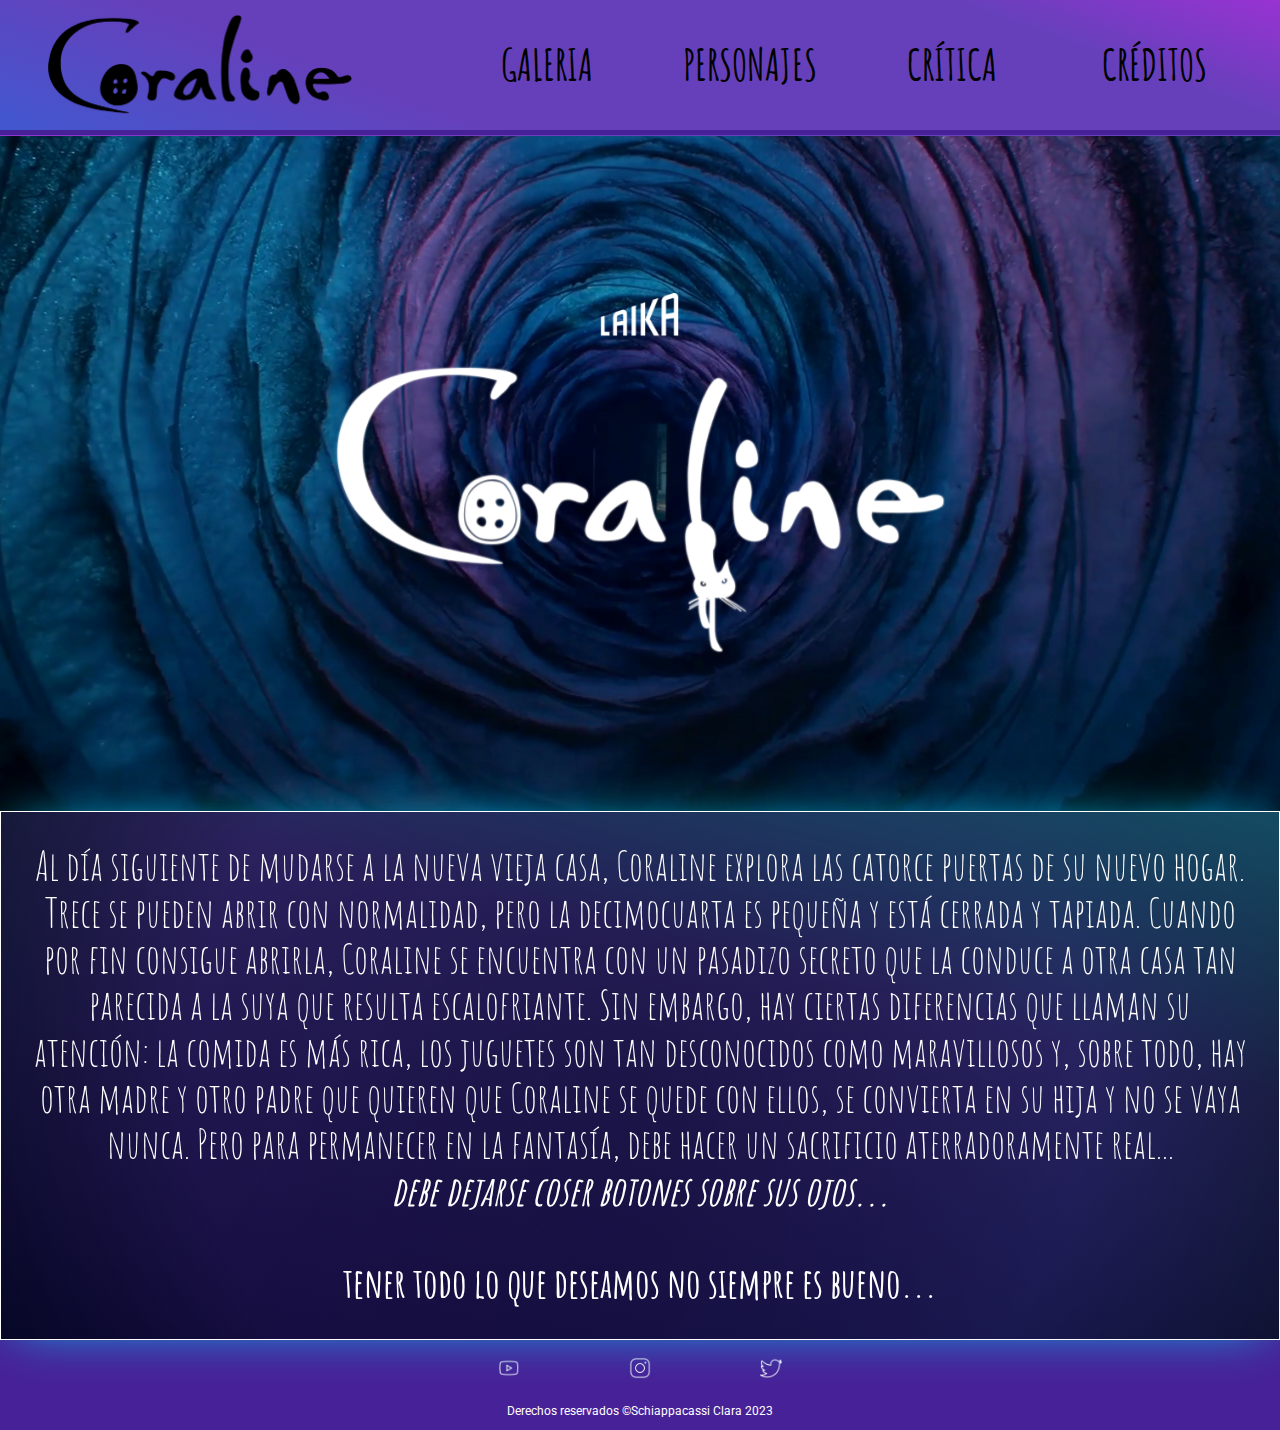
<file: index.html>
<!DOCTYPE html>
<html lang="es">
<head>
    <meta charset="UTF-8">
    <meta name="viewport" content="width=device-width, initial-scale=1.0">
    <title>Coraline y la Puerta Secreta - Pagina Tributo</title>
    <!-- reseteador --><link rel="stylesheet" href="css/normalize.css">
    <!-- estilos propios --><link rel="stylesheet" href="css/estilos.css">
    <!-- links google fonts -->
    <link rel="preconnect" href="https://fonts.googleapis.com">
    <link rel="preconnect" href="https://fonts.gstatic.com" crossorigin>
    <link href="https://fonts.googleapis.com/css2?family=Amatic+SC:wght@400;700&family=Roboto+Condensed:wght@300&family=Roboto:ital,wght@0,100;0,900;1,100;1,700&display=swap" rel="stylesheet">
 </head>
<body>
    <header>
        <nav>
            <a id="logo" href="index.html">
                <img id="imagen_logo" src="img/asset/titulo.png" alt="Coraline">
            </a>
            <ul class="lista_mayor"  data-id="1">
                <li class="lista_mayor-item" data-id="1">
                    <!-- <img class="llave_acento" src="img/asset/llave.png" alt="Llave"> -->
                    <img class="llave_pies" src="img/asset/llave.pies.min.png" alt="parte de llave">
                    <p class="no-link">Galeria</p>
                    <img  class="llave_cabeza" src="img/asset/llave.cabeza.min.png" alt="parte de llave">
                    <ul class="lista_menor">
                        <li class="lista_menor-item">
                            <img class="boton_acento" src="img/asset/boton.chico.png" alt="Botón negro">
                            <a  href="galeria_pelicula.html">Pelicula</a>
                            <div class="loader"></div>
                        </li>
                        <li class="lista_menor-item ultimo">
                            <img class="boton_acento" src="img/asset/boton.chico.png" alt="Botón negro">
                            <a  href="galeria_produccion.html">Produccción</a>
                            <div class="loader"></div>
                        </li>
                    </ul>
                </li>
                <li class="lista_mayor-item"  data-id="2">
                    <!-- <img class="llave_acento" src="img/asset/llave.png" alt="Llave"> -->
                    <img class="llave_pies" src="img/asset/llave.pies.min.png" alt="parte de llave">
                    <p class="no-link">Personajes</p>
                    <img  class="llave_cabeza" src="img/asset/llave.cabeza.min.png" alt="parte de llave">
                    <ul class="lista_menor" data-id="2">
                        <li class="lista_menor-item">
                            <img class="boton_acento" src="img/asset/boton.chico.png" alt="Botón negro">
                            <a href="personajes_reales.html">Los Reales</a>
                            <div class="loader"></div>
                        </li>
                        <li class="lista_menor-item ultimo">
                            <img class="boton_acento" src="img/asset/boton.chico.png" alt="Botón negro">
                            <a href="personajes_otros.html">Los Otros</a>
                            <div class="loader"></div>
                        </li>
                    </ul>
                </li>
                <li class="lista_mayor-item">
                    <!-- <img class="llave_acento" src="img/asset/llave.png" alt="Llave"> -->
                    <img class="llave_pies" src="img/asset/llave.pies.min.png" alt="parte de llave">
                    <a id="link_header" href="critica.html">Crítica</a>
                    <img  class="llave_cabeza" src="img/asset/llave.cabeza.min.png" alt="parte de llave">
                    <div id="loader_mayor"></div>
                </li>

                <li class="lista_mayor-item"  data-id="3">
                    <!-- <img class="llave_acento" src="img/asset/llave.png" alt="Llave"> -->
                    <img class="llave_pies" src="img/asset/llave.pies.min.png" alt="parte de llave">
                    <p class="no-link">Créditos</p> 
                    <img  class="llave_cabeza" src="img/asset/llave.cabeza.min.png" alt="parte de llave">
                    <ul class="lista_menor" data-id="3">
                        <li class="lista_menor-item">
                            <img class="boton_acento" src="img/asset/boton.chico.png" alt="Botón negro">
                            <a href="creditos.html">Pelicula</a>
                            <div class="loader"></div>
                        </li>
                        <li class="lista_menor-item">
                            <img class="boton_acento" src="img/asset/boton.chico.png" alt="Botón negro">
                            <a href="creditos_laika.html">Laika Studio</a>
                            <div class="loader"></div>
                        </li>
                    </ul>
                </li>
            </ul> 
            <ul class="lista_mayor-1" id="_items" data-id="1">
                    <li class="lista_mayor-item" id="mayor_gale" data-id="1">
                        <!-- <img class="llave_acento" src="img/asset/llave.png" alt="Llave"> -->
                        <p class="no-link">Galeria</p>
                        <div class="desplecable_menor" id="desple_gale">
                            <span></span>
                            <span></span>
                            <span></span>
                        </div>
                        <ul class="lista_menor-1" id="menor_gale">
                            <li class="lista_menor-item">
                                <img class="boton_acento" src="img/asset/boton.chico.png" alt="Botón negro">
                                <a  href="galeria_pelicula.html">Pelicula</a>
                            </li>
                            <li class="lista_menor-item ultimo">
                                <img class="boton_acento" src="img/asset/boton.chico.png" alt="Botón negro">
                                <a  href="galeria_produccion.html">Produccción</a>
                            </li>
                        </ul>
                    </li>
                    <li class="lista_mayor-item" id="mayor_perso" data-id="2">
                        <!-- <img class="llave_acento" src="img/asset/llave.png" alt="Llave"> -->
                        <p class="no-link">Personajes</p>
                        <div class="desplecable_menor" id="desple_perso">
                            <span></span>
                            <span></span>
                            <span></span>
                        </div>
                        <ul class="lista_menor-1" id="menor_perso" data-id="2">
                            <li class="lista_menor-item">
                                <img class="boton_acento" src="img/asset/boton.chico.png" alt="Botón negro">
                                <a href="personajes_reales.html">Los Reales</a>
                            </li>
                            <li class="lista_menor-item ultimo">
                                <img class="boton_acento" src="img/asset/boton.chico.png" alt="Botón negro">
                                <a href="personajes_otros.html">Los Otros</a>
                            </li>
                        </ul>
                    </li>
                    <li class="lista_mayor-item" id="item_critica">
                        <!-- <img class="llave_acento" src="img/asset/llave.png" alt="Llave"> -->
                        <a id="link_header" href="critica.html">Crítica</a>
                    </li>
    
                    <li class="lista_mayor-item" id="mayor_cred" data-id="3">
                        <!-- <img class="llave_acento" src="img/asset/llave.png" alt="Llave"> -->
                        <p class="no-link">Créditos</p> 
                        <div class="desplecable_menor" id="desple_cred">
                            <span></span>
                            <span></span>
                            <span></span>
                        </div>
                        <ul class="lista_menor-1" id="menor_cred" data-id="3">
                            <li class="lista_menor-item">
                                <img class="boton_acento" src="img/asset/boton.chico.png" alt="Botón negro">
                                <a href="creditos.html">Pelicula</a>
                            </li>
                            <li class="lista_menor-item">
                                <img class="boton_acento" src="img/asset/boton.chico.png" alt="Botón negro">
                                <a href="creditos_laika.html">Laika Studio</a>
                            </li>
                        </ul>
                    </li>
            </ul> 
            <div class="nav_toggle" id="_toggle">
                <span></span>
                <span></span>
                <span></span>
            </div>
        </nav> 
        
    </header>
    <main id="main_index">
        <div id="cont_vid">
            <img id="titulo_blanco" src="img/asset/titulo_blanco.png" alt="">
            <video id="vid" loop muted autoplay preload="true">
                <source src="img/asset/portal.mp4" type="video/mp4">
            </video>
        </div>

        <div id="introduccion">
            <p>Al día siguiente de mudarse a la nueva vieja casa, Coraline explora las catorce puertas de su nuevo hogar. Trece se pueden abrir con normalidad, pero la decimocuarta es pequeña y está cerrada y tapiada. Cuando por fin consigue abrirla, Coraline se encuentra con un pasadizo secreto que la conduce a otra casa tan parecida a la suya que resulta escalofriante. Sin embargo, hay ciertas diferencias que llaman su atención: la comida es más rica, los juguetes son tan desconocidos como maravillosos y, sobre todo, hay otra madre y otro padre que quieren que Coraline se quede con ellos, se convierta en su hija y no se vaya nunca. Pero para permanecer en la fantasía, debe hacer un sacrificio aterradoramente real...<br> <strong><i>debe dejarse coser botones sobre sus ojos...</i> </strong><br> <br> <strong>tener todo lo que deseamos no siempre es bueno...</strong> </p>
        </div>
    </main>
    <footer>        
    <div id="cont_social">
        <a class="link_social" target="_blank" href="https://www.youtube.com/"> <img class="img_social" src="img/asset/icons8-youtube-50 (1).png" alt=""></a>
        <a class="link_social" target="_blank" href="https://www.instagram.com/"> <img class="img_social" src="img/asset/icons8-insta-50 (1).png" alt=""></a>
        <a class="link_social" target="_blank" href="https://twitter.com/?lang=es"> <img class="img_social" src="img/asset/icons8-twitter-50.png" alt=""></a>
    </div>
    <div id="copy_footer">
        <small>Derechos reservados &copy;Schiappacassi Clara 2023</small>
    </div>
        
    </footer>
    <script src="javascript/script_nav.js"></script>
</body>
</html>
</file>
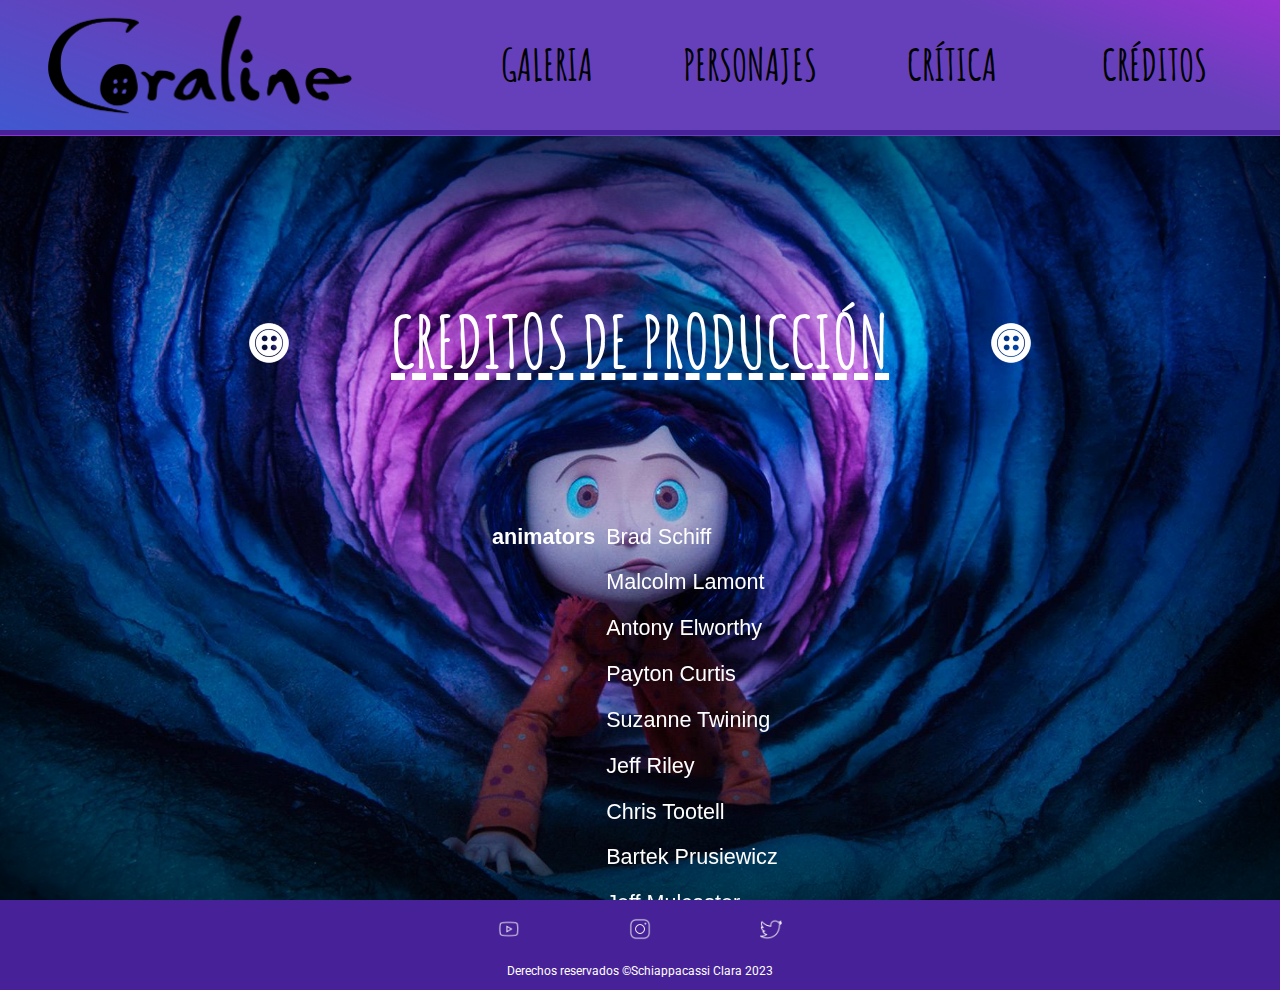
<file: creditos.html>
<!DOCTYPE html>
<html lang="es">
<head>
    <meta charset="UTF-8">
    <meta name="viewport" content="width=device-width, initial-scale=1.0">
    <title>Coraline y la Puerta Secreta - Pagina Tributo</title>
    <!-- reseteador --><link rel="stylesheet" href="css/normalize.css">
    <!-- estilos propios --><link rel="stylesheet" href="css/estilos.css">
    <!-- links google fonts -->
    <link rel="preconnect" href="https://fonts.googleapis.com">
    <link rel="preconnect" href="https://fonts.gstatic.com" crossorigin>
    <link href="https://fonts.googleapis.com/css2?family=Amatic+SC:wght@400;700&family=Roboto+Condensed:wght@300&family=Roboto:ital,wght@0,100;0,900;1,100;1,700&display=swap" rel="stylesheet">
    <link rel="stylesheet" href="https://fonts.googleapis.com/css2?family=Material+Symbols+Outlined:opsz,wght,FILL,GRAD@48,400,0,0" />
</head>
<header>
    <nav>
        <a id="logo" href="index.html">
            <img id="imagen_logo" src="img/asset/titulo.png" alt="Coraline">
        </a>
        <ul class="lista_mayor"  data-id="1">
            <li class="lista_mayor-item" data-id="1">
                <!-- <img class="llave_acento" src="img/asset/llave.png" alt="Llave"> -->
                <img class="llave_pies" src="img/asset/llave.pies.min.png" alt="parte de llave">
                <p class="no-link">Galeria</p>
                <img  class="llave_cabeza" src="img/asset/llave.cabeza.min.png" alt="parte de llave">
                <ul class="lista_menor">
                    <li class="lista_menor-item">
                        <img class="boton_acento" src="img/asset/boton.chico.png" alt="Botón negro">
                        <a  href="galeria_pelicula.html">Pelicula</a>
                        <div class="loader"></div>
                    </li>
                    <li class="lista_menor-item ultimo">
                        <img class="boton_acento" src="img/asset/boton.chico.png" alt="Botón negro">
                        <a  href="galeria_produccion.html">Produccción</a>
                        <div class="loader"></div>
                    </li>
                </ul>
            </li>
            <li class="lista_mayor-item"  data-id="2">
                <!-- <img class="llave_acento" src="img/asset/llave.png" alt="Llave"> -->
                <img class="llave_pies" src="img/asset/llave.pies.min.png" alt="parte de llave">
                <p class="no-link">Personajes</p>
                <img  class="llave_cabeza" src="img/asset/llave.cabeza.min.png" alt="parte de llave">
                <ul class="lista_menor" data-id="2">
                    <li class="lista_menor-item">
                        <img class="boton_acento" src="img/asset/boton.chico.png" alt="Botón negro">
                        <a href="personajes_reales.html">Los Reales</a>
                        <div class="loader"></div>
                    </li>
                    <li class="lista_menor-item ultimo">
                        <img class="boton_acento" src="img/asset/boton.chico.png" alt="Botón negro">
                        <a href="personajes_otros.html">Los Otros</a>
                        <div class="loader"></div>
                    </li>
                </ul>
            </li>
            <li class="lista_mayor-item">
                <!-- <img class="llave_acento" src="img/asset/llave.png" alt="Llave"> -->
                <img class="llave_pies" src="img/asset/llave.pies.min.png" alt="parte de llave">
                <a id="link_header" href="critica.html">Crítica</a>
                <img  class="llave_cabeza" src="img/asset/llave.cabeza.min.png" alt="parte de llave">
                <div id="loader_mayor"></div>
            </li>

            <li class="lista_mayor-item"  data-id="3">
                <!-- <img class="llave_acento" src="img/asset/llave.png" alt="Llave"> -->
                <img class="llave_pies" src="img/asset/llave.pies.min.png" alt="parte de llave">
                <p class="no-link">Créditos</p> 
                <img  class="llave_cabeza" src="img/asset/llave.cabeza.min.png" alt="parte de llave">
                <ul class="lista_menor" data-id="3">
                    <li class="lista_menor-item">
                        <img class="boton_acento" src="img/asset/boton.chico.png" alt="Botón negro">
                        <a href="creditos.html">Pelicula</a>
                        <div class="loader"></div>
                    </li>
                    <li class="lista_menor-item">
                        <img class="boton_acento" src="img/asset/boton.chico.png" alt="Botón negro">
                        <a href="creditos_laika.html">Laika Studio</a>
                        <div class="loader"></div>
                    </li>
                </ul>
            </li>
        </ul> 
        <ul class="lista_mayor-1" id="_items" data-id="1">
                <li class="lista_mayor-item" id="mayor_gale" data-id="1">
                    <!-- <img class="llave_acento" src="img/asset/llave.png" alt="Llave"> -->
                    <p class="no-link">Galeria</p>
                    <div class="desplecable_menor" id="desple_gale">
                        <span></span>
                        <span></span>
                        <span></span>
                    </div>
                    <ul class="lista_menor-1" id="menor_gale">
                        <li class="lista_menor-item">
                            <img class="boton_acento" src="img/asset/boton.chico.png" alt="Botón negro">
                            <a  href="galeria_pelicula.html">Pelicula</a>
                        </li>
                        <li class="lista_menor-item ultimo">
                            <img class="boton_acento" src="img/asset/boton.chico.png" alt="Botón negro">
                            <a  href="galeria_produccion.html">Produccción</a>
                        </li>
                    </ul>
                </li>
                <li class="lista_mayor-item" id="mayor_perso" data-id="2">
                    <!-- <img class="llave_acento" src="img/asset/llave.png" alt="Llave"> -->
                    <p class="no-link">Personajes</p>
                    <div class="desplecable_menor" id="desple_perso">
                        <span></span>
                        <span></span>
                        <span></span>
                    </div>
                    <ul class="lista_menor-1" id="menor_perso" data-id="2">
                        <li class="lista_menor-item">
                            <img class="boton_acento" src="img/asset/boton.chico.png" alt="Botón negro">
                            <a href="personajes_reales.html">Los Reales</a>
                        </li>
                        <li class="lista_menor-item ultimo">
                            <img class="boton_acento" src="img/asset/boton.chico.png" alt="Botón negro">
                            <a href="personajes_otros.html">Los Otros</a>
                        </li>
                    </ul>
                </li>
                <li class="lista_mayor-item" id="item_critica">
                    <!-- <img class="llave_acento" src="img/asset/llave.png" alt="Llave"> -->
                    <a id="link_header" href="critica.html">Crítica</a>
                </li>

                <li class="lista_mayor-item" id="mayor_cred" data-id="3">
                    <!-- <img class="llave_acento" src="img/asset/llave.png" alt="Llave"> -->
                    <p class="no-link">Créditos</p> 
                    <div class="desplecable_menor" id="desple_cred">
                        <span></span>
                        <span></span>
                        <span></span>
                    </div>
                    <ul class="lista_menor-1" id="menor_cred" data-id="3">
                        <li class="lista_menor-item">
                            <img class="boton_acento" src="img/asset/boton.chico.png" alt="Botón negro">
                            <a href="creditos.html">Pelicula</a>
                        </li>
                        <li class="lista_menor-item">
                            <img class="boton_acento" src="img/asset/boton.chico.png" alt="Botón negro">
                            <a href="creditos_laika.html">Laika Studio</a>
                        </li>
                    </ul>
                </li>
        </ul> 
        <div class="nav_toggle" id="_toggle">
            <span></span>
            <span></span>
            <span></span>
        </div>
    </nav> 
    
</header>
    <main> 
        <div id="creditos_div">
            <div class="espacio_cred"></div>
            <div class="titulo_critica" id="titulo_cred_div">
                <img class="boton_titulo" id="left" src="img/asset/boton.chico.blanco.png"/>
                <h1 id="titulo_cred">CREDITOS DE PRODUCCIÓN</h1>
                <img class="boton_titulo" id="right" src="img/asset/boton.chico.blanco.png"/>
            </div>
            <table class="tg">
                    <thead>
                    <tr>
                        <th class="tg-eelb"><span style="font-style:normal">animators</span></th>
                        <th class="tg-ktyi">Brad Schiff</th>
                    </tr>
                    </thead>
                    <tbody>
                        <tr>
                            <td class="tg-eelb"><span style="font-style:normal"> </span></td>
                            <td class="tg-ktyi">Malcolm Lamont</td>
                        </tr>
                        <tr>
                            <td class="tg-eelb"><span style="font-style:normal"> </span></td>
                            <td class="tg-ktyi">Antony Elworthy</td>
                        </tr>
                        <tr>
                            <td class="tg-eelb"><span style="font-style:normal"> </span></td>
                            <td class="tg-ktyi">Payton Curtis</td>
                        </tr>
                        <tr>
                            <td class="tg-eelb"><span style="font-style:normal"> </span></td>
                            <td class="tg-ktyi">Suzanne Twining</td>
                        </tr>
                        <tr>
                            <td class="tg-eelb"><span style="font-style:normal"> </span></td>
                            <td class="tg-ktyi">Jeff Riley</td>
                        </tr>
                        <tr>
                            <td class="tg-eelb"><span style="font-style:normal"> </span></td>
                            <td class="tg-ktyi">Chris Tootell</td>
                        </tr>
                        <tr>
                            <td class="tg-eelb"><span style="font-style:normal"> </span></td>
                            <td class="tg-ktyi">Bartek Prusiewicz</td>
                        </tr>
                        <tr>
                            <td class="tg-eelb"><span style="font-style:normal"> </span></td>
                            <td class="tg-ktyi">Jeff Mulcaster</td>
                        </tr>
                        <tr>
                            <td class="tg-eelb"><span style="font-style:normal"> </span></td>
                            <td class="tg-ktyi">Julianna Cox</td>
                        </tr>
                        <tr>
                            <td class="tg-eelb"><span style="font-style:normal"> </span></td>
                            <td class="tg-ktyi">Amy Adamy</td>
                        </tr>
                        <tr>
                            <td class="tg-eelb"><span style="font-style:normal"> </span></td>
                            <td class="tg-ktyi">Teresa Drilling</td>
                        </tr>
                        <tr>
                            <td class="tg-eelb"><span style="font-style:normal"> </span></td>
                            <td class="tg-ktyi">Ian Whitlock</td>
                        </tr>
                        <tr>
                            <td class="tg-eelb"><span style="font-style:normal"> </span></td>
                            <td class="tg-ktyi">Sarah De Gaudemar</td>
                        </tr>
                        <tr>
                            <td class="tg-eelb"><span style="font-style:normal"> </span></td>
                            <td class="tg-ktyi">Jan-Erik Maas</td>
                        </tr>
                        <tr>
                            <td class="tg-eelb"><span style="font-style:normal"> </span></td>
                            <td class="tg-ktyi">Justin Kohn</td>
                        </tr>
                        <tr>
                            <td class="tg-eelb"><span style="font-style:normal"> </span></td>
                            <td class="tg-ktyi">Misha Peesha Klein</td>
                        </tr>
                        <tr>
                            <td class="tg-eelb"><span style="font-style:normal"> </span></td>
                            <td class="tg-ktyi">Kim Blanchette</td>
                        </tr>
                        <tr>
                            <td class="tg-eelb"><span style="font-style:normal"> </span></td>
                            <td class="tg-ktyi">Philip Beglan</td>
                        </tr>
                        <tr>
                            <td class="tg-eelb"><span style="font-style:normal"> </span></td>
                            <td class="tg-ktyi">Richard C. Zimmerman</td>
                        </tr>
                        <tr>
                            <td class="tg-eelb"><span style="font-style:normal"> </span></td>
                            <td class="tg-ktyi">Chris Tichborne</td>
                        </tr>
                        <tr>
                            <td class="tg-eelb"><span style="font-style:normal">production designer</span></td>
                            <td class="tg-ktyi">Henry Selick</td>
                        </tr>
                        <tr>
                            <td class="tg-eelb"><span style="font-style:normal">co-storyboard supervisor</span></td>
                            <td class="tg-ktyi">Mike Cachuela</td>
                        </tr>
                        <tr>
                            <td class="tg-eelb"><span style="font-style:normal">executive producer</span></td>
                            <td class="tg-ktyi">Michael Zoumas</td>
                        </tr>
                        <tr>
                            <td class="tg-eelb"><span style="font-style:normal">line producer</span></td>
                            <td class="tg-ktyi">Harry Linden</td>
                        </tr>
                        <tr>
                            <td class="tg-eelb"><span style="font-style:normal">production manager</span></td>
                            <td class="tg-ktyi">Ezra J. Sumner</td>
                        </tr>
                        <tr>
                            <td class="tg-eelb"><span style="font-style:normal">lighting cameramen</span></td>
                            <td class="tg-ktyi">John Ashlee Prat</td>
                        </tr>
                        <tr>
                            <td class="tg-eelb"><span style="font-style:normal"> </span></td>
                            <td class="tg-ktyi">Paul Gentry</td>
                        </tr>
                        <tr>
                            <td class="tg-eelb"><span style="font-style:normal"> </span></td>
                            <td class="tg-ktyi">Peter Sorg</td>
                        </tr>
                        <tr>
                            <td class="tg-eelb"><span style="font-style:normal"> </span></td>
                            <td class="tg-ktyi">Chris Peterson</td>
                        </tr>
                        <tr>
                            <td class="tg-eelb"><span style="font-style:normal"> </span></td>
                            <td class="tg-ktyi">Peter Williams</td>
                        </tr>
                        <tr>
                            <td class="tg-eelb"><span style="font-style:normal"> </span></td>
                            <td class="tg-ktyi">Frank Passingham</td>
                        </tr>
                        <tr>
                            <td class="tg-eelb"><span style="font-style:normal"> </span></td>
                            <td class="tg-ktyi">Mark Stewart</td>
                        </tr>
                        <tr>
                            <td class="tg-eelb"><span style="font-style:normal">character fabrication supervisor</span></td>
                            <td class="tg-ktyi">Georgina Hayns</td>
                        </tr>
                        <tr>
                            <td class="tg-eelb"><span style="font-style:normal">facial animation design</span></td>
                            <td class="tg-ktyi">Martin Meunier</td>
                        </tr>
                        <tr>
                            <td class="tg-eelb"><span style="font-style:normal">facial structure supervisor</span></td>
                            <td class="tg-ktyi">Brian Mclean</td>
                        </tr>
                        <tr>
                            <td class="tg-eelb"><span style="font-style:normal">mechinations armature supervisor</span></td>
                            <td class="tg-ktyi">Merrick Cheney</td>
                        </tr>
                        <tr>
                            <td class="tg-eelb"><span style="font-style:normal">storyboard artists</span></td>
                            <td class="tg-ktyi">Graham Annable</td>
                        </tr>
                        <tr>
                            <td class="tg-eelb"><span style="font-style:normal"> </span></td>
                            <td class="tg-ktyi">Vera Brosgol</td>
                        </tr>
                        <tr>
                            <td class="tg-eelb"><span style="font-style:normal"> </span></td>
                            <td class="tg-ktyi">Ean Mcnamara</td>
                        </tr>
                        <tr>
                            <td class="tg-eelb"><span style="font-style:normal"> </span></td>
                            <td class="tg-ktyi">Julian Narino</td>
                        </tr>
                        <tr>
                            <td class="tg-eelb"><span style="font-style:normal">animation rigging supervisor</span></td>
                            <td class="tg-ktyi">David Lawson</td>
                        </tr>
                        <tr>
                            <td class="tg-eelb"><span style="font-style:normal">vfx producer</span></td>
                            <td class="tg-ktyi">Laura Schultz</td>
                        </tr>
                        <tr>
                            <td class="tg-eelb"><span style="font-style:normal">cg supervisor</span></td>
                            <td class="tg-ktyi">John Ra Benson</td>
                        </tr>
                        <tr>
                            <td class="tg-eelb"><span style="font-style:normal">digital systems supervisor</span></td>
                            <td class="tg-ktyi">Martin Pelham</td>
                        </tr>
                        <tr>
                            <td class="tg-eelb"><span style="font-style:normal">stage manager</span></td>
                            <td class="tg-ktyi">Kirk Scott</td>
                        </tr>
                        <tr>
                            <td class="tg-eelb"><span style="font-style:normal">model shop supervisor</span></td>
                            <td class="tg-ktyi">Mitchell Romanauski</td>
                        </tr>
                        <tr>
                            <td class="tg-eelb"> </td>
                            <td class="tg-ktyi"> </td>
                        </tr>
                        <tr>
                            <td class="tg-7yig" colspan="2"><span style="font-weight:normal">ADDITIONAL ANIMATION</span></td>
                        </tr>
                        <tr>
                            <td class="tg-f4yw" colspan="2">Gabe Sprenger</td>
                        </tr>
                        <tr>
                            <td class="tg-f4yw" colspan="2">Brian Demoskoff</td>
                        </tr>
                        <tr>
                            <td class="tg-f4yw" colspan="2">Ken Lidster</td>
                        </tr>
                        <tr>
                            <td class="tg-f4yw" colspan="2">Tom Gasek</td>
                        </tr>
                        <tr>
                            <td class="tg-f4yw" colspan="2">Guionne Leroy</td>
                        </tr>
                        <tr>
                            <td class="tg-eelb"><span style="font-style:normal">stop motion effects animator</span></td>
                            <td class="tg-ktyi">Richard Kent Burton</td>
                        </tr>
                        <tr>
                            <td class="tg-eelb"><span style="font-style:normal">assistant animators</span></td>
                            <td class="tg-ktyi">Kevin Glick</td>
                        </tr>
                        <tr>
                            <td class="tg-eelb"><span style="font-style:normal"> </span></td>
                            <td class="tg-ktyi">Peg Serena</td>
                        </tr>
                        <tr>
                            <td class="tg-eelb"><span style="font-style:normal">face animation specialist</span></td>
                            <td class="tg-ktyi">Kim Slate</td>
                        </tr>
                        <tr>
                            <td class="tg-eelb"><span style="font-style:normal">asst face animation specialist</span></td>
                            <td class="tg-ktyi">Adam Fisher</td>
                        </tr>
                        <tr>
                            <td class="tg-eelb"><span style="font-style:normal">junior assistant animator</span></td>
                            <td class="tg-ktyi">Billy Cabey</td>
                        </tr>
                        <tr>
                            <td class="tg-eelb"><span style="font-style:normal">2nd assistant director/animation</span></td>
                            <td class="tg-ktyi">Dielle Yvonne Alexandre</td>
                        </tr>
                        <tr>
                            <td class="tg-eelb"><span style="font-style:normal">trainee animator</span></td>
                            <td class="tg-zr06">rachel larsen</td>
                        </tr>
                        <tr>
                            <td class="tg-eelb"> </td>
                            <td class="tg-ktyi"> </td>
                        </tr>
                        <tr>
                            <td class="tg-7yig" colspan="2"><span style="font-weight:normal">CAMERA &amp; LIGHTING</span></td>
                        </tr>
                        <tr>
                            <td class="tg-eelb"><span style="font-style:normal">assistant cameramen</span></td>
                            <td class="tg-ktyi">Brian Fuller</td>
                        </tr>
                        <tr>
                            <td class="tg-eelb"><span style="font-style:normal"> </span></td>
                            <td class="tg-ktyi">Joshua Livingston</td>
                        </tr>
                        <tr>
                            <td class="tg-eelb"><span style="font-style:normal"> </span></td>
                            <td class="tg-ktyi">Adam Jones</td>
                        </tr>
                        <tr>
                            <td class="tg-eelb"><span style="font-style:normal"> </span></td>
                            <td class="tg-ktyi">Clay Connally</td>
                        </tr>
                        <tr>
                            <td class="tg-eelb"><span style="font-style:normal"> </span></td>
                            <td class="tg-ktyi">Michael Gerzevitz</td>
                        </tr>
                        <tr>
                            <td class="tg-eelb"><span style="font-style:normal"> </span></td>
                            <td class="tg-ktyi">Timothy Taylor</td>
                        </tr>
                        <tr>
                            <td class="tg-eelb"><span style="font-style:normal"> </span></td>
                            <td class="tg-ktyi">Ian Barrett</td>
                        </tr>
                        <tr>
                            <td class="tg-eelb"><span style="font-style:normal"> </span></td>
                            <td class="tg-ktyi">David Trappe</td>
                        </tr>
                        <tr>
                            <td class="tg-eelb"><span style="font-style:normal"> </span></td>
                            <td class="tg-ktyi">Dean Holmes</td>
                        </tr>
                        <tr>
                            <td class="tg-eelb"><span style="font-style:normal">supervising gaffer</span></td>
                            <td class="tg-ktyi">Bryan Garver</td>
                        </tr>
                        <tr>
                            <td class="tg-eelb"><span style="font-style:normal">gaffers</span></td>
                            <td class="tg-ktyi">Christopher Steele</td>
                        </tr>
                        <tr>
                            <td class="tg-eelb"><span style="font-style:normal"> </span></td>
                            <td class="tg-ktyi">James Wilderhancock</td>
                        </tr>
                        <tr>
                            <td class="tg-eelb"><span style="font-style:normal"> </span></td>
                            <td class="tg-ktyi">Matthew Hazelrig</td>
                        </tr>
                        <tr>
                            <td class="tg-eelb"><span style="font-style:normal"> </span></td>
                            <td class="tg-ktyi">Nils Benson</td>
                        </tr>
                        <tr>
                            <td class="tg-eelb"><span style="font-style:normal"> </span></td>
                            <td class="tg-ktyi">Ted Jackson</td>
                        </tr>
                        <tr>
                            <td class="tg-eelb"><span style="font-style:normal"> </span></td>
                            <td class="tg-ktyi">Michael Gall</td>
                        </tr>
                        <tr>
                            <td class="tg-eelb"><span style="font-style:normal"> </span></td>
                            <td class="tg-ktyi">Daniel Ackerman</td>
                        </tr>
                        <tr>
                            <td class="tg-eelb"><span style="font-style:normal">practical lighting engineer</span></td>
                            <td class="tg-ktyi">Richard Malinowski</td>
                        </tr>
                        <tr>
                            <td class="tg-eelb"><span style="font-style:normal">camera &amp; motion control tech</span></td>
                            <td class="tg-ktyi">Christian Andrews</td>
                        </tr>
                        <tr>
                            <td class="tg-eelb"><span style="font-style:normal">motion control tech</span></td>
                            <td class="tg-ktyi">John Higbie</td>
                        </tr>
                        <tr>
                            <td class="tg-eelb"><span style="font-style:normal">general motion control tech</span></td>
                            <td class="tg-ktyi">Christopher Weinberg</td>
                        </tr>
                        <tr>
                            <td class="tg-eelb"><span style="font-style:normal">motion control tech/operator</span></td>
                            <td class="tg-ktyi">Steve Switaj</td>
                        </tr>
                        <tr>
                            <td class="tg-eelb"><span style="font-style:normal">swing assistant cameraman</span></td>
                            <td class="tg-ktyi">Christopher Covel</td>
                        </tr>
                        <tr>
                            <td class="tg-eelb"><span style="font-style:normal">junior gaffer</span></td>
                            <td class="tg-ktyi">Gordon Gaude</td>
                        </tr>
                        <tr>
                            <td class="tg-eelb"><span style="font-style:normal">miniature lighting tech</span></td>
                            <td class="tg-ktyi">Matthew Deleu</td>
                        </tr>
                        <tr>
                            <td class="tg-eelb"><span style="font-style:normal">electrical consultant</span></td>
                            <td class="tg-ktyi">Mark Musumeci</td>
                        </tr>
                        <tr>
                            <td class="tg-eelb"><span style="font-style:normal">camera department coordinator</span></td>
                            <td class="tg-ktyi">Rita Romine-Black</td>
                        </tr>
                        <tr>
                            <td class="tg-eelb"><span style="font-style:normal">stage runners</span></td>
                            <td class="tg-ktyi">Hamilton Barrett</td>
                        </tr>
                        <tr>
                            <td class="tg-eelb"><span style="font-style:normal"> </span></td>
                            <td class="tg-ktyi">Maile Coad</td>
                        </tr>
                        <tr>
                            <td class="tg-eelb"><span style="font-style:normal"> </span></td>
                            <td class="tg-ktyi">Ryan Hughes</td>
                        </tr>
                        <tr>
                            <td class="tg-eelb"><span style="font-style:normal">pa to stage manager</span></td>
                            <td class="tg-ktyi">Jake Carlson</td>
                        </tr>
                        <tr>
                            <td class="tg-eelb"><span style="font-style:normal">stage pa</span></td>
                            <td class="tg-zr06">chelsea clark-james</td>
                        </tr>
                        <tr>
                            <td class="tg-eelb"> </td>
                            <td class="tg-ktyi"> </td>
                        </tr>
                        <tr>
                            <td class="tg-7yig" colspan="2"><span style="font-weight:normal">PUPPET FABRICATION</span></td>
                        </tr>
                        <tr>
                            <td class="tg-eelb"><span style="font-style:normal">character fabrication lead</span></td>
                            <td class="tg-ktyi">Scott Tom</td>
                        </tr>
                        <tr>
                            <td class="tg-eelb"><span style="font-style:normal">character design/2d facial animation</span></td>
                            <td class="tg-ktyi">Shane Prigmore</td>
                        </tr>
                        <tr>
                            <td class="tg-eelb"><span style="font-style:normal">character design</span></td>
                            <td class="tg-ktyi">Dan Krall</td>
                        </tr>
                        <tr>
                            <td class="tg-eelb"><span style="font-style:normal"> </span></td>
                            <td class="tg-ktyi">Shannon Tindle</td>
                        </tr>
                        <tr>
                            <td class="tg-eelb"><span style="font-style:normal">character fabrication production mgr</span></td>
                            <td class="tg-ktyi">Jill Ahlstrand</td>
                        </tr>
                        <tr>
                            <td class="tg-eelb"><span style="font-style:normal">sculptors</span></td>
                            <td class="tg-ktyi">Kent Melton</td>
                        </tr>
                        <tr>
                            <td class="tg-eelb"><span style="font-style:normal"> </span></td>
                            <td class="tg-ktyi">Leo Rijn</td>
                        </tr>
                        <tr>
                            <td class="tg-eelb"><span style="font-style:normal"> </span></td>
                            <td class="tg-ktyi">Damon Bard</td>
                        </tr>
                        <tr>
                            <td class="tg-eelb"><span style="font-style:normal"> </span></td>
                            <td class="tg-ktyi">Tony Merrithew</td>
                        </tr>
                        <tr>
                            <td class="tg-eelb"><span style="font-style:normal"> </span></td>
                            <td class="tg-ktyi">Scott Foster</td>
                        </tr>
                        <tr>
                            <td class="tg-eelb"><span style="font-style:normal">lead costume design</span></td>
                            <td class="tg-ktyi">Deborah Cook</td>
                        </tr>
                        <tr>
                            <td class="tg-eelb"><span style="font-style:normal">lead hair &amp; fur fabricator</span></td>
                            <td class="tg-ktyi">Suzanne Moulton</td>
                        </tr>
                        <tr>
                            <td class="tg-eelb"><span style="font-style:normal">fabricator costume fabricator/designer</span></td>
                            <td class="tg-ktyi">Margaret Meyer</td>
                        </tr>
                        <tr>
                            <td class="tg-eelb"><span style="font-style:normal">caster/hair fabricator</span></td>
                            <td class="tg-ktyi">Faon Lewis</td>
                        </tr>
                        <tr>
                            <td class="tg-eelb"><span style="font-style:normal">costume fabricators</span></td>
                            <td class="tg-ktyi">Fiona Barty</td>
                        </tr>
                        <tr>
                            <td class="tg-eelb"><span style="font-style:normal"> </span></td>
                            <td class="tg-ktyi">Marie Massa Allen</td>
                        </tr>
                        <tr>
                            <td class="tg-eelb"><span style="font-style:normal"> </span></td>
                            <td class="tg-ktyi">Paloma Soledad</td>
                        </tr>
                        <tr>
                            <td class="tg-eelb"><span style="font-style:normal">hair fabricator asst</span></td>
                            <td class="tg-ktyi">Jessica Lynn</td>
                        </tr>
                        <tr>
                            <td class="tg-eelb"><span style="font-style:normal">asst costume fabricators</span></td>
                            <td class="tg-ktyi">Anne Charlotte Macdonald</td>
                        </tr>
                        <tr>
                            <td class="tg-eelb"><span style="font-style:normal"> </span></td>
                            <td class="tg-ktyi">Heidi Sowa</td>
                        </tr>
                        <tr>
                            <td class="tg-eelb"><span style="font-style:normal">graphic designer</span></td>
                            <td class="tg-ktyi">Stephen Bodin</td>
                        </tr>
                        <tr>
                            <td class="tg-eelb"><span style="font-style:normal">costume consultant</span></td>
                            <td class="tg-ktyi">Shere Coleman</td>
                        </tr>
                        <tr>
                            <td class="tg-eelb"><span style="font-style:normal">machinist for puppet fabrication</span></td>
                            <td class="tg-ktyi">Thomas Burnett</td>
                        </tr>
                        <tr>
                            <td class="tg-eelb"><span style="font-style:normal">knitwear creator</span></td>
                            <td class="tg-ktyi">Althea Crome</td>
                        </tr>
                        <tr>
                            <td class="tg-eelb"><span style="font-style:normal">puppet dept buyer/ purchaser</span></td>
                            <td class="tg-ktyi">Christopher Herman</td>
                        </tr>
                        <tr>
                            <td class="tg-eelb"><span style="font-style:normal">junior coordinator</span></td>
                            <td class="tg-ktyi">Aaron Beam</td>
                        </tr>
                        <tr>
                            <td class="tg-eelb"><span style="font-style:normal">lead armaturist</span></td>
                            <td class="tg-ktyi">Jeanne Mcivor</td>
                        </tr>
                        <tr>
                            <td class="tg-eelb"><span style="font-style:normal">lead painter</span></td>
                            <td class="tg-ktyi">Cynthia Star</td>
                        </tr>
                        <tr>
                            <td class="tg-eelb"><span style="font-style:normal">armaturists</span></td>
                            <td class="tg-ktyi">Jeremy Spake</td>
                        </tr>
                        <tr>
                            <td class="tg-eelb"><span style="font-style:normal"> </span></td>
                            <td class="tg-ktyi">David Candelaria</td>
                        </tr>
                        <tr>
                            <td class="tg-eelb"><span style="font-style:normal"> </span></td>
                            <td class="tg-ktyi">Mark Gaiero</td>
                        </tr>
                        <tr>
                            <td class="tg-eelb"><span style="font-style:normal"> </span></td>
                            <td class="tg-ktyi">Richard Pickersgill</td>
                        </tr>
                        <tr>
                            <td class="tg-eelb"><span style="font-style:normal">painters</span></td>
                            <td class="tg-ktyi">Amy Wulfing</td>
                        </tr>
                        <tr>
                            <td class="tg-eelb"><span style="font-style:normal"> </span></td>
                            <td class="tg-ktyi">Angela Kiely</td>
                        </tr>
                        <tr>
                            <td class="tg-eelb"><span style="font-style:normal"> </span></td>
                            <td class="tg-ktyi">Christopher Rabilwongse</td>
                        </tr>
                        <tr>
                            <td class="tg-eelb"><span style="font-style:normal"> </span></td>
                            <td class="tg-ktyi">Jason Thibodeaux</td>
                        </tr>
                        <tr>
                            <td class="tg-eelb"><span style="font-style:normal"> </span></td>
                            <td class="tg-ktyi">Johnny Leblanc</td>
                        </tr>
                        <tr>
                            <td class="tg-eelb"><span style="font-style:normal"> </span></td>
                            <td class="tg-ktyi">Joshua Storey</td>
                        </tr>
                        <tr>
                            <td class="tg-eelb"><span style="font-style:normal"> </span></td>
                            <td class="tg-ktyi">Pei Yi Chou</td>
                        </tr>
                        <tr>
                            <td class="tg-eelb"><span style="font-style:normal"> </span></td>
                            <td class="tg-ktyi">Samnang Yong</td>
                        </tr>
                        <tr>
                            <td class="tg-eelb"><span style="font-style:normal"> </span></td>
                            <td class="tg-ktyi">Tory Bryant</td>
                        </tr>
                        <tr>
                            <td class="tg-eelb"><span style="font-style:normal"> </span></td>
                            <td class="tg-ktyi">Dexter Caseres</td>
                        </tr>
                        <tr>
                            <td class="tg-eelb"><span style="font-style:normal">asst armaturists</span></td>
                            <td class="tg-ktyi">Colleen Flanigan</td>
                        </tr>
                        <tr>
                            <td class="tg-eelb"><span style="font-style:normal"> </span></td>
                            <td class="tg-ktyi">Sid Tucker</td>
                        </tr>
                        <tr>
                            <td class="tg-eelb"><span style="font-style:normal"> </span></td>
                            <td class="tg-ktyi">Anthony Defilipps</td>
                        </tr>
                        <tr>
                            <td class="tg-eelb"><span style="font-style:normal"> </span></td>
                            <td class="tg-ktyi">Heidi Armour</td>
                        </tr>
                        <tr>
                            <td class="tg-eelb"><span style="font-style:normal">assistant painters</span></td>
                            <td class="tg-ktyi">Chad Gennuso</td>
                        </tr>
                        <tr>
                            <td class="tg-eelb"><span style="font-style:normal"> </span></td>
                            <td class="tg-ktyi">Cecilia Tonisson</td>
                        </tr>
                        <tr>
                            <td class="tg-eelb"><span style="font-style:normal"> </span></td>
                            <td class="tg-ktyi">Marina Budovsky</td>
                        </tr>
                        <tr>
                            <td class="tg-eelb"><span style="font-style:normal"> </span></td>
                            <td class="tg-ktyi">Justin Boly</td>
                        </tr>
                        <tr>
                            <td class="tg-eelb"><span style="font-style:normal">armatures provided by</span></td>
                            <td class="tg-ktyi">Mechinations</td>
                        </tr>
                        <tr>
                            <td class="tg-eelb"><span style="font-style:normal">puppet wrangler</span></td>
                            <td class="tg-ktyi">Jainee Dial</td>
                        </tr>
                        <tr>
                            <td class="tg-eelb"><span style="font-style:normal">mechinations project manager</span></td>
                            <td class="tg-ktyi">Kat Alioshin</td>
                        </tr>
                        <tr>
                            <td class="tg-eelb"><span style="font-style:normal">asst puppet wrangler</span></td>
                            <td class="tg-ktyi">Matthew Shaw</td>
                        </tr>
                        <tr>
                            <td class="tg-eelb"><span style="font-style:normal">mechinations machinist</span></td>
                            <td class="tg-ktyi">Eben Stromquist</td>
                        </tr>
                        <tr>
                            <td class="tg-eelb"><span style="font-style:normal">puppet fabrication assts</span></td>
                            <td class="tg-ktyi">Kathleen Oʹbrien</td>
                        </tr>
                        <tr>
                            <td class="tg-eelb"><span style="font-style:normal"> </span></td>
                            <td class="tg-ktyi">Phoebe Owens</td>
                        </tr>
                        <tr>
                            <td class="tg-eelb"><span style="font-style:normal">puppet fabrication runners</span></td>
                            <td class="tg-ktyi">Matthew Kin</td>
                        </tr>
                        <tr>
                            <td class="tg-eelb"><span style="font-style:normal"> </span></td>
                            <td class="tg-ktyi">Anna Troupe</td>
                        </tr>
                        <tr>
                            <td class="tg-eelb"><span style="font-style:normal">lead mold maker</span></td>
                            <td class="tg-ktyi">Matthew Isakson</td>
                        </tr>
                        <tr>
                            <td class="tg-eelb"><span style="font-style:normal">lead hard caster</span></td>
                            <td class="tg-ktyi">Ralph Cordero</td>
                        </tr>
                        <tr>
                            <td class="tg-eelb"><span style="font-style:normal">costume consultant</span></td>
                            <td class="tg-ktyi">Michelle Scattergood</td>
                        </tr>
                        <tr>
                            <td class="tg-eelb"><span style="font-style:normal">mold makers</span></td>
                            <td class="tg-ktyi">Lance Woolen</td>
                        </tr>
                        <tr>
                            <td class="tg-eelb"><span style="font-style:normal"> </span></td>
                            <td class="tg-ktyi">Rebecca Redhead</td>
                        </tr>
                        <tr>
                            <td class="tg-eelb"><span style="font-style:normal"> </span></td>
                            <td class="tg-ktyi">Matthew Mckenna</td>
                        </tr>
                        <tr>
                            <td class="tg-eelb"><span style="font-style:normal"> </span></td>
                            <td class="tg-ktyi">Mattzilla Duron</td>
                        </tr>
                        <tr>
                            <td class="tg-eelb"><span style="font-style:normal">silicone casters &amp; seamers</span></td>
                            <td class="tg-ktyi">Mark Thompson</td>
                        </tr>
                        <tr>
                            <td class="tg-eelb"><span style="font-style:normal"> </span></td>
                            <td class="tg-ktyi">Megumi Ogo</td>
                        </tr>
                        <tr>
                            <td class="tg-eelb"><span style="font-style:normal"> </span></td>
                            <td class="tg-ktyi">Shea Bordo</td>
                        </tr>
                        <tr>
                            <td class="tg-eelb"><span style="font-style:normal"> </span></td>
                            <td class="tg-ktyi">Victoria Zalewski</td>
                        </tr>
                        <tr>
                            <td class="tg-eelb"><span style="font-style:normal">fashion consultant</span></td>
                            <td class="tg-ktyi">Robert Best</td>
                        </tr>
                        <tr>
                            <td class="tg-eelb"><span style="font-style:normal">additional support</span></td>
                            <td class="tg-ktyi">Katie Mello</td>
                        </tr>
                        <tr>
                            <td class="tg-eelb"><span style="font-style:normal"> </span></td>
                            <td class="tg-ktyi">Sarah Neiman</td>
                        </tr>
                        <tr>
                            <td class="tg-7yig" colspan="2">with thanks to mackinnon &amp; saunders for armature &amp; mold help hydergraphics</td>
                        </tr>
                        <tr>
                            <td class="tg-eelb"> </td>
                            <td class="tg-ktyi"> </td>
                        </tr>
                        <tr>
                            <td class="tg-7yig" colspan="2"><span style="font-weight:normal">ART DEPARTMENT</span></td>
                        </tr>
                        <tr>
                            <td class="tg-eelb"><span style="font-style:normal">art director, fantastic garden</span></td>
                            <td class="tg-ktyi">Matt Sanders</td>
                        </tr>
                        <tr>
                            <td class="tg-eelb"><span style="font-style:normal">assistant art director</span></td>
                            <td class="tg-ktyi">Morgan Hay</td>
                        </tr>
                        <tr>
                            <td class="tg-eelb"><span style="font-style:normal">set construction coordinator</span></td>
                            <td class="tg-ktyi">Drew Pinniger</td>
                        </tr>
                        <tr>
                            <td class="tg-eelb"><span style="font-style:normal">illustrators</span></td>
                            <td class="tg-ktyi">Michel Breton</td>
                        </tr>
                        <tr>
                            <td class="tg-eelb"><span style="font-style:normal"> </span></td>
                            <td class="tg-ktyi">Jonathan Klassen</td>
                        </tr>
                        <tr>
                            <td class="tg-eelb"><span style="font-style:normal"> </span></td>
                            <td class="tg-ktyi">Chris Turnham</td>
                        </tr>
                        <tr>
                            <td class="tg-eelb"><span style="font-style:normal"> </span></td>
                            <td class="tg-ktyi">Christopher Appelhans</td>
                        </tr>
                        <tr>
                            <td class="tg-eelb"><span style="font-style:normal">art department coordinators</span></td>
                            <td class="tg-ktyi">Sarah Serata</td>
                        </tr>
                        <tr>
                            <td class="tg-eelb"><span style="font-style:normal"> </span></td>
                            <td class="tg-ktyi">Jenny Mickelson</td>
                        </tr>
                        <tr>
                            <td class="tg-eelb"><span style="font-style:normal">junior illustrator</span></td>
                            <td class="tg-ktyi">Katy Wu</td>
                        </tr>
                        <tr>
                            <td class="tg-eelb"><span style="font-style:normal">conceptual artist</span></td>
                            <td class="tg-ktyi">Lauren Bair</td>
                        </tr>
                        <tr>
                            <td class="tg-eelb"><span style="font-style:normal">set designers</span></td>
                            <td class="tg-ktyi">Jason Lajka</td>
                        </tr>
                        <tr>
                            <td class="tg-eelb"><span style="font-style:normal"> </span></td>
                            <td class="tg-ktyi">William Sturrock</td>
                        </tr>
                        <tr>
                            <td class="tg-eelb"><span style="font-style:normal">art department PA's</span></td>
                            <td class="tg-ktyi">Ami Goff</td>
                        </tr>
                        <tr>
                            <td class="tg-eelb"><span style="font-style:normal"> </span></td>
                            <td class="tg-ktyi">Anne Adams</td>
                        </tr>
                        <tr>
                            <td class="tg-eelb"><span style="font-style:normal">set illustrator/addl character Design</span></td>
                            <td class="tg-ktyi">Andy Schuhler</td>
                        </tr>
                        <tr>
                            <td class="tg-eelb"><span style="font-style:normal">art department intern</span></td>
                            <td class="tg-ktyi">Erin Van Dyke</td>
                        </tr>
                        <tr>
                            <td class="tg-eelb"><span style="font-style:normal">scenic artists</span></td>
                            <td class="tg-ktyi">Anthony Travis</td>
                        </tr>
                        <tr>
                            <td class="tg-eelb"><span style="font-style:normal"> </span></td>
                            <td class="tg-ktyi">Kathleen Chamberlin</td>
                        </tr>
                        <tr>
                            <td class="tg-eelb"><span style="font-style:normal"> </span></td>
                            <td class="tg-ktyi">Loren Hillman</td>
                        </tr>
                        <tr>
                            <td class="tg-eelb"><span style="font-style:normal"> </span></td>
                            <td class="tg-ktyi">Yvonne Kowsun</td>
                        </tr>
                        <tr>
                            <td class="tg-eelb"><span style="font-style:normal">dragonflies designed &amp; created by</span></td>
                            <td class="tg-ktyi">Robert J. Lang</td>
                        </tr>
                        <tr>
                            <td class="tg-eelb"> </td>
                            <td class="tg-ktyi"> </td>
                        </tr>
                        <tr>
                            <td class="tg-7yig" colspan="2"><span style="font-weight:normal">FACIAL ANIMATION DESIGN</span></td>
                        </tr>
                        <tr>
                            <td class="tg-eelb"><span style="font-style:normal">animation TD</span></td>
                            <td class="tg-ktyi">Robert Ducey</td>
                        </tr>
                        <tr>
                            <td class="tg-eelb"><span style="font-style:normal">animators</span></td>
                            <td class="tg-ktyi">Robert Bekuhrs</td>
                        </tr>
                        <tr>
                            <td class="tg-eelb"><span style="font-style:normal"> </span></td>
                            <td class="tg-ktyi">Michelle Gorski</td>
                        </tr>
                        <tr>
                            <td class="tg-eelb"><span style="font-style:normal"> </span></td>
                            <td class="tg-ktyi">Brian Menz</td>
                        </tr>
                        <tr>
                            <td class="tg-eelb"><span style="font-style:normal">character TD</span></td>
                            <td class="tg-ktyi">Michael Fortner</td>
                        </tr>
                        <tr>
                            <td class="tg-eelb"><span style="font-style:normal">lead CG modeler</span></td>
                            <td class="tg-ktyi">Chris Tran</td>
                        </tr>
                        <tr>
                            <td class="tg-eelb"><span style="font-style:normal">TD - character setup</span></td>
                            <td class="tg-ktyi">Christopher Boylan</td>
                        </tr>
                        <tr>
                            <td class="tg-eelb"><span style="font-style:normal">CG modelers</span></td>
                            <td class="tg-ktyi">Craig Dowsett</td>
                        </tr>
                        <tr>
                            <td class="tg-eelb"><span style="font-style:normal"> </span></td>
                            <td class="tg-ktyi">Eric Lyman</td>
                        </tr>
                        <tr>
                            <td class="tg-eelb"><span style="font-style:normal"> </span></td>
                            <td class="tg-ktyi">Christian Smith</td>
                        </tr>
                        <tr>
                            <td class="tg-eelb"><span style="font-style:normal">lead character TD/CG modeler</span></td>
                            <td class="tg-ktyi">Jennifer Downs</td>
                        </tr>
                        <tr>
                            <td class="tg-eelb"><span style="font-style:normal">draftsman/sander</span></td>
                            <td class="tg-ktyi">Miguel Sandoval</td>
                        </tr>
                        <tr>
                            <td class="tg-eelb"><span style="font-style:normal">replacement face wrangler</span></td>
                            <td class="tg-ktyi">Marc Leuschner</td>
                        </tr>
                        <tr>
                            <td class="tg-eelb"><span style="font-style:normal">facial animation pa</span></td>
                            <td class="tg-ktyi">Tim Yates</td>
                        </tr>
                        <tr>
                            <td class="tg-eelb"><span style="font-style:normal">face librarian</span></td>
                            <td class="tg-ktyi">Jerald Jacobs</td>
                        </tr>
                        <tr>
                            <td class="tg-eelb"><span style="font-style:normal">asst face librarian</span></td>
                            <td class="tg-ktyi">Hazel Malone</td>
                        </tr>
                        <tr>
                            <td class="tg-eelb"><span style="font-style:normal">3d printer technician</span></td>
                            <td class="tg-ktyi">Nicholas Vincent</td>
                        </tr>
                        <tr>
                            <td class="tg-eelb"><span style="font-style:normal">sanders</span></td>
                            <td class="tg-ktyi">Andrea Logue</td>
                        </tr>
                        <tr>
                            <td class="tg-eelb"><span style="font-style:normal"> </span></td>
                            <td class="tg-ktyi">Jess Jennings</td>
                        </tr>
                        <tr>
                            <td class="tg-eelb"><span style="font-style:normal"> </span></td>
                            <td class="tg-ktyi">Kyle Williams</td>
                        </tr>
                        <tr>
                            <td class="tg-eelb"><span style="font-style:normal"> </span></td>
                            <td class="tg-ktyi">Liz Allen</td>
                        </tr>
                        <tr>
                            <td class="tg-eelb"><span style="font-style:normal"> </span></td>
                            <td class="tg-ktyi">Rachel Cordero</td>
                        </tr>
                        <tr>
                            <td class="tg-eelb"><span style="font-style:normal"> </span></td>
                            <td class="tg-ktyi">Daniel Hayes</td>
                        </tr>
                        <tr>
                            <td class="tg-eelb"><span style="font-style:normal"> </span></td>
                            <td class="tg-ktyi">Amanda Burgess</td>
                        </tr>
                        <tr>
                            <td class="tg-eelb"><span style="font-style:normal"> </span></td>
                            <td class="tg-ktyi">Alexander Bekuhrs</td>
                        </tr>
                        <tr>
                            <td class="tg-eelb"><span style="font-style:normal"> </span></td>
                            <td class="tg-ktyi">Ryan Pecknold</td>
                        </tr>
                        <tr>
                            <td class="tg-f4yw" colspan="2">with thanks to objet geometries ltd.</td>
                        </tr>
                        <tr>
                            <td class="tg-eelb"> </td>
                            <td class="tg-ktyi"> </td>
                        </tr>
                        <tr>
                            <td class="tg-7yig" colspan="2"><span style="font-weight:normal">SET CONSTRUCTION</span></td>
                        </tr>
                        <tr>
                            <td class="tg-eelb"><span style="font-style:normal">Construction Foreman</span></td>
                            <td class="tg-ktyi">Larry King</td>
                        </tr>
                        <tr>
                            <td class="tg-eelb"><span style="font-style:normal">Set Builders</span></td>
                            <td class="tg-ktyi">Darcy Nelson</td>
                        </tr>
                        <tr>
                            <td class="tg-eelb"><span style="font-style:normal"> </span></td>
                            <td class="tg-ktyi">Javid Howell</td>
                        </tr>
                        <tr>
                            <td class="tg-eelb"><span style="font-style:normal"> </span></td>
                            <td class="tg-ktyi">Gary Logue</td>
                        </tr>
                        <tr>
                            <td class="tg-eelb"><span style="font-style:normal"> </span></td>
                            <td class="tg-ktyi">John Logue</td>
                        </tr>
                        <tr>
                            <td class="tg-eelb"><span style="font-style:normal"> </span></td>
                            <td class="tg-ktyi">Brian Smith</td>
                        </tr>
                        <tr>
                            <td class="tg-eelb"><span style="font-style:normal"> </span></td>
                            <td class="tg-ktyi">Christian Berry</td>
                        </tr>
                        <tr>
                            <td class="tg-eelb"><span style="font-style:normal"> </span></td>
                            <td class="tg-ktyi">John Rourke</td>
                        </tr>
                        <tr>
                            <td class="tg-eelb"><span style="font-style:normal"> </span></td>
                            <td class="tg-ktyi">Lars C. Larsen</td>
                        </tr>
                        <tr>
                            <td class="tg-eelb"><span style="font-style:normal"> </span></td>
                            <td class="tg-ktyi">Dan Sutherland</td>
                        </tr>
                        <tr>
                            <td class="tg-eelb"><span style="font-style:normal"> </span></td>
                            <td class="tg-ktyi">Philip Lafond</td>
                        </tr>
                        <tr>
                            <td class="tg-eelb"><span style="font-style:normal"> </span></td>
                            <td class="tg-ktyi">Jack Norton</td>
                        </tr>
                        <tr>
                            <td class="tg-eelb"><span style="font-style:normal"> </span></td>
                            <td class="tg-ktyi">Timothy Tanner</td>
                        </tr>
                        <tr>
                            <td class="tg-eelb"><span style="font-style:normal"> </span></td>
                            <td class="tg-ktyi">Dana Geraths</td>
                        </tr>
                        <tr>
                            <td class="tg-eelb"><span style="font-style:normal"> </span></td>
                            <td class="tg-ktyi">Zero Black</td>
                        </tr>
                        <tr>
                            <td class="tg-eelb"><span style="font-style:normal">set dressers</span></td>
                            <td class="tg-ktyi">Sarah Wells</td>
                        </tr>
                        <tr>
                            <td class="tg-eelb"><span style="font-style:normal"> </span></td>
                            <td class="tg-ktyi">Bridget Phelan</td>
                        </tr>
                        <tr>
                            <td class="tg-eelb"><span style="font-style:normal"> </span></td>
                            <td class="tg-ktyi">Robert Desue</td>
                        </tr>
                        <tr>
                            <td class="tg-eelb"><span style="font-style:normal"> </span></td>
                            <td class="tg-ktyi">Katy Clarke</td>
                        </tr>
                        <tr>
                            <td class="tg-eelb"><span style="font-style:normal"> </span></td>
                            <td class="tg-ktyi">Lorna Cashmore</td>
                        </tr>
                        <tr>
                            <td class="tg-eelb"><span style="font-style:normal"> </span></td>
                            <td class="tg-ktyi">Kieron Thomas</td>
                        </tr>
                        <tr>
                            <td class="tg-eelb"><span style="font-style:normal"> </span></td>
                            <td class="tg-ktyi">Don Lundell</td>
                        </tr>
                        <tr>
                            <td class="tg-eelb"><span style="font-style:normal">addl set dressing</span></td>
                            <td class="tg-ktyi">Georgie Everard</td>
                        </tr>
                        <tr>
                            <td class="tg-eelb"><span style="font-style:normal">asst set dresser/paint &amp; roto</span></td>
                            <td class="tg-ktyi">Katy Moore-Kozachik</td>
                        </tr>
                        <tr>
                            <td class="tg-eelb"><span style="font-style:normal">lead model builder</span></td>
                            <td class="tg-ktyi">Keith Mcqueen</td>
                        </tr>
                        <tr>
                            <td class="tg-eelb"><span style="font-style:normal">lead painter</span></td>
                            <td class="tg-ktyi">Linda Overbey</td>
                        </tr>
                        <tr>
                            <td class="tg-eelb"><span style="font-style:normal">model makers</span></td>
                            <td class="tg-ktyi">David Waddle</td>
                        </tr>
                        <tr>
                            <td class="tg-eelb"><span style="font-style:normal"> </span></td>
                            <td class="tg-ktyi">Ben Adams</td>
                        </tr>
                        <tr>
                            <td class="tg-eelb"><span style="font-style:normal"> </span></td>
                            <td class="tg-ktyi">Elecia Beebe</td>
                        </tr>
                        <tr>
                            <td class="tg-eelb"><span style="font-style:normal"> </span></td>
                            <td class="tg-ktyi">Damon Smith</td>
                        </tr>
                        <tr>
                            <td class="tg-eelb"><span style="font-style:normal"> </span></td>
                            <td class="tg-ktyi">Huy Vu</td>
                        </tr>
                        <tr>
                            <td class="tg-eelb"><span style="font-style:normal"> </span></td>
                            <td class="tg-ktyi">Johanna Ellis</td>
                        </tr>
                        <tr>
                            <td class="tg-eelb"><span style="font-style:normal"> </span></td>
                            <td class="tg-ktyi">Paul Mack</td>
                        </tr>
                        <tr>
                            <td class="tg-eelb"><span style="font-style:normal"> </span></td>
                            <td class="tg-ktyi">Rebecca Stillman</td>
                        </tr>
                        <tr>
                            <td class="tg-eelb"><span style="font-style:normal"> </span></td>
                            <td class="tg-ktyi">Tony Candelaria</td>
                        </tr>
                        <tr>
                            <td class="tg-eelb"><span style="font-style:normal">set painters</span></td>
                            <td class="tg-ktyi">Aaron Jarrett</td>
                        </tr>
                        <tr>
                            <td class="tg-eelb"><span style="font-style:normal"> </span></td>
                            <td class="tg-ktyi">Dwayne Erickson</td>
                        </tr>
                        <tr>
                            <td class="tg-eelb"><span style="font-style:normal"> </span></td>
                            <td class="tg-ktyi">Alicia Mcdaid</td>
                        </tr>
                        <tr>
                            <td class="tg-eelb"><span style="font-style:normal"> </span></td>
                            <td class="tg-ktyi">Jose Solis</td>
                        </tr>
                        <tr>
                            <td class="tg-eelb"><span style="font-style:normal"> </span></td>
                            <td class="tg-ktyi">Angela Decristofaro</td>
                        </tr>
                        <tr>
                            <td class="tg-eelb"><span style="font-style:normal"> </span></td>
                            <td class="tg-ktyi">Matvey Rezanov</td>
                        </tr>
                        <tr>
                            <td class="tg-eelb"><span style="font-style:normal">draper painter</span></td>
                            <td class="tg-ktyi">Lauren Vogt</td>
                        </tr>
                        <tr>
                            <td class="tg-eelb"><span style="font-style:normal">jr. model makers</span></td>
                            <td class="tg-ktyi">Emily Franz</td>
                        </tr>
                        <tr>
                            <td class="tg-eelb"><span style="font-style:normal"> </span></td>
                            <td class="tg-ktyi">Danielle Bedick</td>
                        </tr>
                        <tr>
                            <td class="tg-eelb"><span style="font-style:normal"> </span></td>
                            <td class="tg-ktyi">Joseph Kincher</td>
                        </tr>
                        <tr>
                            <td class="tg-eelb"><span style="font-style:normal">asst set painter</span></td>
                            <td class="tg-ktyi">Christian Lloyd</td>
                        </tr>
                        <tr>
                            <td class="tg-eelb"><span style="font-style:normal">set design/lead sculptor</span></td>
                            <td class="tg-ktyi">Robb Kramer</td>
                        </tr>
                        <tr>
                            <td class="tg-eelb"><span style="font-style:normal">lead mold builders</span></td>
                            <td class="tg-ktyi">Mark Brokaw</td>
                        </tr>
                        <tr>
                            <td class="tg-eelb"><span style="font-style:normal">model makers visual development</span></td>
                            <td class="tg-ktyi">Kingman Gallagher</td>
                        </tr>
                        <tr>
                            <td class="tg-eelb"><span style="font-style:normal"> </span></td>
                            <td class="tg-ktyi">Michael Murnane</td>
                        </tr>
                        <tr>
                            <td class="tg-eelb"><span style="font-style:normal"> </span></td>
                            <td class="tg-ktyi">Joseph Schmidt</td>
                        </tr>
                        <tr>
                            <td class="tg-eelb"><span style="font-style:normal"> </span></td>
                            <td class="tg-ktyi">Charles Daniels</td>
                        </tr>
                        <tr>
                            <td class="tg-eelb"><span style="font-style:normal"> </span></td>
                            <td class="tg-ktyi">Ben Vu</td>
                        </tr>
                        <tr>
                            <td class="tg-eelb"><span style="font-style:normal"> </span></td>
                            <td class="tg-ktyi">Courtney Booker</td>
                        </tr>
                        <tr>
                            <td class="tg-eelb"><span style="font-style:normal">mechanical props builder</span></td>
                            <td class="tg-ktyi">Marc Ribaud</td>
                        </tr>
                        <tr>
                            <td class="tg-eelb"><span style="font-style:normal">construction buyer</span></td>
                            <td class="tg-ktyi">Paul Messina</td>
                        </tr>
                        <tr>
                            <td class="tg-eelb"><span style="font-style:normal">foam carver</span></td>
                            <td class="tg-ktyi">Douglas Mitchell</td>
                        </tr>
                        <tr>
                            <td class="tg-eelb"><span style="font-style:normal">construction PAs</span></td>
                            <td class="tg-ktyi">Christopher Fortner</td>
                        </tr>
                        <tr>
                            <td class="tg-eelb"><span style="font-style:normal"> </span></td>
                            <td class="tg-ktyi">Emily Peterson</td>
                        </tr>
                        <tr>
                            <td class="tg-eelb"><span style="font-style:normal">model shop coordinator</span></td>
                            <td class="tg-ktyi">Cody Bartol</td>
                        </tr>
                        <tr>
                            <td class="tg-eelb"> </td>
                            <td class="tg-ktyi"> </td>
                        </tr>
                        <tr>
                            <td class="tg-7yig" colspan="2"><span style="font-weight:normal">MODEL RIG TECHNICIANS</span></td>
                        </tr>
                        <tr>
                            <td class="tg-eelb"><span style="font-style:normal">animation riggers</span></td>
                            <td class="tg-ktyi">Craig Atkinson</td>
                        </tr>
                        <tr>
                            <td class="tg-eelb"><span style="font-style:normal"> </span></td>
                            <td class="tg-ktyi">Brian Elliot</td>
                        </tr>
                        <tr>
                            <td class="tg-eelb"><span style="font-style:normal"> </span></td>
                            <td class="tg-ktyi">Sarah Hall</td>
                        </tr>
                        <tr>
                            <td class="tg-eelb"><span style="font-style:normal"> </span></td>
                            <td class="tg-ktyi">Oliver Jones</td>
                        </tr>
                        <tr>
                            <td class="tg-eelb"><span style="font-style:normal"> </span></td>
                            <td class="tg-ktyi">David Pugh</td>
                        </tr>
                        <tr>
                            <td class="tg-eelb"><span style="font-style:normal"> </span></td>
                            <td class="tg-ktyi">Gerald Svoboda</td>
                        </tr>
                        <tr>
                            <td class="tg-eelb"><span style="font-style:normal"> </span></td>
                            <td class="tg-ktyi">Patrick Weinberg</td>
                        </tr>
                        <tr>
                            <td class="tg-eelb"><span style="font-style:normal">trainee animation riggers</span></td>
                            <td class="tg-ktyi">Jeremy Ryder</td>
                        </tr>
                        <tr>
                            <td class="tg-eelb"><span style="font-style:normal"> </span></td>
                            <td class="tg-ktyi">Rachel Cherry</td>
                        </tr>
                        <tr>
                            <td class="tg-eelb"> </td>
                            <td class="tg-ktyi"> </td>
                        </tr>
                        <tr>
                            <td class="tg-7yig" colspan="2"><span style="font-weight:normal">PRODUCTION</span></td>
                        </tr>
                        <tr>
                            <td class="tg-eelb"><span style="font-style:normal">1st assistant director</span></td>
                            <td class="tg-ktyi">Melissa St. Onge</td>
                        </tr>
                        <tr>
                            <td class="tg-eelb"><span style="font-style:normal">continuity</span></td>
                            <td class="tg-ktyi">Yona Prost</td>
                        </tr>
                        <tr>
                            <td class="tg-eelb"><span style="font-style:normal">2nd assistant directors</span></td>
                            <td class="tg-ktyi">Daniel Pascall</td>
                        </tr>
                        <tr>
                            <td class="tg-eelb"><span style="font-style:normal"> </span></td>
                            <td class="tg-ktyi">Matthew Fried</td>
                        </tr>
                        <tr>
                            <td class="tg-eelb"><span style="font-style:normal">addl scheduler</span></td>
                            <td class="tg-ktyi">Robert Debradney</td>
                        </tr>
                        <tr>
                            <td class="tg-eelb"><span style="font-style:normal">3rd assistant directors</span></td>
                            <td class="tg-ktyi">Jocelyn Stott</td>
                        </tr>
                        <tr>
                            <td class="tg-eelb"><span style="font-style:normal">production coordinator</span></td>
                            <td class="tg-ktyi">Theresa Braunstein</td>
                        </tr>
                        <tr>
                            <td class="tg-eelb"><span style="font-style:normal"> </span></td>
                            <td class="tg-ktyi">Jodi Rosenlof</td>
                        </tr>
                        <tr>
                            <td class="tg-eelb"><span style="font-style:normal">addl 3rd asst director</span></td>
                            <td class="tg-ktyi">Ann Shimabukuro</td>
                        </tr>
                        <tr>
                            <td class="tg-eelb"><span style="font-style:normal">production assistant</span></td>
                            <td class="tg-ktyi">Kevin Smith</td>
                        </tr>
                        <tr>
                            <td class="tg-eelb"><span style="font-style:normal">executive assistant to henry selick</span></td>
                            <td class="tg-ktyi">Shelley Midthun</td>
                        </tr>
                        <tr>
                            <td class="tg-eelb"><span style="font-style:normal">executive assistant to claire jennings</span></td>
                            <td class="tg-ktyi">Caroline Hague</td>
                        </tr>
                        <tr>
                            <td class="tg-eelb"><span style="font-style:normal">executive assistants to mary sandell</span></td>
                            <td class="tg-ktyi">Lashá Winn</td>
                        </tr>
                        <tr>
                            <td class="tg-eelb"><span style="font-style:normal"> </span></td>
                            <td class="tg-ktyi">Trever Stewart</td>
                        </tr>
                        <tr>
                            <td class="tg-eelb"><span style="font-style:normal">production runners</span></td>
                            <td class="tg-ktyi">Jay Jaacks</td>
                        </tr>
                        <tr>
                            <td class="tg-eelb"><span style="font-style:normal"> </span></td>
                            <td class="tg-ktyi">Matthew Jumago</td>
                        </tr>
                        <tr>
                            <td class="tg-eelb"><span style="font-style:normal"> </span></td>
                            <td class="tg-ktyi">Samuel Wilson</td>
                        </tr>
                        <tr>
                            <td class="tg-eelb"><span style="font-style:normal"> </span></td>
                            <td class="tg-ktyi">Sean Byram</td>
                        </tr>
                        <tr>
                            <td class="tg-eelb"> </td>
                            <td class="tg-ktyi"> </td>
                        </tr>
                        <tr>
                            <td class="tg-7yig" colspan="2"><span style="font-weight:normal">EDITING</span></td>
                        </tr>
                        <tr>
                            <td class="tg-eelb"><span style="font-style:normal">associate editor</span></td>
                            <td class="tg-ktyi">Cam Williams</td>
                        </tr>
                        <tr>
                            <td class="tg-eelb"><span style="font-style:normal">2nd assistant editors</span></td>
                            <td class="tg-ktyi">Holly Klein</td>
                        </tr>
                        <tr>
                            <td class="tg-eelb"><span style="font-style:normal"> </span></td>
                            <td class="tg-ktyi">Richard Shirk</td>
                        </tr>
                        <tr>
                            <td class="tg-eelb"><span style="font-style:normal">1st assistant editors</span></td>
                            <td class="tg-ktyi">Anthony Pitone</td>
                        </tr>
                        <tr>
                            <td class="tg-eelb"><span style="font-style:normal"> </span></td>
                            <td class="tg-ktyi">Margaret Andres</td>
                        </tr>
                        <tr>
                            <td class="tg-eelb"><span style="font-style:normal">VFX editor</span></td>
                            <td class="tg-ktyi">Sheila Mcintosh</td>
                        </tr>
                        <tr>
                            <td class="tg-eelb"><span style="font-style:normal">additional storyboard artist</span></td>
                            <td class="tg-ktyi">Steve Moore</td>
                        </tr>
                        <tr>
                            <td class="tg-eelb"><span style="font-style:normal">storyboard dept PA</span></td>
                            <td class="tg-ktyi">Nicole Fitzhugh</td>
                        </tr>
                        <tr>
                            <td class="tg-eelb"><span style="font-style:normal">storyboard assistant</span></td>
                            <td class="tg-ktyi">John Strauch</td>
                        </tr>
                        <tr>
                            <td class="tg-eelb"> </td>
                            <td class="tg-ktyi"> </td>
                        </tr>
                        <tr>
                            <td class="tg-7yig" colspan="2"><span style="font-weight:normal">ADDITIONAL VOICES</span></td>
                        </tr>
                        <tr>
                            <td class="tg-eelb"><span style="font-style:normal">sweet ghost girl</span></td>
                            <td class="tg-ktyi">Aankha Neal</td>
                        </tr>
                        <tr>
                            <td class="tg-eelb"><span style="font-style:normal">magic dragonfly</span></td>
                            <td class="tg-ktyi">Emerson Hatcher</td>
                        </tr>
                        <tr>
                            <td class="tg-eelb"><span style="font-style:normal">ghost boy</span></td>
                            <td class="tg-ktyi">George Selick</td>
                        </tr>
                        <tr>
                            <td class="tg-eelb"><span style="font-style:normal">mover</span></td>
                            <td class="tg-ktyi">Jerome Ranft</td>
                        </tr>
                        <tr>
                            <td class="tg-eelb"><span style="font-style:normal">tall ghost girl</span></td>
                            <td class="tg-ktyi">Hannah Kaiser</td>
                        </tr>
                        <tr>
                            <td class="tg-eelb"><span style="font-style:normal">toy</span></td>
                            <td class="tg-ktyi">Christopher Murrie</td>
                        </tr>
                        <tr>
                            <td class="tg-eelb"><span style="font-style:normal">photo friends</span></td>
                            <td class="tg-ktyi">Harry Selick</td>
                        </tr>
                        <tr>
                            <td class="tg-eelb"><span style="font-style:normal"> </span></td>
                            <td class="tg-ktyi">Marina Budovsky</td>
                        </tr>
                        <tr>
                            <td class="tg-eelb"><span style="font-style:normal">toy</span></td>
                            <td class="tg-ktyi">Jeremy Ryder</td>
                        </tr>
                        <tr>
                            <td class="tg-eelb"><span style="font-style:normal">wybieʹs grandmother</span></td>
                            <td class="tg-ktyi">Carolyn Crawford</td>
                        </tr>
                        <tr>
                            <td class="tg-eelb"><span style="font-style:normal">shakespeare rascal</span></td>
                            <td class="tg-ktyi">Yona Prost</td>
                        </tr>
                        <tr>
                            <td class="tg-eelb"><span style="font-style:normal">additional casting by</span></td>
                            <td class="tg-ktyi">Linda Lamontagne</td>
                        </tr>
                        <tr>
                            <td class="tg-eelb"><span style="font-style:normal">voice casting</span></td>
                            <td class="tg-ktyi">Kalmenson &amp; Kalmenson, Burbank, Ca</td>
                        </tr>
                        <tr>
                            <td class="tg-eelb"><span style="font-style:normal">publicist</span></td>
                            <td class="tg-ktyi">Maggie Begley</td>
                        </tr>
                        <tr>
                            <td class="tg-eelb"> </td>
                            <td class="tg-ktyi"> </td>
                        </tr>
                        <tr>
                            <td class="tg-7yig" colspan="2"><span style="font-weight:normal">POST PRODUCTION</span></td>
                        </tr>
                        <tr>
                            <td class="tg-eelb"><span style="font-style:normal">post production supervisor</span></td>
                            <td class="tg-ktyi">Jeannine Berger</td>
                        </tr>
                        <tr>
                            <td class="tg-eelb"><span style="font-style:normal">post production services by</span></td>
                            <td class="tg-ktyi">Skywalker Sound, A Lucasfilm Ltd Company, Marin County, Ca</td>
                        </tr>
                        <tr>
                            <td class="tg-eelb"> </td>
                            <td class="tg-ktyi"> </td>
                        </tr>
                        <tr>
                            <td class="tg-7yig" colspan="2"><span style="font-weight:normal">VISUAL EFFECTS</span></td>
                        </tr>
                        <tr>
                            <td class="tg-eelb"><span style="font-style:normal">2d supervisor</span></td>
                            <td class="tg-ktyi">Steve Emerson</td>
                        </tr>
                        <tr>
                            <td class="tg-eelb"><span style="font-style:normal">digital production managers</span></td>
                            <td class="tg-ktyi">Annie Pomeranz</td>
                        </tr>
                        <tr>
                            <td class="tg-eelb"><span style="font-style:normal"> </span></td>
                            <td class="tg-ktyi">Jamie Silverman</td>
                        </tr>
                        <tr>
                            <td class="tg-eelb"><span style="font-style:normal">technical director/houdini artist</span></td>
                            <td class="tg-ktyi">Peter Stuart</td>
                        </tr>
                        <tr>
                            <td class="tg-eelb"><span style="font-style:normal">senior compositors</span></td>
                            <td class="tg-ktyi">Aidan Fraser</td>
                        </tr>
                        <tr>
                            <td class="tg-eelb"><span style="font-style:normal"> </span></td>
                            <td class="tg-ktyi">Thomas Burney</td>
                        </tr>
                        <tr>
                            <td class="tg-eelb"><span style="font-style:normal"> </span></td>
                            <td class="tg-ktyi">John-Michael Bills</td>
                        </tr>
                        <tr>
                            <td class="tg-eelb"><span style="font-style:normal"> </span></td>
                            <td class="tg-ktyi">Peter Vickery</td>
                        </tr>
                        <tr>
                            <td class="tg-eelb"><span style="font-style:normal"> </span></td>
                            <td class="tg-ktyi">Colin Campbell</td>
                        </tr>
                        <tr>
                            <td class="tg-eelb"><span style="font-style:normal"> </span></td>
                            <td class="tg-ktyi">Patrick Wass</td>
                        </tr>
                        <tr>
                            <td class="tg-eelb"><span style="font-style:normal"> </span></td>
                            <td class="tg-ktyi">Mimi Abers</td>
                        </tr>
                        <tr>
                            <td class="tg-eelb"><span style="font-style:normal"> </span></td>
                            <td class="tg-ktyi">Beverly Bernacki</td>
                        </tr>
                        <tr>
                            <td class="tg-eelb"><span style="font-style:normal"> </span></td>
                            <td class="tg-ktyi">David E. Franks</td>
                        </tr>
                        <tr>
                            <td class="tg-eelb"><span style="font-style:normal"> </span></td>
                            <td class="tg-ktyi">Kristen Millette</td>
                        </tr>
                        <tr>
                            <td class="tg-eelb"><span style="font-style:normal"> </span></td>
                            <td class="tg-ktyi">Virginie LaMotte</td>
                        </tr>
                        <tr>
                            <td class="tg-eelb"><span style="font-style:normal"> </span></td>
                            <td class="tg-ktyi">Grady Campbell</td>
                        </tr>
                        <tr>
                            <td class="tg-eelb"><span style="font-style:normal"> </span></td>
                            <td class="tg-ktyi">Shelly Morrow</td>
                        </tr>
                        <tr>
                            <td class="tg-eelb"><span style="font-style:normal">compositors</span></td>
                            <td class="tg-ktyi">Joe Reese</td>
                        </tr>
                        <tr>
                            <td class="tg-eelb"><span style="font-style:normal"> </span></td>
                            <td class="tg-ktyi">Trish Vanʹt Hul</td>
                        </tr>
                        <tr>
                            <td class="tg-eelb"><span style="font-style:normal"> </span></td>
                            <td class="tg-ktyi">Steve Molin</td>
                        </tr>
                        <tr>
                            <td class="tg-eelb"><span style="font-style:normal"> </span></td>
                            <td class="tg-ktyi">Nick Childs</td>
                        </tr>
                        <tr>
                            <td class="tg-eelb"><span style="font-style:normal"> </span></td>
                            <td class="tg-ktyi">Colin Miller</td>
                        </tr>
                        <tr>
                            <td class="tg-eelb"><span style="font-style:normal">cg modeler/compositor</span></td>
                            <td class="tg-ktyi">Michael Berger</td>
                        </tr>
                        <tr>
                            <td class="tg-eelb"><span style="font-style:normal">houdini artist</span></td>
                            <td class="tg-ktyi">Tom Nixon</td>
                        </tr>
                        <tr>
                            <td class="tg-eelb"><span style="font-style:normal">senior roto artist</span></td>
                            <td class="tg-ktyi">Loring Doyle</td>
                        </tr>
                        <tr>
                            <td class="tg-eelb"><span style="font-style:normal">senior paint artist</span></td>
                            <td class="tg-ktyi">Veronica Hernandez</td>
                        </tr>
                        <tr>
                            <td class="tg-eelb"><span style="font-style:normal">paint/roto artists</span></td>
                            <td class="tg-ktyi">Catherine Dingman</td>
                        </tr>
                        <tr>
                            <td class="tg-eelb"><span style="font-style:normal"> </span></td>
                            <td class="tg-ktyi">Loren Van Wiel</td>
                        </tr>
                        <tr>
                            <td class="tg-eelb"><span style="font-style:normal"> </span></td>
                            <td class="tg-ktyi">Howard Brotine</td>
                        </tr>
                        <tr>
                            <td class="tg-eelb"><span style="font-style:normal"> </span></td>
                            <td class="tg-ktyi">Adam Sager</td>
                        </tr>
                        <tr>
                            <td class="tg-eelb"><span style="font-style:normal"> </span></td>
                            <td class="tg-ktyi">Catherine "Cj" Beaman</td>
                        </tr>
                        <tr>
                            <td class="tg-eelb"><span style="font-style:normal"> </span></td>
                            <td class="tg-ktyi">Brandi Wiklund</td>
                        </tr>
                        <tr>
                            <td class="tg-eelb"><span style="font-style:normal"> </span></td>
                            <td class="tg-ktyi">Daniel Raffel</td>
                        </tr>
                        <tr>
                            <td class="tg-eelb"><span style="font-style:normal"> </span></td>
                            <td class="tg-ktyi">Christopher Myerchin</td>
                        </tr>
                        <tr>
                            <td class="tg-eelb"><span style="font-style:normal"> </span></td>
                            <td class="tg-ktyi">Kurt Nishimura</td>
                        </tr>
                        <tr>
                            <td class="tg-eelb"><span style="font-style:normal"> </span></td>
                            <td class="tg-ktyi">Zack Linkow</td>
                        </tr>
                        <tr>
                            <td class="tg-eelb"><span style="font-style:normal"> </span></td>
                            <td class="tg-ktyi">Yin-Fang Liao</td>
                        </tr>
                        <tr>
                            <td class="tg-eelb"><span style="font-style:normal"> </span></td>
                            <td class="tg-ktyi">Terell Seitz</td>
                        </tr>
                        <tr>
                            <td class="tg-eelb"><span style="font-style:normal"> </span></td>
                            <td class="tg-ktyi">Chris Sutherland</td>
                        </tr>
                        <tr>
                            <td class="tg-eelb"><span style="font-style:normal">VFX animator</span></td>
                            <td class="tg-ktyi">John Allan Armstrong</td>
                        </tr>
                        <tr>
                            <td class="tg-eelb"><span style="font-style:normal">VFX coordinators</span></td>
                            <td class="tg-ktyi">Michelle Vincig</td>
                        </tr>
                        <tr>
                            <td class="tg-eelb"><span style="font-style:normal"> </span></td>
                            <td class="tg-ktyi">Jason Brewer</td>
                        </tr>
                        <tr>
                            <td class="tg-eelb"><span style="font-style:normal">VFX PAs</span></td>
                            <td class="tg-ktyi">Holly Werner</td>
                        </tr>
                        <tr>
                            <td class="tg-eelb"><span style="font-style:normal"> </span></td>
                            <td class="tg-ktyi">Maryjane Dunne</td>
                        </tr>
                        <tr>
                            <td class="tg-eelb"><span style="font-style:normal">VFX moco op/matchmover</span></td>
                            <td class="tg-ktyi">Nic Marrison</td>
                        </tr>
                        <tr>
                            <td class="tg-eelb"><span style="font-style:normal">VFX assistant camera</span></td>
                            <td class="tg-ktyi">Justin Callaway</td>
                        </tr>
                        <tr>
                            <td class="tg-eelb"><span style="font-style:normal">render resource asst</span></td>
                            <td class="tg-ktyi">Stephen A. Goss</td>
                        </tr>
                        <tr>
                            <td class="tg-eelb"> </td>
                            <td class="tg-ktyi"> </td>
                        </tr>
                        <tr>
                            <td class="tg-7yig" colspan="2"><span style="font-weight:normal">DIGITAL SYSTEMS</span></td>
                        </tr>
                        <tr>
                            <td class="tg-eelb"><span style="font-style:normal">lead video engineer</span></td>
                            <td class="tg-ktyi">Trevor Cable</td>
                        </tr>
                        <tr>
                            <td class="tg-eelb"><span style="font-style:normal">data wranglers</span></td>
                            <td class="tg-ktyi">Jaqueline White</td>
                        </tr>
                        <tr>
                            <td class="tg-eelb"><span style="font-style:normal"> </span></td>
                            <td class="tg-ktyi">Jeffrey Allen</td>
                        </tr>
                        <tr>
                            <td class="tg-eelb"><span style="font-style:normal"> </span></td>
                            <td class="tg-ktyi">James Wiklund</td>
                        </tr>
                        <tr>
                            <td class="tg-eelb"><span style="font-style:normal"> </span></td>
                            <td class="tg-ktyi">Nicholas Jauregui</td>
                        </tr>
                        <tr>
                            <td class="tg-eelb"><span style="font-style:normal"> </span></td>
                            <td class="tg-ktyi">Jason Potter</td>
                        </tr>
                        <tr>
                            <td class="tg-eelb"><span style="font-style:normal">stage technicians</span></td>
                            <td class="tg-ktyi">Andrew Silvernail</td>
                        </tr>
                        <tr>
                            <td class="tg-eelb"><span style="font-style:normal"> </span></td>
                            <td class="tg-ktyi">Jim Harris</td>
                        </tr>
                        <tr>
                            <td class="tg-eelb"><span style="font-style:normal"> </span></td>
                            <td class="tg-ktyi">Kenneth Lowe</td>
                        </tr>
                        <tr>
                            <td class="tg-eelb"><span style="font-style:normal">software engineers</span></td>
                            <td class="tg-ktyi">David Schmitz</td>
                        </tr>
                        <tr>
                            <td class="tg-eelb"><span style="font-style:normal"> </span></td>
                            <td class="tg-ktyi">Richard Pickler</td>
                        </tr>
                        <tr>
                            <td class="tg-eelb"><span style="font-style:normal">stereographic consultants</span></td>
                            <td class="tg-ktyi">Brian Gardner</td>
                        </tr>
                        <tr>
                            <td class="tg-eelb"><span style="font-style:normal"> </span></td>
                            <td class="tg-ktyi">Nicholas Ilyin</td>
                        </tr>
                        <tr>
                            <td class="tg-eelb"><span style="font-style:normal">with special thanks to</span></td>
                            <td class="tg-ktyi">Lenny Lipton &amp; Real D</td>
                        </tr>
                        <tr>
                            <td class="tg-eelb"><span style="font-style:normal"> </span></td>
                            <td class="tg-ktyi">Redlake Cameras</td>
                        </tr>
                        <tr>
                            <td class="tg-eelb"><span style="font-style:normal"> </span></td>
                            <td class="tg-ktyi">EDT</td>
                        </tr>
                        <tr>
                            <td class="tg-eelb"><span style="font-style:normal">video engineer</span></td>
                            <td class="tg-ktyi">Anthony Cox</td>
                        </tr>
                        <tr>
                            <td class="tg-eelb"><span style="font-style:normal">systems support administrators</span></td>
                            <td class="tg-ktyi">Richard Hamell</td>
                        </tr>
                        <tr>
                            <td class="tg-eelb"><span style="font-style:normal"> </span></td>
                            <td class="tg-ktyi">David Gibbons</td>
                        </tr>
                        <tr>
                            <td class="tg-eelb"> </td>
                            <td class="tg-ktyi"> </td>
                        </tr>
                        <tr>
                            <td class="tg-7yig" colspan="2"><span style="font-weight:normal">FACILITIES</span></td>
                        </tr>
                        <tr>
                            <td class="tg-eelb"><span style="font-style:normal">Senior Facilities Coordinator</span></td>
                            <td class="tg-ktyi">Kate Evans</td>
                        </tr>
                        <tr>
                            <td class="tg-eelb"><span style="font-style:normal">reception coordinators</span></td>
                            <td class="tg-ktyi">Jennifer Dimartino</td>
                        </tr>
                        <tr>
                            <td class="tg-eelb"><span style="font-style:normal"> </span></td>
                            <td class="tg-ktyi">Gregory Nichols</td>
                        </tr>
                        <tr>
                            <td class="tg-eelb"><span style="font-style:normal">facilities assistant</span></td>
                            <td class="tg-ktyi">Lila Hamilton</td>
                        </tr>
                        <tr>
                            <td class="tg-eelb"><span style="font-style:normal">yoga instructors</span></td>
                            <td class="tg-ktyi">Amy Stone</td>
                        </tr>
                        <tr>
                            <td class="tg-eelb"><span style="font-style:normal"> </span></td>
                            <td class="tg-ktyi">Sarah Davidian</td>
                        </tr>
                        <tr>
                            <td class="tg-eelb"><span style="font-style:normal"> </span></td>
                            <td class="tg-ktyi">Courtney Mcelroy</td>
                        </tr>
                        <tr>
                            <td class="tg-eelb"><span style="font-style:normal">services coordinator</span></td>
                            <td class="tg-ktyi">Meredith Steele</td>
                        </tr>
                        <tr>
                            <td class="tg-eelb"><span style="font-style:normal">director, administrative services</span></td>
                            <td class="tg-ktyi">Toby Ethridge</td>
                        </tr>
                        <tr>
                            <td class="tg-eelb"><span style="font-style:normal">massage therapist</span></td>
                            <td class="tg-ktyi">Loly Leblanc</td>
                        </tr>
                        <tr>
                            <td class="tg-eelb"> </td>
                            <td class="tg-ktyi"> </td>
                        </tr>
                        <tr>
                            <td class="tg-7yig" colspan="2"><span style="font-weight:normal">HUMAN RESOURCES</span></td>
                        </tr>
                        <tr>
                            <td class="tg-eelb"><span style="font-style:normal">HR Manager</span></td>
                            <td class="tg-ktyi">Leeann Lewis</td>
                        </tr>
                        <tr>
                            <td class="tg-eelb"><span style="font-style:normal">senior recruiter</span></td>
                            <td class="tg-ktyi">Tom Knott</td>
                        </tr>
                        <tr>
                            <td class="tg-eelb"><span style="font-style:normal">HR generalist</span></td>
                            <td class="tg-ktyi">Amy Bailey</td>
                        </tr>
                        <tr>
                            <td class="tg-eelb"><span style="font-style:normal">recruiter</span></td>
                            <td class="tg-ktyi">Patty Willert</td>
                        </tr>
                        <tr>
                            <td class="tg-eelb"> </td>
                            <td class="tg-ktyi"> </td>
                        </tr>
                        <tr>
                            <td class="tg-7yig" colspan="2"><span style="font-weight:normal">ACCOUNTING</span></td>
                        </tr>
                        <tr>
                            <td class="tg-eelb"><span style="font-style:normal">director, production accounting</span></td>
                            <td class="tg-ktyi">Brad Day</td>
                        </tr>
                        <tr>
                            <td class="tg-eelb"><span style="font-style:normal">production accountant</span></td>
                            <td class="tg-ktyi">Joan Turgeon</td>
                        </tr>
                        <tr>
                            <td class="tg-eelb"><span style="font-style:normal">assistant production accountant</span></td>
                            <td class="tg-ktyi">Elizabeth Starks</td>
                        </tr>
                        <tr>
                            <td class="tg-eelb"><span style="font-style:normal">addl production accountant</span></td>
                            <td class="tg-ktyi">Jason Bryant</td>
                        </tr>
                        <tr>
                            <td class="tg-eelb"> </td>
                            <td class="tg-ktyi"> </td>
                        </tr>
                        <tr>
                            <td class="tg-7yig" colspan="2"><span style="font-weight:normal">MUSIC</span></td>
                        </tr>
                        <tr>
                            <td class="tg-eelb"><span style="font-style:normal">orchestrations by</span></td>
                            <td class="tg-ktyi">Bruno Coulais</td>
                        </tr>
                        <tr>
                            <td class="tg-eelb"><span style="font-style:normal">budapest: orchestra &amp; choir</span></td>
                            <td class="tg-ktyi">Nice: Childrenʹs Choir</td>
                        </tr>
                        <tr>
                            <td class="tg-eelb"><span style="font-style:normal">orchestra conducted by</span></td>
                            <td class="tg-ktyi">Laurent Petitgirard</td>
                        </tr>
                        <tr>
                            <td class="tg-eelb"><span style="font-style:normal">children choir conductor</span></td>
                            <td class="tg-ktyi">Alain Joutard</td>
                        </tr>
                        <tr>
                            <td class="tg-eelb"><span style="font-style:normal">musical producer</span></td>
                            <td class="tg-ktyi">Bruno Letort</td>
                        </tr>
                        <tr>
                            <td class="tg-eelb"><span style="font-style:normal">soloist voice performed by</span></td>
                            <td class="tg-ktyi">Mathilde Pellegrini</td>
                        </tr>
                        <tr>
                            <td class="tg-eelb"><span style="font-style:normal">score performed by</span></td>
                            <td class="tg-ktyi">Hungarian Symphony Orchestra Budapest</td>
                        </tr>
                        <tr>
                            <td class="tg-eelb"><span style="font-style:normal">childrenʹs chorus</span></td>
                            <td class="tg-ktyi">Camille Joutard</td>
                        </tr>
                        <tr>
                            <td class="tg-eelb"><span style="font-style:normal"> </span></td>
                            <td class="tg-ktyi">Coraline Tassy</td>
                        </tr>
                        <tr>
                            <td class="tg-eelb"><span style="font-style:normal"> </span></td>
                            <td class="tg-ktyi">Lucie Thevenet</td>
                        </tr>
                        <tr>
                            <td class="tg-eelb"><span style="font-style:normal"> </span></td>
                            <td class="tg-ktyi">Marianne Di Benedetto</td>
                        </tr>
                        <tr>
                            <td class="tg-eelb"><span style="font-style:normal"> </span></td>
                            <td class="tg-ktyi">Marie-Laura Colomba</td>
                        </tr>
                        <tr>
                            <td class="tg-eelb"><span style="font-style:normal"> </span></td>
                            <td class="tg-ktyi">Maÿliss David</td>
                        </tr>
                        <tr>
                            <td class="tg-eelb"><span style="font-style:normal"> </span></td>
                            <td class="tg-ktyi">Mélissa Zerbib</td>
                        </tr>
                        <tr>
                            <td class="tg-eelb"><span style="font-style:normal">choir</span></td>
                            <td class="tg-ktyi">Choir Of The Hungarian National Radio</td>
                        </tr>
                        <tr>
                            <td class="tg-eelb"><span style="font-style:normal">recorded and mixed by</span></td>
                            <td class="tg-ktyi">Didier Lizé (Engineer)</td>
                        </tr>
                        <tr>
                            <td class="tg-eelb"><span style="font-style:normal"> </span></td>
                            <td class="tg-ktyi">Karine Lemaire (Asst Engineer)</td>
                        </tr>
                        <tr>
                            <td class="tg-eelb"><span style="font-style:normal">studio</span></td>
                            <td class="tg-ktyi">Studio Of The Hungarian Radio</td>
                        </tr>
                        <tr>
                            <td class="tg-eelb"><span style="font-style:normal"> </span></td>
                            <td class="tg-ktyi">"Digitalpro"</td>
                        </tr>
                        <tr>
                            <td class="tg-o3c1">children voices recorded at</td>
                            <td class="tg-ktyi">Solid Sound Studio</td>
                        </tr>
                        <tr>
                            <td class="tg-eelb"><span style="font-style:normal"> </span></td>
                            <td class="tg-ktyi">Nice</td>
                        </tr>
                        <tr>
                            <td class="tg-eelb"><span style="font-style:normal">music management for the production in budapest</span></td>
                            <td class="tg-ktyi">Melos Konzerte Wien</td>
                        </tr>
                        <tr>
                            <td class="tg-eelb"><span style="font-style:normal">recorded and mixed by</span></td>
                            <td class="tg-ktyi">Didier Lizé (Engineer)</td>
                        </tr>
                        <tr>
                            <td class="tg-eelb"><span style="font-style:normal">pro tools operator</span></td>
                            <td class="tg-ktyi">Aymeric Letoquart (Paris &amp; Budapest)</td>
                        </tr>
                        <tr>
                            <td class="tg-eelb"> </td>
                            <td class="tg-ktyi"> </td>
                        </tr>
                        <tr>
                            <td class="tg-7yig" colspan="2"><span style="font-weight:normal">PARIS: SOLO INSTRUMENTS</span></td>
                        </tr>
                        <tr>
                            <td class="tg-f4yw" colspan="2">Featured Musicians</td>
                        </tr>
                        <tr>
                            <td class="tg-eelb"><span style="font-style:normal">keyboards</span></td>
                            <td class="tg-ktyi">Bruno Coulais</td>
                        </tr>
                        <tr>
                            <td class="tg-eelb"><span style="font-style:normal">assistant engineers</span></td>
                            <td class="tg-ktyi">Sébastien Gohier</td>
                        </tr>
                        <tr>
                            <td class="tg-eelb"><span style="font-style:normal"> </span></td>
                            <td class="tg-ktyi">Sébastien Crispino</td>
                        </tr>
                        <tr>
                            <td class="tg-eelb"><span style="font-style:normal">oboe</span></td>
                            <td class="tg-ktyi">Christophe Grindel</td>
                        </tr>
                        <tr>
                            <td class="tg-eelb"><span style="font-style:normal">musicians recorded at</span></td>
                            <td class="tg-ktyi">Studios De La Seine - Paris</td>
                        </tr>
                        <tr>
                            <td class="tg-eelb"><span style="font-style:normal">harp</span></td>
                            <td class="tg-ktyi">Hélène Breschand</td>
                        </tr>
                        <tr>
                            <td class="tg-eelb"><span style="font-style:normal">bass guitar</span></td>
                            <td class="tg-ktyi">Bernard Paganotti</td>
                        </tr>
                        <tr>
                            <td class="tg-eelb"> </td>
                            <td class="tg-ktyi"> </td>
                        </tr>
                        <tr>
                            <td class="tg-7yig" colspan="2"><span style="font-weight:normal">MIXING</span></td>
                        </tr>
                        <tr>
                            <td class="tg-eelb"><span style="font-style:normal">engineer</span></td>
                            <td class="tg-ktyi">Didier Lizé</td>
                        </tr>
                        <tr>
                            <td class="tg-eelb"><span style="font-style:normal">assistant engineer</span></td>
                            <td class="tg-ktyi">Dann Thompson</td>
                        </tr>
                        <tr>
                            <td class="tg-eelb"><span style="font-style:normal">score production coordinator</span></td>
                            <td class="tg-ktyi">Anne Coulais</td>
                        </tr>
                        <tr>
                            <td class="tg-eelb"><span style="font-style:normal">pro tools operator</span></td>
                            <td class="tg-ktyi">Aymeric Letoquart</td>
                        </tr>
                        <tr>
                            <td class="tg-7yig" colspan="2">"sirens of the sea"</td>
                        </tr>
                        <tr>
                            <td class="tg-eelb"><span style="font-style:normal">performed by</span></td>
                            <td class="tg-ktyi">Michele Mariana</td>
                        </tr>
                        <tr>
                            <td class="tg-eelb"><span style="font-style:normal">written by</span></td>
                            <td class="tg-ktyi">Henry Selick</td>
                        </tr>
                        <tr>
                            <td class="tg-7yig" colspan="2">copyright © 2008 henry selick</td>
                        </tr>
                        <tr>
                            <td class="tg-eelb"> </td>
                            <td class="tg-ktyi"> </td>
                        </tr>
                        <tr>
                            <td class="tg-7yig" colspan="2">"other father song"</td>
                        </tr>
                        <tr>
                            <td class="tg-eelb"><span style="font-style:normal">written &amp; performed by</span></td>
                            <td class="tg-ktyi">They Might Be Giants</td>
                        </tr>
                        <tr>
                            <td class="tg-eelb"><span style="font-style:normal">published by</span></td>
                            <td class="tg-ktyi">TMBG Music</td>
                        </tr>
                        <tr>
                            <td class="tg-7yig" colspan="2">copyright © 2008</td>
                        </tr>
                        <tr>
                            <td class="tg-eelb"> </td>
                            <td class="tg-ktyi"> </td>
                        </tr>
                        <tr>
                            <td class="tg-7yig" colspan="2">"nellie jean"</td>
                        </tr>
                        <tr>
                            <td class="tg-eelb"><span style="font-style:normal">written by</span></td>
                            <td class="tg-ktyi">Kent Melton</td>
                        </tr>
                        <tr>
                            <td class="tg-eelb"><span style="font-style:normal">performed by</span></td>
                            <td class="tg-ktyi">Kent Melton</td>
                        </tr>
                        <tr>
                            <td class="tg-7yig" colspan="2">copyright © 2008 kent melton</td>
                        </tr>
                        <tr>
                            <td class="tg-eelb"> </td>
                            <td class="tg-ktyi"> </td>
                        </tr>
                        <tr>
                            <td class="tg-7yig" colspan="2">"nellie jean"</td>
                        </tr>
                        <tr>
                            <td class="tg-eelb"><span style="font-style:normal">performed by</span></td>
                            <td class="tg-ktyi">Bruno Coulais,</td>
                        </tr>
                        <tr>
                            <td class="tg-eelb"><span style="font-style:normal"> </span></td>
                            <td class="tg-ktyi">The Childrenʹs Choir Of Nice &amp;</td>
                        </tr>
                        <tr>
                            <td class="tg-eelb"><span style="font-style:normal"> </span></td>
                            <td class="tg-ktyi">Teri Hatcher</td>
                        </tr>
                        <tr>
                            <td class="tg-eelb"><span style="font-style:normal">written by</span></td>
                            <td class="tg-ktyi">Bruno Coulais</td>
                        </tr>
                        <tr>
                            <td class="tg-7yig" colspan="2">copyright © 2008 bruno coulais</td>
                        </tr>
                        <tr>
                            <td class="tg-eelb"> </td>
                            <td class="tg-ktyi"> </td>
                        </tr>
                        <tr>
                            <td class="tg-7yig" colspan="2"><span style="font-weight:normal">SOUND</span></td>
                        </tr>
                        <tr>
                            <td class="tg-eelb"><span style="font-style:normal">supervising sound editor - Design</span></td>
                            <td class="tg-ktyi">Ron Eng</td>
                        </tr>
                        <tr>
                            <td class="tg-eelb"><span style="font-style:normal">mix technician</span></td>
                            <td class="tg-ktyi">Tony Sereno</td>
                        </tr>
                        <tr>
                            <td class="tg-eelb"><span style="font-style:normal">design co-supervising sound editor - dialogue</span></td>
                            <td class="tg-ktyi">David A Cohen</td>
                        </tr>
                        <tr>
                            <td class="tg-eelb"><span style="font-style:normal">digital transfer</span></td>
                            <td class="tg-ktyi">John Countryman</td>
                        </tr>
                        <tr>
                            <td class="tg-eelb"><span style="font-style:normal"> </span></td>
                            <td class="tg-ktyi">Marco Alicia</td>
                        </tr>
                        <tr>
                            <td class="tg-eelb"><span style="font-style:normal"> </span></td>
                            <td class="tg-ktyi">Jonathan Greber</td>
                        </tr>
                        <tr>
                            <td class="tg-eelb"><span style="font-style:normal">re-recording mixer</span></td>
                            <td class="tg-ktyi">Tom Johnson</td>
                        </tr>
                        <tr>
                            <td class="tg-eelb"><span style="font-style:normal">recordist</span></td>
                            <td class="tg-ktyi">Ron Roumas</td>
                        </tr>
                        <tr>
                            <td class="tg-eelb"><span style="font-style:normal">sound designer/re-recording mixer</span></td>
                            <td class="tg-ktyi">Randy Thom</td>
                        </tr>
                        <tr>
                            <td class="tg-eelb"><span style="font-style:normal">dialogue &amp; ADR recording</span></td>
                            <td class="tg-ktyi">Carlos Sotelango</td>
                        </tr>
                        <tr>
                            <td class="tg-eelb"><span style="font-style:normal">addl re-recording mixer</span></td>
                            <td class="tg-ktyi">Colette Dahanne</td>
                        </tr>
                        <tr>
                            <td class="tg-eelb"><span style="font-style:normal">video services</span></td>
                            <td class="tg-ktyi">Ed Dunkley</td>
                        </tr>
                        <tr>
                            <td class="tg-eelb"><span style="font-style:normal"> </span></td>
                            <td class="tg-ktyi">John 'JT' Torrijos</td>
                        </tr>
                        <tr>
                            <td class="tg-eelb"><span style="font-style:normal">supervising foley editor</span></td>
                            <td class="tg-ktyi">Willard J Overstreet</td>
                        </tr>
                        <tr>
                            <td class="tg-eelb"><span style="font-style:normal">engineering services</span></td>
                            <td class="tg-ktyi">James Austin</td>
                        </tr>
                        <tr>
                            <td class="tg-eelb"><span style="font-style:normal"> </span></td>
                            <td class="tg-ktyi">Howie Hammermann</td>
                        </tr>
                        <tr>
                            <td class="tg-eelb"><span style="font-style:normal">fx editors</span></td>
                            <td class="tg-ktyi">Steve Tushar</td>
                        </tr>
                        <tr>
                            <td class="tg-eelb"><span style="font-style:normal"> </span></td>
                            <td class="tg-ktyi">Steve Boeddeker</td>
                        </tr>
                        <tr>
                            <td class="tg-eelb"><span style="font-style:normal">digital editorial services</span></td>
                            <td class="tg-ktyi">David Hunter</td>
                        </tr>
                        <tr>
                            <td class="tg-eelb"><span style="font-style:normal"> </span></td>
                            <td class="tg-ktyi">Ivan Fritz</td>
                        </tr>
                        <tr>
                            <td class="tg-eelb"><span style="font-style:normal">first assistant editor</span></td>
                            <td class="tg-ktyi">Dana Leblanc Frankley</td>
                        </tr>
                        <tr>
                            <td class="tg-eelb"><span style="font-style:normal">client services</span></td>
                            <td class="tg-ktyi">Mike Lane</td>
                        </tr>
                        <tr>
                            <td class="tg-eelb"><span style="font-style:normal"> </span></td>
                            <td class="tg-ktyi">Eva Porter</td>
                        </tr>
                        <tr>
                            <td class="tg-eelb"><span style="font-style:normal">foley artist</span></td>
                            <td class="tg-ktyi">Dan Oʹconnell</td>
                        </tr>
                        <tr>
                            <td class="tg-eelb"><span style="font-style:normal">post production sound accountant</span></td>
                            <td class="tg-ktyi">Jamison Empey</td>
                        </tr>
                        <tr>
                            <td class="tg-eelb"><span style="font-style:normal">foley mixer</span></td>
                            <td class="tg-ktyi">John T. Cucci</td>
                        </tr>
                        <tr>
                            <td class="tg-eelb"><span style="font-style:normal">asst sound designer</span></td>
                            <td class="tg-ktyi">Leff Lefferts</td>
                        </tr>
                        <tr>
                            <td class="tg-eelb"><span style="font-style:normal">additional dialogue recording provided by</span></td>
                            <td class="tg-ktyi">Digital One Portland, OR</td>
                        </tr>
                        <tr>
                            <td class="tg-eelb"><span style="font-style:normal"> </span></td>
                            <td class="tg-ktyi">Downstream Portland, OR</td>
                        </tr>
                        <tr>
                            <td class="tg-7yig" colspan="2">  </td>
                        </tr>
                        <tr>
                            <td class="tg-7yig" colspan="2"><span style="font-weight:normal">LAIKA DIGITAL DESIGN GROUP</span></td>
                        </tr>
                        <tr>
                            <td class="tg-eelb"><span style="font-style:normal">daniel casey</span></td>
                            <td class="tg-ktyi">Eric Kuehne</td>
                        </tr>
                        <tr>
                            <td class="tg-eelb"><span style="font-style:normal">fernando benitez</span></td>
                            <td class="tg-ktyi">Fernando Benitez</td>
                        </tr>
                        <tr>
                            <td class="tg-eelb"><span style="font-style:normal">don flores</span></td>
                            <td class="tg-ktyi">Richard Sevy</td>
                        </tr>
                        <tr>
                            <td class="tg-eelb"><span style="font-style:normal">christopher carignan</span></td>
                            <td class="tg-ktyi">Kathryn Nagy</td>
                        </tr>
                        <tr>
                            <td class="tg-eelb"><span style="font-style:normal">joelle spencer gilchrist</span></td>
                            <td class="tg-ktyi">Skylr Chamberlin</td>
                        </tr>
                        <tr>
                            <td class="tg-eelb"><span style="font-style:normal">james lloyd</span></td>
                            <td class="tg-ktyi">Aaron Conover</td>
                        </tr>
                        <tr>
                            <td class="tg-eelb"><span style="font-style:normal">jim cheek</span></td>
                            <td class="tg-ktyi">Jenny Macy</td>
                        </tr>
                        <tr>
                            <td class="tg-7yig" colspan="2">  </td>
                        </tr>
                        <tr>
                            <td class="tg-7yig" colspan="2"><span style="font-weight:normal">WITH THANKS TO</span></td>
                        </tr>
                        <tr>
                            <td class="tg-eelb"><span style="font-style:normal">alan keith</span></td>
                            <td class="tg-ktyi">Dale Wahl</td>
                        </tr>
                        <tr>
                            <td class="tg-eelb"><span style="font-style:normal">alvaro e. cubillas</span></td>
                            <td class="tg-ktyi">Lourri Hammack</td>
                        </tr>
                        <tr>
                            <td class="tg-7yig" colspan="2">  </td>
                        </tr>
                        <tr>
                            <td class="tg-7yig" colspan="2"><span style="font-weight:normal">ADMINISTRATION &amp; FINANCE</span></td>
                        </tr>
                        <tr>
                            <td class="tg-eelb"><span style="font-style:normal">business affairs/legal</span></td>
                            <td class="tg-ktyi">Brad Buchanan</td>
                        </tr>
                        <tr>
                            <td class="tg-eelb"><span style="font-style:normal">christopher bradach</span></td>
                            <td class="tg-ktyi">Patrick Bradach</td>
                        </tr>
                        <tr>
                            <td class="tg-eelb"><span style="font-style:normal">joseph ferguson</span></td>
                            <td class="tg-ktyi">Scarlet Chamberlin</td>
                        </tr>
                        <tr>
                            <td class="tg-eelb"><span style="font-style:normal">joseph ferguson</span></td>
                            <td class="tg-ktyi">Scarlet Chamberlin</td>
                        </tr>
                        <tr>
                            <td class="tg-eelb"><span style="font-style:normal">richard guinan</span></td>
                            <td class="tg-ktyi">Sleif Jenssen</td>
                        </tr>
                        <tr>
                            <td class="tg-eelb"><span style="font-style:normal">brandon lastomirsky</span></td>
                            <td class="tg-ktyi">Rececca Leiv</td>
                        </tr>
                        <tr>
                            <td class="tg-eelb"><span style="font-style:normal">rob partenheimer</span></td>
                            <td class="tg-ktyi">Kathy Radcliffe</td>
                        </tr>
                        <tr>
                            <td class="tg-eelb"><span style="font-style:normal">dinah sattley</span></td>
                            <td class="tg-ktyi">Jeff Stringer</td>
                        </tr>
                        <tr>
                            <td class="tg-eelb"><span style="font-style:normal"> </span></td>
                            <td class="tg-ktyi">Jenny Macy</td>
                        </tr>
                        <tr>
                            <td class="tg-7yig" colspan="2">  </td>
                        </tr>
                        <tr>
                            <td class="tg-7yig" colspan="2"><span style="font-weight:normal">FINANCE/ACCOUNTING</span></td>
                        </tr>
                        <tr>
                            <td class="tg-eelb"><span style="font-style:normal">erin baldwin</span></td>
                            <td class="tg-ktyi">Deborah Albright</td>
                        </tr>
                        <tr>
                            <td class="tg-eelb"><span style="font-style:normal">yin-yee "grace" chung</span></td>
                            <td class="tg-ktyi">Glen Gagnon</td>
                        </tr>
                        <tr>
                            <td class="tg-eelb"><span style="font-style:normal">paula garner</span></td>
                            <td class="tg-ktyi">Michaele Smith</td>
                        </tr>
                        <tr>
                            <td class="tg-eelb"><span style="font-style:normal">Donna Tarabella</span></td>
                            <td class="tg-ktyi">Madeline Wigen</td>
                        </tr>
                        <tr>
                            <td class="tg-eelb"><span style="font-style:normal"> </span></td>
                            <td class="tg-ktyi">Cinnamon Williams</td>
                        </tr>
                        <tr>
                            <td class="tg-7yig" colspan="2">  </td>
                        </tr>
                        <tr>
                            <td class="tg-7yig" colspan="2"><span style="font-weight:normal">CREATIVE RESOURCES &amp; MARKETING</span></td>
                        </tr>
                        <tr>
                            <td class="tg-eelb"><span style="font-style:normal">Holly Petersen</span></td>
                            <td class="tg-ktyi">Wieden + Kennedy</td>
                        </tr>
                        <tr>
                            <td class="tg-eelb"><span style="font-style:normal">Christopher Davis</span></td>
                            <td class="tg-ktyi">Galvin Collins</td>
                        </tr>
                        <tr>
                            <td class="tg-eelb"><span style="font-style:normal">Stacy Ivers</span></td>
                            <td class="tg-ktyi">Mark Shapiro</td>
                        </tr>
                        <tr>
                            <td class="tg-eelb"><span style="font-style:normal">Megan Matousek</span></td>
                            <td class="tg-ktyi">Alise Munson</td>
                        </tr>
                        <tr>
                            <td class="tg-7yig" colspan="2">  </td>
                        </tr>
                        <tr>
                            <td class="tg-7yig" colspan="2"><span style="font-weight:normal">HUMAN RESOURCES</span></td>
                        </tr>
                        <tr>
                            <td class="tg-eelb"><span style="font-style:normal">arun chidambaram</span></td>
                            <td class="tg-ktyi">Athena Gray</td>
                        </tr>
                        <tr>
                            <td class="tg-eelb"><span style="font-style:normal">hope love</span></td>
                            <td class="tg-ktyi">Kristin Dagg</td>
                        </tr>
                        <tr>
                            <td class="tg-eelb"><span style="font-style:normal">betse green</span></td>
                            <td class="tg-ktyi">Shelly Mix</td>
                        </tr>
                        <tr>
                            <td class="tg-eelb"><span style="font-style:normal">andrew dennis</span></td>
                            <td class="tg-ktyi">Rick Haynes</td>
                        </tr>
                        <tr>
                            <td class="tg-eelb"><span style="font-style:normal">anita peters</span></td>
                            <td class="tg-ktyi">John Frankenhauser</td>
                        </tr>
                        <tr>
                            <td class="tg-eelb"><span style="font-style:normal">shawna lewis</span></td>
                            <td class="tg-ktyi">Joshua Rasler</td>
                        </tr>
                        <tr>
                            <td class="tg-eelb"><span style="font-style:normal">wendy frankenhauser</span></td>
                            <td class="tg-ktyi">Kristen Lindquist</td>
                        </tr>
                        <tr>
                            <td class="tg-eelb"><span style="font-style:normal">lori svendgard</span></td>
                            <td class="tg-ktyi">Kayla Zielke</td>
                        </tr>
                        <tr>
                            <td class="tg-7yig" colspan="2">  </td>
                        </tr>
                        <tr>
                            <td class="tg-7yig" colspan="2"><span style="font-weight:normal">RESEARCH &amp; DEVELOPMENT</span></td>
                        </tr>
                        <tr>
                            <td class="tg-eelb"><span style="font-style:normal">anthony aiello</span></td>
                            <td class="tg-ktyi">Roger Edberg</td>
                        </tr>
                        <tr>
                            <td class="tg-eelb"><span style="font-style:normal">christopher immroth</span></td>
                            <td class="tg-ktyi">David Peacock</td>
                        </tr>
                        <tr>
                            <td class="tg-eelb"><span style="font-style:normal">robert blau</span></td>
                            <td class="tg-ktyi">Timothy Hattenberger</td>
                        </tr>
                        <tr>
                            <td class="tg-eelb"><span style="font-style:normal">david loomis</span></td>
                            <td class="tg-ktyi">Ammon Riley</td>
                        </tr>
                        <tr>
                            <td class="tg-eelb"><span style="font-style:normal">derek cheung</span></td>
                            <td class="tg-ktyi">Micah Henrie</td>
                        </tr>
                        <tr>
                            <td class="tg-eelb"><span style="font-style:normal">andrew lyons</span></td>
                            <td class="tg-ktyi">Gregory Smith</td>
                        </tr>
                        <tr>
                            <td class="tg-eelb"><span style="font-style:normal">jonathan dobson</span></td>
                            <td class="tg-ktyi">Benjamin Hugeback</td>
                        </tr>
                        <tr>
                            <td class="tg-eelb"><span style="font-style:normal">john pierson</span></td>
                            <td class="tg-ktyi">Nick Wolfe</td>
                        </tr>
                        <tr>
                            <td class="tg-7yig" colspan="2">  </td>
                        </tr>
                        <tr>
                            <td class="tg-7yig" colspan="2"><span style="font-weight:normal">INFORMATION TECHNOLOGY</span></td>
                        </tr>
                        <tr>
                            <td class="tg-eelb"><span style="font-style:normal">dan berman</span></td>
                            <td class="tg-ktyi">Steven Hall</td>
                        </tr>
                        <tr>
                            <td class="tg-eelb"><span style="font-style:normal">leeann mclennan</span></td>
                            <td class="tg-ktyi">Franklin Scheu</td>
                        </tr>
                        <tr>
                            <td class="tg-eelb"><span style="font-style:normal">benjamin bleything</span></td>
                            <td class="tg-ktyi">Jeremiah Jordan</td>
                        </tr>
                        <tr>
                            <td class="tg-eelb"><span style="font-style:normal">andrew prince</span></td>
                            <td class="tg-ktyi">Mahlon Smith</td>
                        </tr>
                        <tr>
                            <td class="tg-eelb"><span style="font-style:normal">max diener</span></td>
                            <td class="tg-ktyi">John Julian</td>
                        </tr>
                        <tr>
                            <td class="tg-eelb"><span style="font-style:normal">bob reid</span></td>
                            <td class="tg-ktyi">Jeff Vandehey</td>
                        </tr>
                        <tr>
                            <td class="tg-eelb"><span style="font-style:normal">david gipp</span></td>
                            <td class="tg-ktyi">Kristen Kingsbury</td>
                        </tr>
                        <tr>
                            <td class="tg-eelb"><span style="font-style:normal">jonathan rozes</span></td>
                            <td class="tg-ktyi">Andrew Wyse</td>
                        </tr>
                        <tr>
                            <td class="tg-eelb"><span style="font-style:normal">michael granger</span></td>
                            <td class="tg-ktyi">Myra Lavenue</td>
                        </tr>
                        <tr>
                            <td class="tg-eelb"><span style="font-style:normal">david rowe</span></td>
                            <td class="tg-ktyi">Wayne Yee</td>
                        </tr>
                        <tr>
                            <td class="tg-7yig" colspan="2">  </td>
                        </tr>
                        <tr>
                            <td class="tg-7yig" colspan="2"><span style="font-weight:normal">DIGITAL SYSTEMS/ADDITIONAL SUPPORT TECHNOLOGY PROJECT MANAGEMENT</span></td>
                        </tr>
                        <tr>
                            <td class="tg-eelb"><span style="font-style:normal">scott bigelow</span></td>
                            <td class="tg-ktyi">Christopher Marklund</td>
                        </tr>
                        <tr>
                            <td class="tg-eelb"><span style="font-style:normal">richard campo</span></td>
                            <td class="tg-ktyi">Gregory Kastigar</td>
                        </tr>
                        <tr>
                            <td class="tg-eelb"><span style="font-style:normal">christopher chen</span></td>
                            <td class="tg-ktyi">Shafer Stockton</td>
                        </tr>
                        <tr>
                            <td class="tg-eelb"><span style="font-style:normal">david gipp</span></td>
                            <td class="tg-ktyi">Kari St. Peters</td>
                        </tr>
                        <tr>
                            <td class="tg-eelb"><span style="font-style:normal">ryan sayre</span></td>
                            <td class="tg-ktyi">Dawn Yamada</td>
                        </tr>
                        <tr>
                            <td class="tg-7yig" colspan="2">  </td>
                        </tr>
                        <tr>
                            <td class="tg-7yig" colspan="2"><span style="font-weight:normal">VERY SPECIAL THANKS TO</span></td>
                        </tr>
                        <tr>
                            <td class="tg-7yig" colspan="2">Phil Knight</td>
                        </tr>
                        <tr>
                            <td class="tg-7yig" colspan="2">  </td>
                        </tr>
                        <tr>
                            <td class="tg-eelb"><span style="font-style:normal">talent payroll services provided by</span></td>
                            <td class="tg-ktyi">Payreel</td>
                        </tr>
                        <tr>
                            <td class="tg-eelb"><span style="font-style:normal">rights &amp; clearances by</span></td>
                            <td class="tg-ktyi">Entertainment Clearances Inc.</td>
                        </tr>
                        <tr>
                            <td class="tg-eelb"><span style="font-style:normal"> </span></td>
                            <td class="tg-ktyi">Laura Sevier, Cassandra Barbour</td>
                        </tr>
                        <tr>
                            <td class="tg-7yig" colspan="2">  </td>
                        </tr>
                        <tr>
                            <td class="tg-7yig" colspan="2">DIGITAL INTERMEDIATES BY</td>
                        </tr>
                        <tr>
                            <td class="tg-7yig" colspan="2"><span style="font-weight:normal">TECHNICOLOR DIGITAL INTERMEDIATES</span></td>
                        </tr>
                        <tr>
                            <td class="tg-7yig" colspan="2">A TECHNICOLOR COMPANY DIGITAL FILM</td>
                        </tr>
                        <tr>
                            <td class="tg-7yig" colspan="2">  </td>
                        </tr>
                        <tr>
                            <td class="tg-eelb"><span style="font-style:normal">VFX VP of color imaging r&amp;d</span></td>
                            <td class="tg-ktyi">Josh Pines</td>
                        </tr>
                        <tr>
                            <td class="tg-eelb"><span style="font-style:normal">digital film colorist</span></td>
                            <td class="tg-ktyi">Tim Peeler</td>
                        </tr>
                        <tr>
                            <td class="tg-eelb"><span style="font-style:normal">Data Techs</span></td>
                            <td class="tg-ktyi">Andy Chua</td>
                        </tr>
                        <tr>
                            <td class="tg-eelb"><span style="font-style:normal">ashley farber</span></td>
                            <td class="tg-ktyi">Ron Perez</td>
                        </tr>
                        <tr>
                            <td class="tg-eelb"><span style="font-style:normal">di producer</span></td>
                            <td class="tg-ktyi">Bruce Lomet</td>
                        </tr>
                        <tr>
                            <td class="tg-eelb"><span style="font-style:normal">di editor</span></td>
                            <td class="tg-ktyi">Everette Jbob Webber</td>
                        </tr>
                        <tr>
                            <td class="tg-eelb"><span style="font-style:normal">lab color timer</span></td>
                            <td class="tg-ktyi">Terry Claborn</td>
                        </tr>
                        <tr>
                            <td class="tg-7yig" colspan="2">  </td>
                        </tr>
                        <tr>
                            <td class="tg-7yig" colspan="2"><span style="font-weight:normal">COPYRIGHT © 2008 LAIKA, INC. ALL RIGHTS RESERVED</span></td>
                        </tr>
                    </tbody>
            </table>
            <div class="espacio_cred"></div>
        </div>
    </main>
    <footer id="footer_cred">
        <div id="cont_social">
            <a class="link_social" target="_blank" href="https://www.youtube.com/"> <img class="img_social" src="img/asset/icons8-youtube-50 (1).png" alt=""></a>
            <a class="link_social" target="_blank" href="https://www.instagram.com/"> <img class="img_social" src="img/asset/icons8-insta-50 (1).png" alt=""></a>
            <a class="link_social" target="_blank" href="https://twitter.com/?lang=es"> <img class="img_social" src="img/asset/icons8-twitter-50.png" alt=""></a>
        </div>
        <div id="copy_footer">
            <small>Derechos reservados &copy;Schiappacassi Clara 2023</small>
        </div>
    </footer>
    <script src="javascript/script_nav.js"></script>
</body>
</html>
</file>
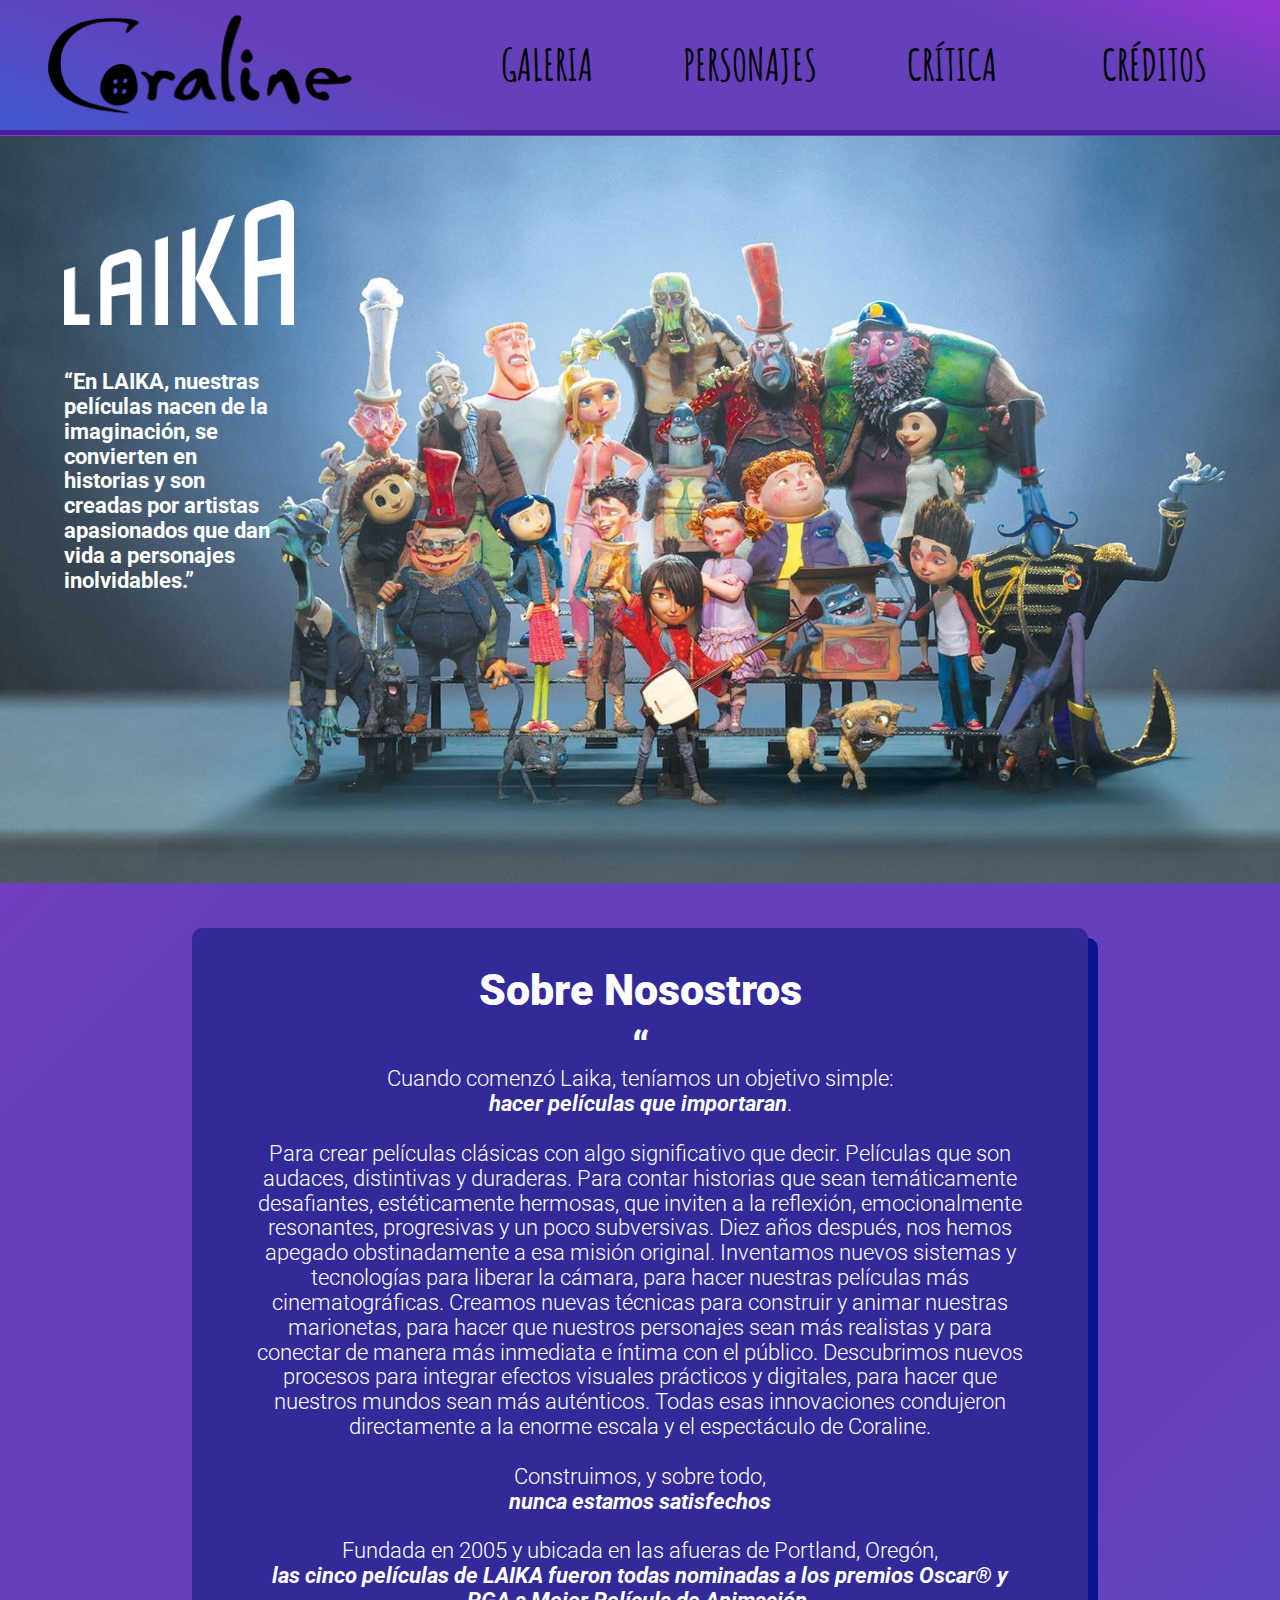
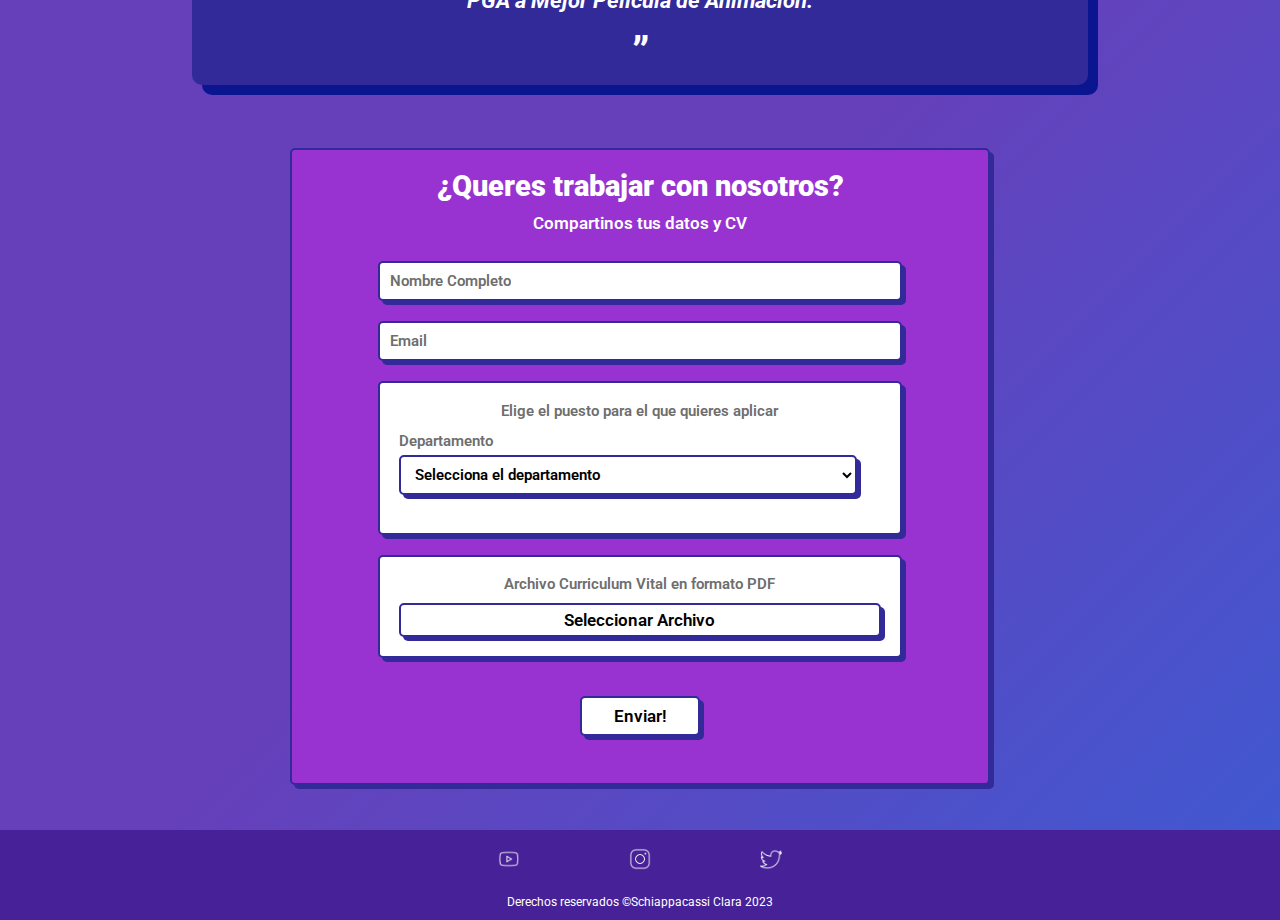
<file: creditos_laika.html>
<!DOCTYPE html>
<html lang="es">
<head>
    <meta charset="UTF-8">
    <meta name="viewport" content="width=device-width, initial-scale=1.0">
    <title>Coraline y la Puerta Secreta - Pagina Tributo</title>
    <!-- reseteador --><link rel="stylesheet" href="css/normalize.css">
    <!-- estilos propios --><link rel="stylesheet" href="css/estilos.css">
    <script src="https://ajax.googleapis.com/ajax/libs/jquery/1.11.3/jquery.min.js"></script>      
    <!-- links google fonts -->
    <link rel="preconnect" href="https://fonts.googleapis.com">
    <link rel="preconnect" href="https://fonts.gstatic.com" crossorigin>
    <link href="https://fonts.googleapis.com/css2?family=Amatic+SC:wght@400;700&family=Roboto+Condensed:wght@300&family=Roboto:ital,wght@0,100;0,900;1,100;1,700&display=swap" rel="stylesheet">
</head>
<body>
    <header>
        <nav>
            <a id="logo" href="index.html">
                <img id="imagen_logo" src="img/asset/titulo.png" alt="Coraline">
            </a>
            <ul class="lista_mayor"  data-id="1">
                <li class="lista_mayor-item" data-id="1">
                    <!-- <img class="llave_acento" src="img/asset/llave.png" alt="Llave"> -->
                    <img class="llave_pies" src="img/asset/llave.pies.min.png" alt="parte de llave">
                    <p class="no-link">Galeria</p>
                    <img  class="llave_cabeza" src="img/asset/llave.cabeza.min.png" alt="parte de llave">
                    <ul class="lista_menor">
                        <li class="lista_menor-item">
                            <img class="boton_acento" src="img/asset/boton.chico.png" alt="Botón negro">
                            <a  href="galeria_pelicula.html">Pelicula</a>
                            <div class="loader"></div>
                        </li>
                        <li class="lista_menor-item ultimo">
                            <img class="boton_acento" src="img/asset/boton.chico.png" alt="Botón negro">
                            <a  href="galeria_produccion.html">Produccción</a>
                            <div class="loader"></div>
                        </li>
                    </ul>
                </li>
                <li class="lista_mayor-item"  data-id="2">
                    <!-- <img class="llave_acento" src="img/asset/llave.png" alt="Llave"> -->
                    <img class="llave_pies" src="img/asset/llave.pies.min.png" alt="parte de llave">
                    <p class="no-link">Personajes</p>
                    <img  class="llave_cabeza" src="img/asset/llave.cabeza.min.png" alt="parte de llave">
                    <ul class="lista_menor" data-id="2">
                        <li class="lista_menor-item">
                            <img class="boton_acento" src="img/asset/boton.chico.png" alt="Botón negro">
                            <a href="personajes_reales.html">Los Reales</a>
                            <div class="loader"></div>
                        </li>
                        <li class="lista_menor-item ultimo">
                            <img class="boton_acento" src="img/asset/boton.chico.png" alt="Botón negro">
                            <a href="personajes_otros.html">Los Otros</a>
                            <div class="loader"></div>
                        </li>
                    </ul>
                </li>
                <li class="lista_mayor-item">
                    <!-- <img class="llave_acento" src="img/asset/llave.png" alt="Llave"> -->
                    <img class="llave_pies" src="img/asset/llave.pies.min.png" alt="parte de llave">
                    <a id="link_header" href="critica.html">Crítica</a>
                    <img  class="llave_cabeza" src="img/asset/llave.cabeza.min.png" alt="parte de llave">
                    <div id="loader_mayor"></div>
                </li>

                <li class="lista_mayor-item"  data-id="3">
                    <!-- <img class="llave_acento" src="img/asset/llave.png" alt="Llave"> -->
                    <img class="llave_pies" src="img/asset/llave.pies.min.png" alt="parte de llave">
                    <p class="no-link">Créditos</p> 
                    <img  class="llave_cabeza" src="img/asset/llave.cabeza.min.png" alt="parte de llave">
                    <ul class="lista_menor" data-id="3">
                        <li class="lista_menor-item">
                            <img class="boton_acento" src="img/asset/boton.chico.png" alt="Botón negro">
                            <a href="creditos.html">Pelicula</a>
                            <div class="loader"></div>
                        </li>
                        <li class="lista_menor-item">
                            <img class="boton_acento" src="img/asset/boton.chico.png" alt="Botón negro">
                            <a href="creditos_laika.html">Laika Studio</a>
                            <div class="loader"></div>
                        </li>
                    </ul>
                </li>
            </ul> 
            <ul class="lista_mayor-1" id="_items" data-id="1">
                    <li class="lista_mayor-item" id="mayor_gale" data-id="1">
                        <!-- <img class="llave_acento" src="img/asset/llave.png" alt="Llave"> -->
                        <p class="no-link">Galeria</p>
                        <div class="desplecable_menor" id="desple_gale">
                            <span></span>
                            <span></span>
                            <span></span>
                        </div>
                        <ul class="lista_menor-1" id="menor_gale">
                            <li class="lista_menor-item">
                                <img class="boton_acento" src="img/asset/boton.chico.png" alt="Botón negro">
                                <a  href="galeria_pelicula.html">Pelicula</a>
                            </li>
                            <li class="lista_menor-item ultimo">
                                <img class="boton_acento" src="img/asset/boton.chico.png" alt="Botón negro">
                                <a  href="galeria_produccion.html">Produccción</a>
                            </li>
                        </ul>
                    </li>
                    <li class="lista_mayor-item" id="mayor_perso" data-id="2">
                        <!-- <img class="llave_acento" src="img/asset/llave.png" alt="Llave"> -->
                        <p class="no-link">Personajes</p>
                        <div class="desplecable_menor" id="desple_perso">
                            <span></span>
                            <span></span>
                            <span></span>
                        </div>
                        <ul class="lista_menor-1" id="menor_perso" data-id="2">
                            <li class="lista_menor-item">
                                <img class="boton_acento" src="img/asset/boton.chico.png" alt="Botón negro">
                                <a href="personajes_reales.html">Los Reales</a>
                            </li>
                            <li class="lista_menor-item ultimo">
                                <img class="boton_acento" src="img/asset/boton.chico.png" alt="Botón negro">
                                <a href="personajes_otros.html">Los Otros</a>
                            </li>
                        </ul>
                    </li>
                    <li class="lista_mayor-item" id="item_critica">
                        <!-- <img class="llave_acento" src="img/asset/llave.png" alt="Llave"> -->
                        <a id="link_header" href="critica.html">Crítica</a>
                    </li>
    
                    <li class="lista_mayor-item" id="mayor_cred" data-id="3">
                        <!-- <img class="llave_acento" src="img/asset/llave.png" alt="Llave"> -->
                        <p class="no-link">Créditos</p> 
                        <div class="desplecable_menor" id="desple_cred">
                            <span></span>
                            <span></span>
                            <span></span>
                        </div>
                        <ul class="lista_menor-1" id="menor_cred" data-id="3">
                            <li class="lista_menor-item">
                                <img class="boton_acento" src="img/asset/boton.chico.png" alt="Botón negro">
                                <a href="creditos.html">Pelicula</a>
                            </li>
                            <li class="lista_menor-item">
                                <img class="boton_acento" src="img/asset/boton.chico.png" alt="Botón negro">
                                <a href="creditos_laika.html">Laika Studio</a>
                            </li>
                        </ul>
                    </li>
            </ul> 
            <div class="nav_toggle" id="_toggle">
                <span></span>
                <span></span>
                <span></span>
            </div>
        </nav> 
        
    </header>
    <main>
        <div id="banner">
            <img id="logo_laika" src="img/asset/logo_laika.png" alt="Logo de Laika Studios"/>
            <div id="banner_texto">
                <strong>“En LAIKA, nuestras películas nacen de la imaginación, se convierten en historias y son creadas por artistas apasionados que dan vida a personajes inolvidables.”</strong>
            </div>
        </div>

        <section id="sobre_laika">
            <h1 class="title">Sobre Nosostros</h1>
            <p><span class="comillas">“</span> <br> Cuando comenzó Laika, teníamos un objetivo simple: <br> <i>hacer películas que importaran</i>.<br> <br> Para crear películas clásicas con algo significativo que decir. Películas que son audaces, distintivas y duraderas. Para contar historias que sean temáticamente desafiantes, estéticamente hermosas, que inviten a la reflexión, emocionalmente resonantes, progresivas y un poco subversivas. Diez años después, nos hemos apegado obstinadamente a esa misión original. Inventamos nuevos sistemas y tecnologías para liberar la cámara, para hacer nuestras películas más cinematográficas. Creamos nuevas técnicas para construir y animar nuestras marionetas, para hacer que nuestros personajes sean más realistas y para conectar de manera más inmediata e íntima con el público. Descubrimos nuevos procesos para integrar efectos visuales prácticos y digitales, para hacer que nuestros mundos sean más auténticos. Todas esas innovaciones condujeron directamente a la enorme escala y el espectáculo de Coraline.<br><br> Construimos, y sobre todo, <br><i>nunca estamos satisfechos</i> <br><br> Fundada en 2005 y ubicada en las afueras de Portland, Oregón, <br><i>las cinco películas de LAIKA fueron todas nominadas a los premios Oscar® y PGA a Mejor Película de Animación.</i>   <br><br><span class="comillas">”</span> </p>
        </section>

        <form class="form">
            <div class="title">¿Queres trabajar con nosotros?<br><span>Compartinos tus datos y CV</span></div>
            <input type="text" placeholder="Nombre Completo" name="nombre" class="input">
            <input type="email" placeholder="Email" name="email" class="input">

            <label for="puesto" class="label_seleccion"> 
                <span>Elige el puesto para el que quieres aplicar <br></span>
                <div id="side_derecho">
                    <span >Departamento</span>
                    <select class="departamento">
                        <option class="options">Selecciona el departamento</option>
                        <option class="options" value="0">SERVICIOS DE ADMINISTRACION E INFRAESTRUCTURA</option>
                        <option class="options" value="1">MANEJO DE PRODUCCIÓN</option>
                        <option class="options" value="2">TECNOLOGÍA</option>
                        <option class="options" value="3">EFECTOS VISUALES</option>
                    </select>
                    
                    <div class="op" id="puesto_0">
                        <p class="pues">Puesto</p>
                        <select id='puesto'>
                                <option class="options">Selecciona el puesto</option>
                                <option class="options" value="0">DIRECTOR OF ADMINISTRATIVE SERVICES</option>
                                <option class="options" value="1">FACILITIES ASSISTANT - MAINTENANCE SERVICES</option>
                                <option class="options" value="2">FACILITIES ASSISTANT - SHIPPING & RECEIVING</option>
                                <option class="options" value="3">INDUSTRIAL HYGIENE PROGRAM MANAGER</option>
                        </select>
                    </div>

                    <div class="op"  id="puesto_1">
                        <p class="pues">Puesto</p>
                        <select id='puesto'>
                                <option class="options">Selecciona el puesto</option>
                                <option class="options" value="0">1ST ASSISTANT DIRECTOR</option>
                                <option class="options ultimo_op" value="1">DEVELOPMENT PRODUCER</option>
                        </select>
                    </div>

                    <div  class="op"  id="puesto_2">
                        <p class="pues">Puesto</p>
                        <select id='puesto'>
                                <option class="options">Selecciona el puesto</option>
                                <option class="options" value="0">CAD PROGRAM MANAGER</option>
                                <option class="options" value="1">IMAGINE PIPELINE TD</option>
                                <option class="options" value="2">LIGHTING PIPELINE TD</option>
                                <option class="options" value="3">SR CORE DIGITAL PIPELINE TD</option>
                                <option class="options" value="4">SR DEVOPS DATABASE SOFTWARE ENGINEER</option>
                                <option class="options ultimo_op" value="5">SYSTEMS ADMINISTRATOR</option>
                        </select>
                    </div>

                    <div class="op"  id="puesto_3">
                        <p class="pues">Puesto</p>
                        <select id='puesto'>
                                <option class="options">Selecciona el puesto</option>
                                <option class="options" value="0">CG ASSET ARTIST</option>
                                <option class="options" value="1">CG ASSET SUPERVISOR</option>
                                <option class="options" value="2">CG RIGGER</option>
                                <option class="options" value="3">COMPOSITOR</option>
                                <option class="options" value="4">ROTOSCOPE/PAINT ARTIST</option>
                                <option class="options" value="5">SR CG RIGGER</option>
                                <option class="options ultimo_op" value="6">VFX ANIMATION TD</option>
                        </select>
                    </div> 
                </div>        
            </label>

            <label for="inputTag" class="custom-file-upload"> 
                <span>Archivo Curriculum Vital en formato PDF</span> <br>
                    <div id="label_file" for="inputTag" >
                        <p>Seleccionar Archivo</p>
                        <input type="file" name="file" id="inputTag" />
                        <span id="fileName"></span>
                    </div>
            </label>

            <button class="button-confirm">Enviar!</button>
        </form>

    </main>
    <footer>
        <div id="cont_social">
            <a class="link_social" target="_blank" href="https://www.youtube.com/"> <img class="img_social" src="img/asset/icons8-youtube-50 (1).png" alt=""></a>
            <a class="link_social" target="_blank" href="https://www.instagram.com/"> <img class="img_social" src="img/asset/icons8-insta-50 (1).png" alt=""></a>
            <a class="link_social" target="_blank" href="https://twitter.com/?lang=es"> <img class="img_social" src="img/asset/icons8-twitter-50.png" alt=""></a>
        </div>
        <div id="copy_footer">
            <small>Derechos reservados &copy;Schiappacassi Clara 2023</small>
        </div>
    </footer>
    <script>
        $(document).ready(function(){
            $('.departamento').on('change', function(){
            var demovalue = $(this).val(); 
            $("div.op").hide();
            $("#puesto_"+demovalue).show();
            });
        });
    </script>
    <script>
        let input = document.getElementById("inputTag");
        let fileName = document.getElementById("fileName")

        input.addEventListener("change", ()=>{
            let inputFile = document.querySelector("input[type=file]").files[0];

            fileName.innerText = inputFile.name;
        })
    </script>
    <script src="javascript/script_nav.js"></script>
</body>
</html>
</file>
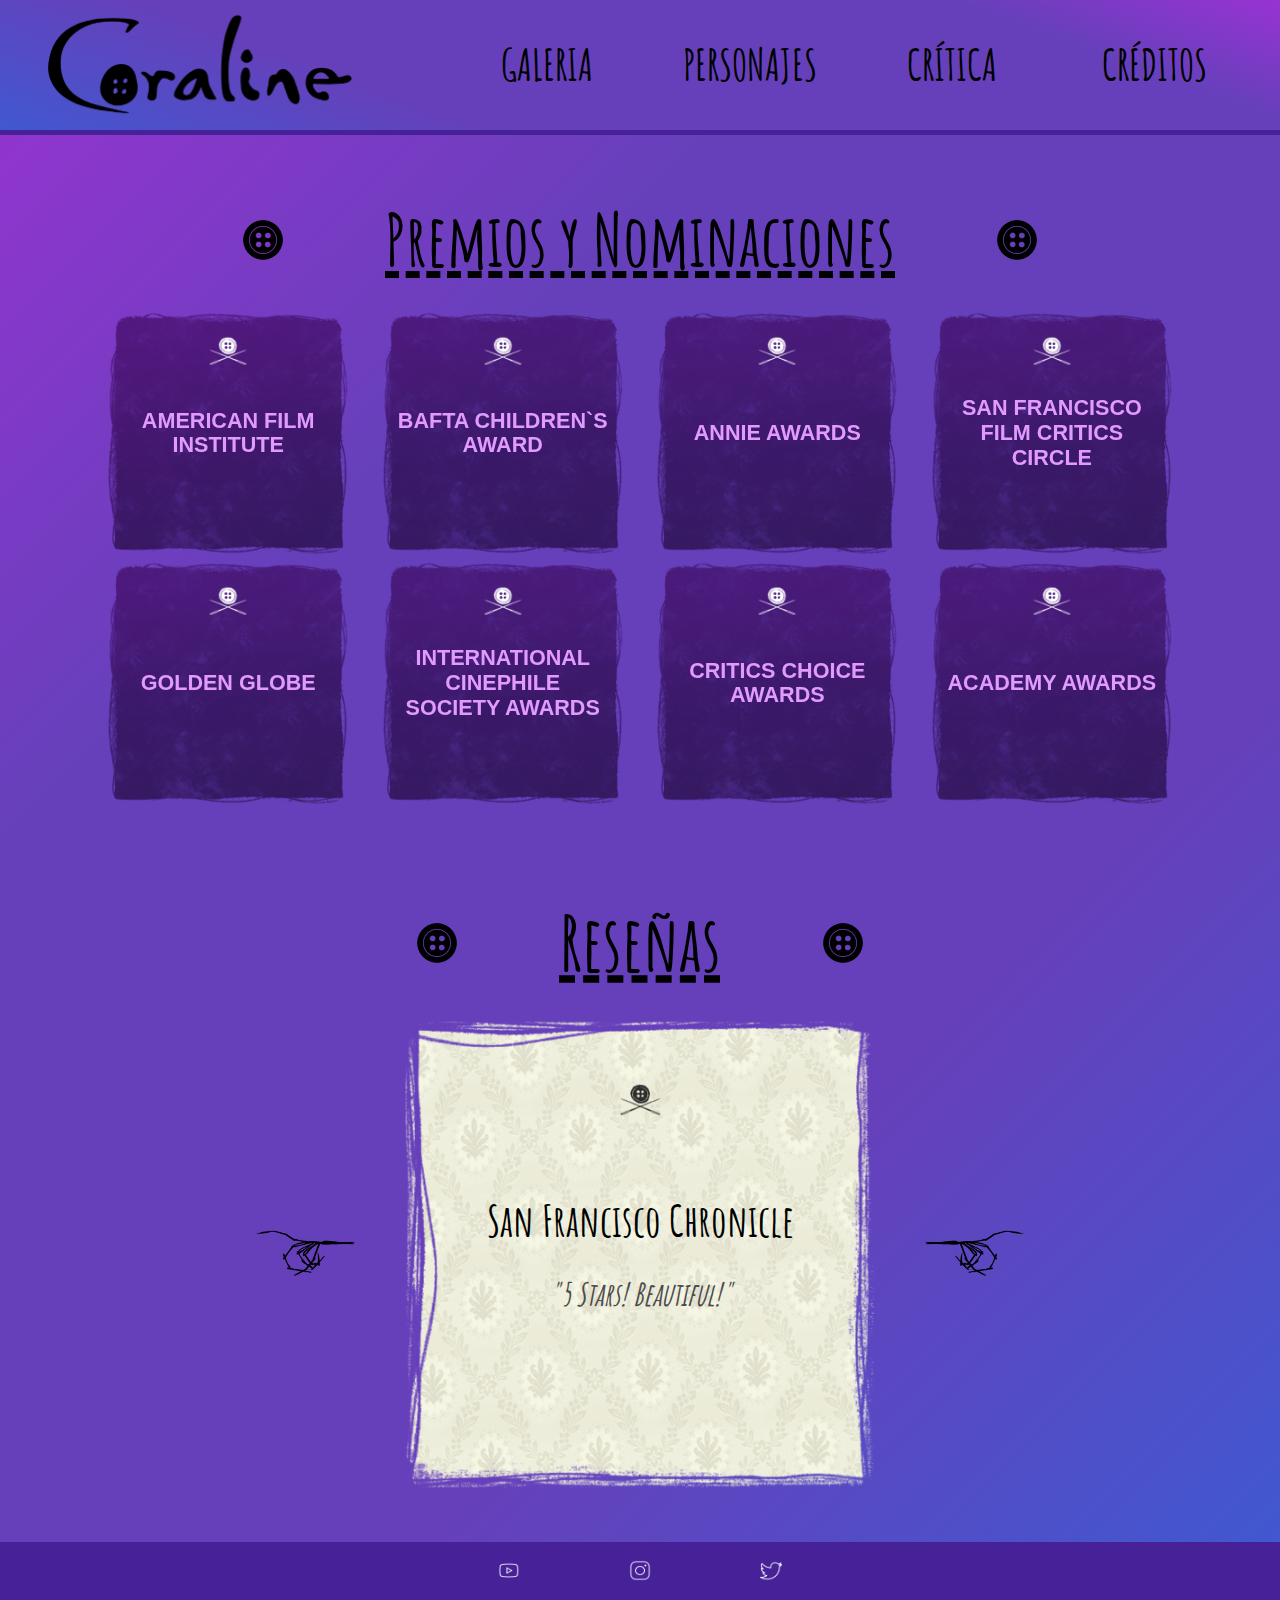
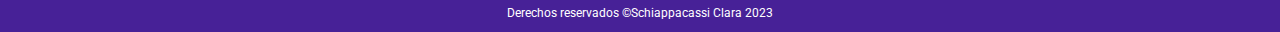
<file: critica.html>
<!DOCTYPE html>
<html lang="es">
<head>
    <meta charset="UTF-8">
    <meta name="viewport" content="width=device-width, initial-scale=1.0">
    <title>Coraline y la Puerta Secreta - Pagina Tributo</title>
    <!-- reseteador --><link rel="stylesheet" href="css/normalize.css">
    <!-- estilos propios --><link rel="stylesheet" href="css/estilos.css">
    <!-- links google fonts -->
    <link rel="preconnect" href="https://fonts.googleapis.com">
    <link rel="preconnect" href="https://fonts.gstatic.com" crossorigin>
    <link href="https://fonts.googleapis.com/css2?family=Amatic+SC:wght@400;700&family=Roboto+Condensed:wght@300&family=Roboto:ital,wght@0,100;0,900;1,100;1,700&display=swap" rel="stylesheet">
 </head>
<body>
    <header>
        <nav>
            <a id="logo" href="index.html">
                <img id="imagen_logo" src="img/asset/titulo.png" alt="Coraline">
            </a>
            <ul class="lista_mayor"  data-id="1">
                <li class="lista_mayor-item" data-id="1">
                    <!-- <img class="llave_acento" src="img/asset/llave.png" alt="Llave"> -->
                    <img class="llave_pies" src="img/asset/llave.pies.min.png" alt="parte de llave">
                    <p class="no-link">Galeria</p>
                    <img  class="llave_cabeza" src="img/asset/llave.cabeza.min.png" alt="parte de llave">
                    <ul class="lista_menor">
                        <li class="lista_menor-item">
                            <img class="boton_acento" src="img/asset/boton.chico.png" alt="Botón negro">
                            <a  href="galeria_pelicula.html">Pelicula</a>
                            <div class="loader"></div>
                        </li>
                        <li class="lista_menor-item ultimo">
                            <img class="boton_acento" src="img/asset/boton.chico.png" alt="Botón negro">
                            <a  href="galeria_produccion.html">Produccción</a>
                            <div class="loader"></div>
                        </li>
                    </ul>
                </li>
                <li class="lista_mayor-item"  data-id="2">
                    <!-- <img class="llave_acento" src="img/asset/llave.png" alt="Llave"> -->
                    <img class="llave_pies" src="img/asset/llave.pies.min.png" alt="parte de llave">
                    <p class="no-link">Personajes</p>
                    <img  class="llave_cabeza" src="img/asset/llave.cabeza.min.png" alt="parte de llave">
                    <ul class="lista_menor" data-id="2">
                        <li class="lista_menor-item">
                            <img class="boton_acento" src="img/asset/boton.chico.png" alt="Botón negro">
                            <a href="personajes_reales.html">Los Reales</a>
                            <div class="loader"></div>
                        </li>
                        <li class="lista_menor-item ultimo">
                            <img class="boton_acento" src="img/asset/boton.chico.png" alt="Botón negro">
                            <a href="personajes_otros.html">Los Otros</a>
                            <div class="loader"></div>
                        </li>
                    </ul>
                </li>
                <li class="lista_mayor-item">
                    <!-- <img class="llave_acento" src="img/asset/llave.png" alt="Llave"> -->
                    <img class="llave_pies" src="img/asset/llave.pies.min.png" alt="parte de llave">
                    <a id="link_header" href="critica.html">Crítica</a>
                    <img  class="llave_cabeza" src="img/asset/llave.cabeza.min.png" alt="parte de llave">
                    <div id="loader_mayor"></div>
                </li>

                <li class="lista_mayor-item"  data-id="3">
                    <!-- <img class="llave_acento" src="img/asset/llave.png" alt="Llave"> -->
                    <img class="llave_pies" src="img/asset/llave.pies.min.png" alt="parte de llave">
                    <p class="no-link">Créditos</p> 
                    <img  class="llave_cabeza" src="img/asset/llave.cabeza.min.png" alt="parte de llave">
                    <ul class="lista_menor" data-id="3">
                        <li class="lista_menor-item">
                            <img class="boton_acento" src="img/asset/boton.chico.png" alt="Botón negro">
                            <a href="creditos.html">Pelicula</a>
                            <div class="loader"></div>
                        </li>
                        <li class="lista_menor-item">
                            <img class="boton_acento" src="img/asset/boton.chico.png" alt="Botón negro">
                            <a href="creditos_laika.html">Laika Studio</a>
                            <div class="loader"></div>
                        </li>
                    </ul>
                </li>
            </ul> 
            <ul class="lista_mayor-1" id="_items" data-id="1">
                    <li class="lista_mayor-item" id="mayor_gale" data-id="1">
                        <!-- <img class="llave_acento" src="img/asset/llave.png" alt="Llave"> -->
                        <p class="no-link">Galeria</p>
                        <div class="desplecable_menor" id="desple_gale">
                            <span></span>
                            <span></span>
                            <span></span>
                        </div>
                        <ul class="lista_menor-1" id="menor_gale">
                            <li class="lista_menor-item">
                                <img class="boton_acento" src="img/asset/boton.chico.png" alt="Botón negro">
                                <a  href="galeria_pelicula.html">Pelicula</a>
                            </li>
                            <li class="lista_menor-item ultimo">
                                <img class="boton_acento" src="img/asset/boton.chico.png" alt="Botón negro">
                                <a  href="galeria_produccion.html">Produccción</a>
                            </li>
                        </ul>
                    </li>
                    <li class="lista_mayor-item" id="mayor_perso" data-id="2">
                        <!-- <img class="llave_acento" src="img/asset/llave.png" alt="Llave"> -->
                        <p class="no-link">Personajes</p>
                        <div class="desplecable_menor" id="desple_perso">
                            <span></span>
                            <span></span>
                            <span></span>
                        </div>
                        <ul class="lista_menor-1" id="menor_perso" data-id="2">
                            <li class="lista_menor-item">
                                <img class="boton_acento" src="img/asset/boton.chico.png" alt="Botón negro">
                                <a href="personajes_reales.html">Los Reales</a>
                            </li>
                            <li class="lista_menor-item ultimo">
                                <img class="boton_acento" src="img/asset/boton.chico.png" alt="Botón negro">
                                <a href="personajes_otros.html">Los Otros</a>
                            </li>
                        </ul>
                    </li>
                    <li class="lista_mayor-item" id="item_critica">
                        <!-- <img class="llave_acento" src="img/asset/llave.png" alt="Llave"> -->
                        <a id="link_header" href="critica.html">Crítica</a>
                    </li>
    
                    <li class="lista_mayor-item" id="mayor_cred" data-id="3">
                        <!-- <img class="llave_acento" src="img/asset/llave.png" alt="Llave"> -->
                        <p class="no-link">Créditos</p> 
                        <div class="desplecable_menor" id="desple_cred">
                            <span></span>
                            <span></span>
                            <span></span>
                        </div>
                        <ul class="lista_menor-1" id="menor_cred" data-id="3">
                            <li class="lista_menor-item">
                                <img class="boton_acento" src="img/asset/boton.chico.png" alt="Botón negro">
                                <a href="creditos.html">Pelicula</a>
                            </li>
                            <li class="lista_menor-item">
                                <img class="boton_acento" src="img/asset/boton.chico.png" alt="Botón negro">
                                <a href="creditos_laika.html">Laika Studio</a>
                            </li>
                        </ul>
                    </li>
            </ul> 
            <div class="nav_toggle" id="_toggle">
                <span></span>
                <span></span>
                <span></span>
            </div>
        </nav> 
        
    </header>
    <main>

        <div class="titulo_critica">
            <img class="boton_titulo" id="left" src="img/asset/boton.chico.png"/>
            <h1>Premios y Nominaciones</h1>
            <img class="boton_titulo" id="right"src="img/asset/boton.chico.png"/>
        </div>
        <section class="cartas_premios">
            <div class="flip-card">
                <div class="flip-card-inner">
                    <div class="flip-card-front">
                        <p class="title">AMERICAN FILM INSTITUTE</p>
                        <img src="img/asset/assets3.png"  alt="fondo carta"/>     
                    </div>
                    <div class="flip-card-back">
                        <img src="img/asset/assets4.png" alt="fondo carta"/>
                        <p><span class="title">One of the best feature films of the year</span><br>GANADOR</p>
                    </div>
                </div>
            </div>     
            <div class="flip-card">
                <div class="flip-card-inner">
                    <div class="flip-card-front">
                        <p class="title">BAFTA CHILDREN`S AWARD</p>
                        <img src="img/asset/assets3.png"  alt="fondo carta"/>     
                    </div>
                    <div class="flip-card-back">
                        <img src="img/asset/assets4.png" alt="fondo carta"/>
                        <p><span class="title">Best Feature Film</span><br>GANADOR</p>
                    </div>
                </div>
            </div>   
            <div class="flip-card">
                <div class="flip-card-inner">
                    <div class="flip-card-front">
                        <p class="title">ANNIE AWARDS</p>
                        <img src="img/asset/assets3.png"  alt="fondo carta"/>     
                    </div>
                    <div class="flip-card-back">
                        <img src="img/asset/assets4.png" alt="fondo carta"/>
                        <p><span class="title letra_chiqui">Best Character Design Award<br> <span id="separador">Best Music Award </span> <br> Best Production Design Award </span><br>GANADOS</p>
                    </div>
                </div>
            </div>  
            <div class="flip-card">
                <div class="flip-card-inner">
                    <div class="flip-card-front">
                        <p class="title">SAN FRANCISCO FILM CRITICS CIRCLE</p>
                        <img src="img/asset/assets3.png"  alt="fondo carta"/>     
                    </div>
                    <div class="flip-card-back">
                        <img src="img/asset/assets4.png" alt="fondo carta"/>
                        <p><span class="title">Best Animated Feature</span><br>GANADOR</p>
                    </div>
                </div>
            </div>   
            <div class="flip-card">
                <div class="flip-card-inner">
                    <div class="flip-card-front">
                        <p class="title">GOLDEN GLOBE</p>
                        <img src="img/asset/assets3.png"  alt="fondo carta"/>     
                    </div>
                    <div class="flip-card-back">
                        <img src="img/asset/assets4.png" alt="fondo carta"/>
                        <p><span class="title">Best Animated Feature Film</span><br>GANADOR</p>
                    </div>
                </div>
            </div>  
            <div class="flip-card">
                <div class="flip-card-inner">
                    <div class="flip-card-front">
                        <p class="title">INTERNATIONAL CINEPHILE SOCIETY AWARDS</p>
                        <img src="img/asset/assets3.png"  alt="fondo carta"/>     
                    </div>
                    <div class="flip-card-back">
                        <img src="img/asset/assets4.png" alt="fondo carta"/>
                        <p><span class="title">Best Animated Film</span><br>NOMINADO</p>
                    </div>
                </div>
            </div>  
            <div class="flip-card">
                <div class="flip-card-inner">
                    <div class="flip-card-front">
                        <p class="title">CRITICS CHOICE AWARDS</p>
                        <img src="img/asset/assets3.png"  alt="fondo carta"/>     
                    </div>
                    <div class="flip-card-back">
                        <img src="img/asset/assets4.png" alt="fondo carta"/>
                        <p><span class="title">Best Animated Feature</span><br>NOMINADO</p>
                    </div>
                </div>
            </div>  
            <div class="flip-card">
                <div class="flip-card-inner">
                    <div class="flip-card-front">
                        <p class="title">ACADEMY AWARDS</p>
                        <img src="img/asset/assets3.png"  alt="fondo carta"/>     
                    </div>
                    <div class="flip-card-back">
                        <img src="img/asset/assets4.png" alt="fondo carta"/>
                        <p><span class="title">The Oscar to Best Animated Feature Film of the Year</span><br>NOMINADO</p>
                    </div>
                </div>
            </div>  
        </section>
        

        <div class="titulo_critica" id="rese">
            <img class="boton_titulo" id="left" src="img/asset/boton.chico.png"/>
            <h2>Reseñas</h2>
            <img class="boton_titulo" id="right"src="img/asset/boton.chico.png"/>
        </div>
        <section class="slider">
            <div class="slider_container container" >
                <img src="img/asset/manos_apunta_iz.png" alt="flecha izquierda" class="slider_arrow" id="before" />

                <section class="slider_body slider_body--show" data-id="1">
                    <div class="slider_texts">
                        <a class="slider_link" href="https://www.sfchronicle.com/movies/article/Movie-review-Coraline-is-eerie-evocative-3173549.php" target="_blank">
                            <h2 class="subtitle">San Francisco Chronicle</h2>
                            <p class="slider_review"><i>"5 Stars! Beautiful!"</i></p>
                        </a>
                    </div>
                </section>

                <section class="slider_body " data-id="2">
                    <div class="slider_texts">
                        <a class="slider_link" href="https://content.time.com/time/arts/article/0,8599,1877435,00.html" target="_blank">
                            <h2 class="subtitle">Time Magazine</h2>
                            <p class="slider_review"> <i>"Coraline is a remarkable feat of imagination, a magical tale with a genuinely sinister edge."</i></p>
                        </a>
                    </div>
                </section>

                <section class="slider_body" data-id="3">
                    <div class="slider_texts">
                        <a class="slider_link" href="https://nymag.com/movies/reviews/53785/" target="_blank">
                            <h2 class="subtitle">New York Magazine</h2>
                            <p class="slider_review"><i>“Exquisite. A bona fide fairy tale.”</i></p>
                        </a>
                    </div>
                </section>

                <section class="slider_body" data-id="4">
                    <div class="slider_texts">
                        <a class="slider_link" href="https://ew.com/article/2009/02/04/coraline-2/" target="_blank">
                            <h2 class="subtitle">Entertainment Weekly</h2>
                            <p class="slider_review"><i>"A thrilling stop-motion animated adventure.”</i></p>
                        </a>
                    </div>
                </section>

                <section class="slider_body" data-id="5">
                    <div class="slider_texts">
                        <a class="slider_link" href="https://www.latimes.com/entertainment/la-et-coraline6-2009feb06-story.html" target="_blank">
                            <h2 class="subtitle">Los Angeles Times</h2>
                            <p class="slider_review"><i>“A magical tale. A remarkable feat of imagination."</i></p>
                        </a>
                    </div>
                </section>
                
                <img src="img/asset/manos_apunta_de.png" class="slider_arrow" id="next_crit"/>
                <img id="fondo_slider" src="img/asset/assets2.png" />
            </div>
        </section> 
               
    </main>
    <footer>
        <div id="cont_social">
            <a class="link_social" target="_blank" href="https://www.youtube.com/"> <img class="img_social" src="img/asset/icons8-youtube-50 (1).png" alt=""></a>
            <a class="link_social" target="_blank" href="https://www.instagram.com/"> <img class="img_social" src="img/asset/icons8-insta-50 (1).png" alt=""></a>
            <a class="link_social" target="_blank" href="https://twitter.com/?lang=es"> <img class="img_social" src="img/asset/icons8-twitter-50.png" alt=""></a>
        </div>
        <div id="copy_footer">
            <small>Derechos reservados &copy;Schiappacassi Clara 2023</small>
        </div>
    </footer>
    <script src="javascript/script_slider.js"></script>
    <script src="javascript/script_nav.js"></script>
</body>
</html>
</file>
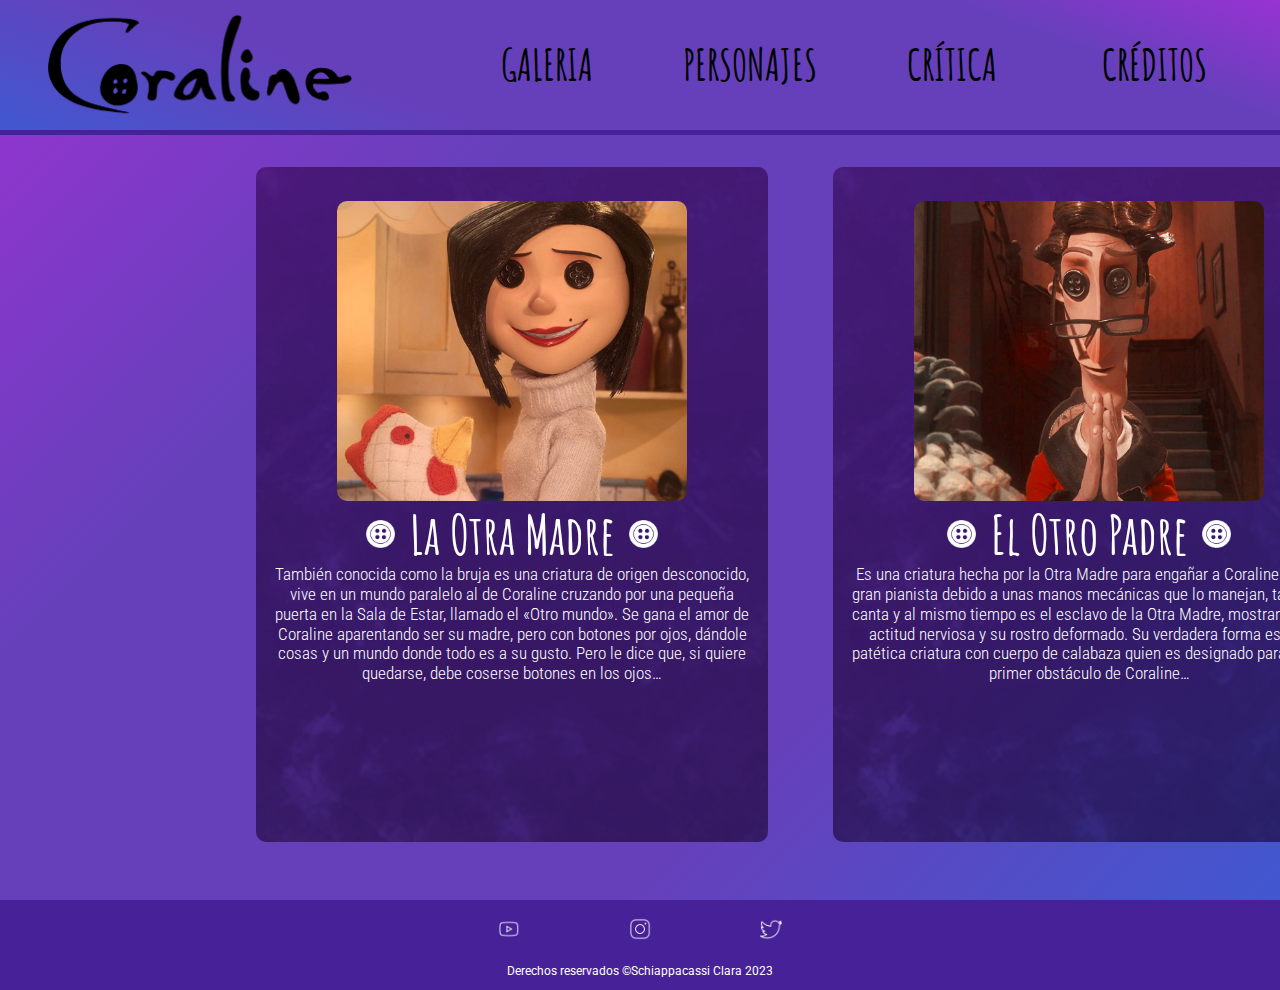
<file: personajes_otros.html>
<!DOCTYPE html>
<html lang="es">
<head>
    <meta charset="UTF-8">
    <meta name="viewport" content="width=device-width, initial-scale=1.0">
    <title>Coraline y la Puerta Secreta - Pagina Tributo</title>
    <!-- reseteador --><link rel="stylesheet" href="css/normalize.css">
    <!-- estilos propios --><link rel="stylesheet" href="css/estilos.css">
    <!-- links google fonts -->
    <link rel="preconnect" href="https://fonts.googleapis.com">
    <link rel="preconnect" href="https://fonts.gstatic.com" crossorigin>
    <link href="https://fonts.googleapis.com/css2?family=Amatic+SC:wght@400;700&family=Roboto+Condensed:wght@300&family=Roboto:ital,wght@0,100;0,900;1,100;1,700&display=swap" rel="stylesheet">
 </head>
<body>
    <header>
        <nav>
            <a id="logo" href="index.html">
                <img id="imagen_logo" src="img/asset/titulo.png" alt="Coraline">
            </a>
            <ul class="lista_mayor"  data-id="1">
                <li class="lista_mayor-item" data-id="1">
                    <!-- <img class="llave_acento" src="img/asset/llave.png" alt="Llave"> -->
                    <img class="llave_pies" src="img/asset/llave.pies.min.png" alt="parte de llave">
                    <p class="no-link">Galeria</p>
                    <img  class="llave_cabeza" src="img/asset/llave.cabeza.min.png" alt="parte de llave">
                    <ul class="lista_menor">
                        <li class="lista_menor-item">
                            <img class="boton_acento" src="img/asset/boton.chico.png" alt="Botón negro">
                            <a  href="galeria_pelicula.html">Pelicula</a>
                            <div class="loader"></div>
                        </li>
                        <li class="lista_menor-item ultimo">
                            <img class="boton_acento" src="img/asset/boton.chico.png" alt="Botón negro">
                            <a  href="galeria_produccion.html">Produccción</a>
                            <div class="loader"></div>
                        </li>
                    </ul>
                </li>
                <li class="lista_mayor-item"  data-id="2">
                    <!-- <img class="llave_acento" src="img/asset/llave.png" alt="Llave"> -->
                    <img class="llave_pies" src="img/asset/llave.pies.min.png" alt="parte de llave">
                    <p class="no-link">Personajes</p>
                    <img  class="llave_cabeza" src="img/asset/llave.cabeza.min.png" alt="parte de llave">
                    <ul class="lista_menor" data-id="2">
                        <li class="lista_menor-item">
                            <img class="boton_acento" src="img/asset/boton.chico.png" alt="Botón negro">
                            <a href="personajes_reales.html">Los Reales</a>
                            <div class="loader"></div>
                        </li>
                        <li class="lista_menor-item ultimo">
                            <img class="boton_acento" src="img/asset/boton.chico.png" alt="Botón negro">
                            <a href="personajes_otros.html">Los Otros</a>
                            <div class="loader"></div>
                        </li>
                    </ul>
                </li>
                <li class="lista_mayor-item">
                    <!-- <img class="llave_acento" src="img/asset/llave.png" alt="Llave"> -->
                    <img class="llave_pies" src="img/asset/llave.pies.min.png" alt="parte de llave">
                    <a id="link_header" href="critica.html">Crítica</a>
                    <img  class="llave_cabeza" src="img/asset/llave.cabeza.min.png" alt="parte de llave">
                    <div id="loader_mayor"></div>
                </li>

                <li class="lista_mayor-item"  data-id="3">
                    <!-- <img class="llave_acento" src="img/asset/llave.png" alt="Llave"> -->
                    <img class="llave_pies" src="img/asset/llave.pies.min.png" alt="parte de llave">
                    <p class="no-link">Créditos</p> 
                    <img  class="llave_cabeza" src="img/asset/llave.cabeza.min.png" alt="parte de llave">
                    <ul class="lista_menor" data-id="3">
                        <li class="lista_menor-item">
                            <img class="boton_acento" src="img/asset/boton.chico.png" alt="Botón negro">
                            <a href="creditos.html">Pelicula</a>
                            <div class="loader"></div>
                        </li>
                        <li class="lista_menor-item">
                            <img class="boton_acento" src="img/asset/boton.chico.png" alt="Botón negro">
                            <a href="creditos_laika.html">Laika Studio</a>
                            <div class="loader"></div>
                        </li>
                    </ul>
                </li>
            </ul> 
            <ul class="lista_mayor-1" id="_items" data-id="1">
                    <li class="lista_mayor-item" id="mayor_gale" data-id="1">
                        <!-- <img class="llave_acento" src="img/asset/llave.png" alt="Llave"> -->
                        <p class="no-link">Galeria</p>
                        <div class="desplecable_menor" id="desple_gale">
                            <span></span>
                            <span></span>
                            <span></span>
                        </div>
                        <ul class="lista_menor-1" id="menor_gale">
                            <li class="lista_menor-item">
                                <img class="boton_acento" src="img/asset/boton.chico.png" alt="Botón negro">
                                <a  href="galeria_pelicula.html">Pelicula</a>
                            </li>
                            <li class="lista_menor-item ultimo">
                                <img class="boton_acento" src="img/asset/boton.chico.png" alt="Botón negro">
                                <a  href="galeria_produccion.html">Produccción</a>
                            </li>
                        </ul>
                    </li>
                    <li class="lista_mayor-item" id="mayor_perso" data-id="2">
                        <!-- <img class="llave_acento" src="img/asset/llave.png" alt="Llave"> -->
                        <p class="no-link">Personajes</p>
                        <div class="desplecable_menor" id="desple_perso">
                            <span></span>
                            <span></span>
                            <span></span>
                        </div>
                        <ul class="lista_menor-1" id="menor_perso" data-id="2">
                            <li class="lista_menor-item">
                                <img class="boton_acento" src="img/asset/boton.chico.png" alt="Botón negro">
                                <a href="personajes_reales.html">Los Reales</a>
                            </li>
                            <li class="lista_menor-item ultimo">
                                <img class="boton_acento" src="img/asset/boton.chico.png" alt="Botón negro">
                                <a href="personajes_otros.html">Los Otros</a>
                            </li>
                        </ul>
                    </li>
                    <li class="lista_mayor-item" id="item_critica">
                        <!-- <img class="llave_acento" src="img/asset/llave.png" alt="Llave"> -->
                        <a id="link_header" href="critica.html">Crítica</a>
                    </li>
    
                    <li class="lista_mayor-item" id="mayor_cred" data-id="3">
                        <!-- <img class="llave_acento" src="img/asset/llave.png" alt="Llave"> -->
                        <p class="no-link">Créditos</p> 
                        <div class="desplecable_menor" id="desple_cred">
                            <span></span>
                            <span></span>
                            <span></span>
                        </div>
                        <ul class="lista_menor-1" id="menor_cred" data-id="3">
                            <li class="lista_menor-item">
                                <img class="boton_acento" src="img/asset/boton.chico.png" alt="Botón negro">
                                <a href="creditos.html">Pelicula</a>
                            </li>
                            <li class="lista_menor-item">
                                <img class="boton_acento" src="img/asset/boton.chico.png" alt="Botón negro">
                                <a href="creditos_laika.html">Laika Studio</a>
                            </li>
                        </ul>
                    </li>
            </ul> 
            <div class="nav_toggle" id="_toggle">
                <span></span>
                <span></span>
                <span></span>
            </div>
        </nav> 
        
    </header>
    <main>
        <div id="espacio"></div>
        <ul class="gallery otro">
            <li class="gallery_item otros">
                <div class="flip-card">
                    <div class="flip-card-inner">
                        <div class="flip-card-front">
                            <img src="img/perso/perso (10).jpg" alt=""/>
                        </div>
                        <div class="flip-card-back">
                            <img src="img/perso/perso (11).jpg" alt=""/>
                        </div>
                    </div>
                </div>  
                <div class="gallery_text">
                    <div class="nombre">
                        <img id="left" src="img/asset/boton.chico.blanco.png"/>
                        <h2>La Otra Madre</h2>
                        <img id="right"src="img/asset/boton.chico.blanco.png"/>
                    </div>
                    <p>También conocida como la bruja es una criatura de origen desconocido, vive en un mundo paralelo al de Coraline cruzando por una pequeña puerta en la Sala de Estar, llamado el «Otro mundo». Se gana el amor de Coraline aparentando ser su madre, pero con botones por ojos, dándole cosas y un mundo donde todo es a su gusto. Pero le dice que, si quiere quedarse, debe coserse botones en los ojos…</p>
                </div>
            </li>

            <li class="gallery_item otros">
                <div class="flip-card">
                    <div class="flip-card-inner">
                        <div class="flip-card-front">
                            <img src="img/perso/perso (18).jpg" alt=""/>
                        </div>
                        <div class="flip-card-back">
                            <img src="img/perso/perso (26).jpg" alt=""/>
                        </div>
                    </div>
                </div>  
                <div class="gallery_text">
                    <div class="nombre">
                        <img id="left" src="img/asset/boton.chico.blanco.png"/>
                        <h2>El Otro Padre</h2>
                        <img id="right"src="img/asset/boton.chico.blanco.png"/>
                    </div>
                    <p>Es una criatura hecha por la Otra Madre para engañar a Coraline. Es un gran pianista debido a unas manos mecánicas que lo manejan, también canta y al mismo tiempo es el esclavo de la Otra Madre, mostrando una actitud nerviosa y su rostro deformado. Su verdadera forma es una patética criatura con cuerpo de calabaza quien es designado para ser el primer obstáculo de Coraline…</p>
                </div>
            </li>

            <li class="gallery_item otros">
                <div class="flip-card">
                    <div class="flip-card-inner">
                        <div class="flip-card-front">
                            <img src="img/perso/perso (32).jpg" alt=""/>
                        </div>
                        <div class="flip-card-back">
                            <img src="img/perso/perso (29).jpg" alt=""/>
                        </div>
                    </div>
                </div>  
                <div class="gallery_text">
                    <div class="nombre">
                        <img id="left" src="img/asset/boton.chico.blanco.png"/>
                        <h2>El otro Wybie</h2>
                        <img id="right"src="img/asset/boton.chico.blanco.png"/>
                    </div>
                    <p>El otro Wybie parece ser distinto al resto de los Otros, parece asustado de la Bruja y hasta la desobedece para proteger a Coraline... <br> ¿será que no es tan distinto del Wybie real?</p>
                </div>
            </li>

            <li class="gallery_item otros">
                <div class="flip-card">
                    <div class="flip-card-inner">
                        <div class="flip-card-front">
                            <img src="img/perso/perso (34).jpg" alt=""/>
                        </div>
                        <div class="flip-card-back">
                            <img src="img/perso/perso (8).jpg" alt=""/>
                        </div>
                    </div>
                </div>  
                <div class="gallery_text">
                    <div class="nombre">
                        <img id="left" src="img/asset/boton.chico.blanco.png"/>
                        <h2>Los niños fantasmas</h2>
                        <img id="right"src="img/asset/boton.chico.blanco.png"/>
                    </div>
                    <p>En el otro mundo Coraline se encuentra con tres niños fantasmas que han sido atrapados por la otra madre a lo largo de los años. Los tres niños explican que sus almas han sido robadas y mantenidas cautivas, y para que todos sean libres Coraline debe recuperar los ojos de los niños…</p>
                </div>
            </li>
            <li class="gallery_item otros">
                <img src="img/perso/perso (7).jpg" alt=""/>
                <div class="gallery_text">
                    <div class="nombre">
                        <img id="left" src="img/asset/boton.chico.blanco.png"/>
                        <h2>La muñeca</h2>
                        <img id="right"src="img/asset/boton.chico.blanco.png"/>
                    </div>
                    <p>La muñeca que parece ser solo un simple trapo es en realidad una espía de la otra madre. Espía a los niños por los ojos de botón de la muñeca para saber qué es lo que los hace infelices y utilizarlo para armar el otro mundo perfecto para cada niño…</p>
                </div>
            </li>

            <li class="gallery_item otros">
                <div class="flip-card">
                    <div class="flip-card-inner">
                        <div class="flip-card-front">
                            <img src="img/perso/perso (16).jpg" alt=""/>
                        </div>
                        <div class="flip-card-back">
                            <img src="img/perso/perso (25).jpg" alt=""/>
                        </div>
                    </div>
                </div>  
                <div class="gallery_text">
                    <div class="nombre">
                        <img id="left" src="img/asset/boton.chico.blanco.png"/>
                        <h2>El otro señor Bobinsky</h2>
                        <img id="right"src="img/asset/boton.chico.blanco.png"/>
                    </div>
                    <p>El Bobinsky del otro mundo, a diferencia del Bobinsky real, logro entrenar a los Mushkas y organiza un espectáculo de circo increíble. El vestido con un traje de director de circo, pero más bien parece un traje vacío que se mueve erráticamente…</p>
                </div>
            </li>

            <li class="gallery_item otros">
                <div class="flip-card">
                    <div class="flip-card-inner">
                        <div class="flip-card-front">
                            <img src="img/perso/perso (30).jpg" alt=""/>
                        </div>
                        <div class="flip-card-back">
                            <img src="img/perso/perso (28).jpg" alt=""/>
                        </div>
                    </div>
                </div>  
                <div class="gallery_text">
                    <div class="nombre">
                        <img id="left" src="img/asset/boton.chico.blanco.png"/>
                        <h2 id="aprilForcible">Las otras Spink y Forcible</h2>
                        <img id="right"src="img/asset/boton.chico.blanco.png"/>
                    </div>
                    <p>Las Otras Spink Y Forcible Son Las Vecinas Del Otro Mundo De Coraline. Pero a diferencia del mundo real, en lugar de ser jubiladas del trato, en el otro mundo son unas jóvenes trapecistas que le dan a Coraline un gran espectáculo en el escenario debajo de la otra casa. Hasta que Coraline necesita buscar el ojo del fantasma que ellas cuidan… </p>
                </div>
            </li>

            <li class="gallery_item otros">
                <div class="flip-card">
                    <div class="flip-card-inner">
                        <div class="flip-card-front">
                            <img src="img/perso/perso (21).jpg" alt=""/>
                        </div>
                        <div class="flip-card-back">
                            <img src="img/perso/perso (31).jpg" alt=""/>
                        </div>
                    </div>
                </div>  
                <div class="gallery_text">
                    <div class="nombre">
                        <img id="left" src="img/asset/boton.chico.blanco.png"/>
                        <h2>Los Mushkas</h2>
                        <img id="right"src="img/asset/boton.chico.blanco.png"/>
                    </div>
                    <p>Los ratoncitos o Mushkas son los que guían a Coraline al otro mundo por primera vez y le dan un espectáculo de circo miniatura, pero, aunque parezcan lindos e inocentes, ellos en realidad son ratas rellenas de arena que trabajan para la bruja…</p>
                </div>
            </li>

        </ul>
    </main>
    <footer>
        <div id="cont_social">
            <a class="link_social" target="_blank" href="https://www.youtube.com/"> <img class="img_social" src="img/asset/icons8-youtube-50 (1).png" alt=""></a>
            <a class="link_social" target="_blank" href="https://www.instagram.com/"> <img class="img_social" src="img/asset/icons8-insta-50 (1).png" alt=""></a>
            <a class="link_social" target="_blank" href="https://twitter.com/?lang=es"> <img class="img_social" src="img/asset/icons8-twitter-50.png" alt=""></a>
        </div>
        <div id="copy_footer">
            <small>Derechos reservados &copy;Schiappacassi Clara 2023</small>
        </div>
    </footer>
    <script src="javascript/script_carousel.js"></script>
    <script src="javascript/script_nav.js"></script>
</body>
</html>
</file>
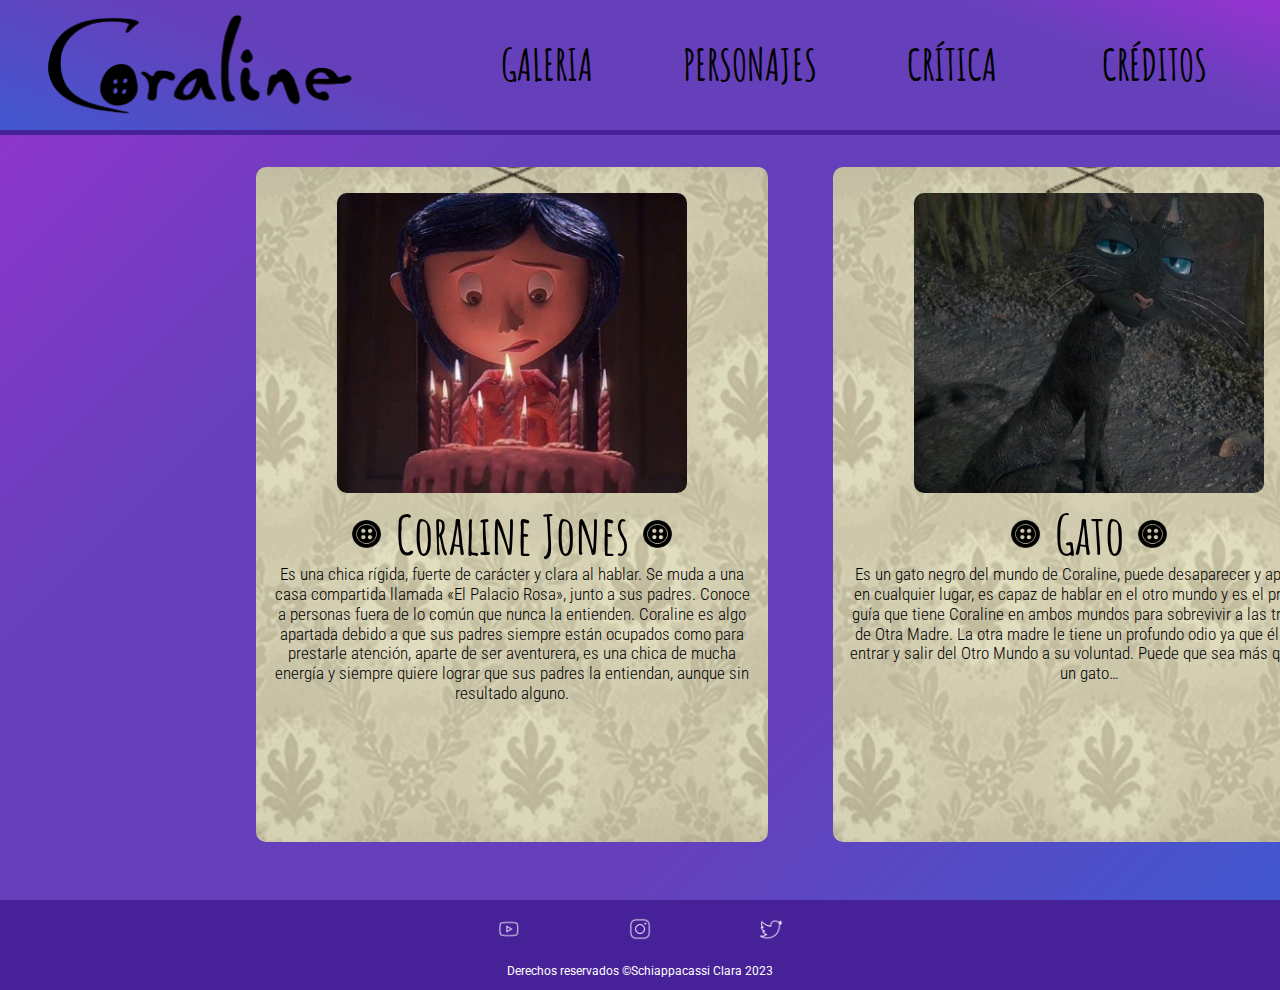
<file: personajes_reales.html>
<!DOCTYPE html>
<html lang="es">
<head>
    <meta charset="UTF-8">
    <meta name="viewport" content="width=device-width, initial-scale=1.0">
    <title>Coraline y la Puerta Secreta - Pagina Tributo</title>
    <!-- reseteador --><link rel="stylesheet" href="css/normalize.css">
    <!-- estilos propios --><link rel="stylesheet" href="css/estilos.css">
    <!-- links google fonts -->
    <link rel="preconnect" href="https://fonts.googleapis.com">
    <link rel="preconnect" href="https://fonts.gstatic.com" crossorigin>
    <link href="https://fonts.googleapis.com/css2?family=Amatic+SC:wght@400;700&family=Roboto+Condensed:wght@300&family=Roboto:ital,wght@0,100;0,900;1,100;1,700&display=swap" rel="stylesheet">
 </head>
<body>
    <header>
        <nav>
            <a id="logo" href="index.html">
                <img id="imagen_logo" src="img/asset/titulo.png" alt="Coraline">
            </a>
            <ul class="lista_mayor"  data-id="1">
                <li class="lista_mayor-item" data-id="1">
                    <!-- <img class="llave_acento" src="img/asset/llave.png" alt="Llave"> -->
                    <img class="llave_pies" src="img/asset/llave.pies.min.png" alt="parte de llave">
                    <p class="no-link">Galeria</p>
                    <img  class="llave_cabeza" src="img/asset/llave.cabeza.min.png" alt="parte de llave">
                    <ul class="lista_menor">
                        <li class="lista_menor-item">
                            <img class="boton_acento" src="img/asset/boton.chico.png" alt="Botón negro">
                            <a  href="galeria_pelicula.html">Pelicula</a>
                            <div class="loader"></div>
                        </li>
                        <li class="lista_menor-item ultimo">
                            <img class="boton_acento" src="img/asset/boton.chico.png" alt="Botón negro">
                            <a  href="galeria_produccion.html">Produccción</a>
                            <div class="loader"></div>
                        </li>
                    </ul>
                </li>
                <li class="lista_mayor-item"  data-id="2">
                    <!-- <img class="llave_acento" src="img/asset/llave.png" alt="Llave"> -->
                    <img class="llave_pies" src="img/asset/llave.pies.min.png" alt="parte de llave">
                    <p class="no-link">Personajes</p>
                    <img  class="llave_cabeza" src="img/asset/llave.cabeza.min.png" alt="parte de llave">
                    <ul class="lista_menor" data-id="2">
                        <li class="lista_menor-item">
                            <img class="boton_acento" src="img/asset/boton.chico.png" alt="Botón negro">
                            <a href="personajes_reales.html">Los Reales</a>
                            <div class="loader"></div>
                        </li>
                        <li class="lista_menor-item ultimo">
                            <img class="boton_acento" src="img/asset/boton.chico.png" alt="Botón negro">
                            <a href="personajes_otros.html">Los Otros</a>
                            <div class="loader"></div>
                        </li>
                    </ul>
                </li>
                <li class="lista_mayor-item">
                    <!-- <img class="llave_acento" src="img/asset/llave.png" alt="Llave"> -->
                    <img class="llave_pies" src="img/asset/llave.pies.min.png" alt="parte de llave">
                    <a id="link_header" href="critica.html">Crítica</a>
                    <img  class="llave_cabeza" src="img/asset/llave.cabeza.min.png" alt="parte de llave">
                    <div id="loader_mayor"></div>
                </li>

                <li class="lista_mayor-item"  data-id="3">
                    <!-- <img class="llave_acento" src="img/asset/llave.png" alt="Llave"> -->
                    <img class="llave_pies" src="img/asset/llave.pies.min.png" alt="parte de llave">
                    <p class="no-link">Créditos</p> 
                    <img  class="llave_cabeza" src="img/asset/llave.cabeza.min.png" alt="parte de llave">
                    <ul class="lista_menor" data-id="3">
                        <li class="lista_menor-item">
                            <img class="boton_acento" src="img/asset/boton.chico.png" alt="Botón negro">
                            <a href="creditos.html">Pelicula</a>
                            <div class="loader"></div>
                        </li>
                        <li class="lista_menor-item">
                            <img class="boton_acento" src="img/asset/boton.chico.png" alt="Botón negro">
                            <a href="creditos_laika.html">Laika Studio</a>
                            <div class="loader"></div>
                        </li>
                    </ul>
                </li>
            </ul> 
            <ul class="lista_mayor-1" id="_items" data-id="1">
                    <li class="lista_mayor-item" id="mayor_gale" data-id="1">
                        <!-- <img class="llave_acento" src="img/asset/llave.png" alt="Llave"> -->
                        <p class="no-link">Galeria</p>
                        <div class="desplecable_menor" id="desple_gale">
                            <span></span>
                            <span></span>
                            <span></span>
                        </div>
                        <ul class="lista_menor-1" id="menor_gale">
                            <li class="lista_menor-item">
                                <img class="boton_acento" src="img/asset/boton.chico.png" alt="Botón negro">
                                <a  href="galeria_pelicula.html">Pelicula</a>
                            </li>
                            <li class="lista_menor-item ultimo">
                                <img class="boton_acento" src="img/asset/boton.chico.png" alt="Botón negro">
                                <a  href="galeria_produccion.html">Produccción</a>
                            </li>
                        </ul>
                    </li>
                    <li class="lista_mayor-item" id="mayor_perso" data-id="2">
                        <!-- <img class="llave_acento" src="img/asset/llave.png" alt="Llave"> -->
                        <p class="no-link">Personajes</p>
                        <div class="desplecable_menor" id="desple_perso">
                            <span></span>
                            <span></span>
                            <span></span>
                        </div>
                        <ul class="lista_menor-1" id="menor_perso" data-id="2">
                            <li class="lista_menor-item">
                                <img class="boton_acento" src="img/asset/boton.chico.png" alt="Botón negro">
                                <a href="personajes_reales.html">Los Reales</a>
                            </li>
                            <li class="lista_menor-item ultimo">
                                <img class="boton_acento" src="img/asset/boton.chico.png" alt="Botón negro">
                                <a href="personajes_otros.html">Los Otros</a>
                            </li>
                        </ul>
                    </li>
                    <li class="lista_mayor-item" id="item_critica">
                        <!-- <img class="llave_acento" src="img/asset/llave.png" alt="Llave"> -->
                        <a id="link_header" href="critica.html">Crítica</a>
                    </li>
    
                    <li class="lista_mayor-item" id="mayor_cred" data-id="3">
                        <!-- <img class="llave_acento" src="img/asset/llave.png" alt="Llave"> -->
                        <p class="no-link">Créditos</p> 
                        <div class="desplecable_menor" id="desple_cred">
                            <span></span>
                            <span></span>
                            <span></span>
                        </div>
                        <ul class="lista_menor-1" id="menor_cred" data-id="3">
                            <li class="lista_menor-item">
                                <img class="boton_acento" src="img/asset/boton.chico.png" alt="Botón negro">
                                <a href="creditos.html">Pelicula</a>
                            </li>
                            <li class="lista_menor-item">
                                <img class="boton_acento" src="img/asset/boton.chico.png" alt="Botón negro">
                                <a href="creditos_laika.html">Laika Studio</a>
                            </li>
                        </ul>
                    </li>
            </ul> 
            <div class="nav_toggle" id="_toggle">
                <span></span>
                <span></span>
                <span></span>
            </div>
        </nav> 
        
    </header>
    <main>
        <div id="espacio"></div>
        <ul class="gallery">
            <li class="gallery_item reales">
                <img src="img/perso/perso (2).jpg" alt=""/>
                <div class="gallery_text">
                    <div class="nombre">
                        <img id="left" src="img/asset/boton.chico.png"/>
                        <h2>Coraline Jones</h2>
                        <img id="right"src="img/asset/boton.chico.png"/>
                    </div>
                    <p>Es una chica rígida, fuerte de carácter y clara al hablar. Se muda a una casa compartida llamada «El Palacio Rosa», junto a sus padres. Conoce a personas fuera de lo común que nunca la entienden. Coraline es algo apartada debido a que sus padres siempre están ocupados como para prestarle atención, aparte de ser aventurera, es una chica de mucha energía y siempre quiere lograr que sus padres la entiendan, aunque sin resultado alguno.</p>
                </div>
            </li>

            <li class="gallery_item reales">
                <img src="img/perso/perso (3).jpg" alt=""/>
                <div class="gallery_text">
                    <div class="nombre">
                        <img id="left" src="img/asset/boton.chico.png"/>
                        <h2>Gato</h2>
                        <img id="right"src="img/asset/boton.chico.png"/>
                    </div>
                    <p>Es un gato negro del mundo de Coraline, puede desaparecer y aparecer en cualquier lugar, es capaz de hablar en el otro mundo y es el principal guía que tiene Coraline en ambos mundos para sobrevivir a las trampas de Otra Madre. La otra madre le tiene un profundo odio ya que él puede entrar y salir del Otro Mundo a su voluntad. Puede que sea más que solo un gato…</p>
                </div>
            </li>

            <li class="gallery_item reales">
                <img src="img/perso/peli (16).jpg" alt=""/>
                <div class="gallery_text">
                    <div class="nombre">
                        <img id="left" src="img/asset/boton.chico.png"/>
                        <h2>Mel Jones</h2>
                        <img id="right"src="img/asset/boton.chico.png"/>
                    </div>
                    <p>Es la madre ocupada de Coraline; casi siempre se encuentra escribiendo un catálogo de plantas para su trabajo. Su esposo se dirige a ella como «la patrona» y dice estar demasiado ocupada como para darle a Coraline la atención que necesita.</p>
                </div>
            </li>
            <li class="gallery_item reales">
                <img src="img/perso/perso (23).jpg" alt=""/>
                <div class="gallery_text">
                    <div class="nombre">
                        <img id="left" src="img/asset/boton.chico.png"/>
                        <h2>Charlie Jones</h2>
                        <img id="right"src="img/asset/boton.chico.png"/>
                    </div>
                    <p>Es el padre de Coraline, quien está igualmente ocupado debido a que también trabaja en el catálogo. Cocina horrible, tan horrible que Coraline dice que la va a envenenar. Le presta un poco más de atención a la hija que la madre, pero casi nada.</p>
                </div>
            </li>

            <li class="gallery_item reales">
                <img src="img/perso/perso (22).jpg" alt=""/>
                <div class="gallery_text">
                    <div class="nombre">
                        <img id="left" src="img/asset/boton.chico.png"/>
                        <h2>Wybie Lovat</h2>
                        <img id="right"src="img/asset/boton.chico.png"/>
                    </div>
                    <p>Es nieto de la dueña del departamento en el que vive Coraline. Es un chico excéntrico pero amable, para Coraline, es un charlatán y un fastidioso. Un día Wybie le da a coraline una muñeca, él dice que era de su tía abuela cuando era niña antes de desparecer. Pero la muñeca es extraña, es en apariencia exactamente igual a Coraline, como si la hubieran hecho para ella…</p>
                </div>
            </li>
            <li class="gallery_item reales">
                <img src="img/perso/perso (24).jpg" alt=""/>
                <div class="gallery_text">
                    <div class="nombre">
                        <img id="left"src="img/asset/boton.chico.png"/>
                        <h2>Señor Bobinsky</h2>
                        <img id="right"src="img/asset/boton.chico.png"/>
                    </div>
                    <p>Un retirado gimnasta ruso que vive en la planta superior del Palacio Rosa y es uno de los vecinos de los Jones. Bobinsky dice que entrena una banda de Mushkas, ratones que aparentemente son capaces de comprender lo que él les dice y viceversa, y que le cuentan lo que hay detrás de la puerta secreta…</p>
                </div>
            </li>
            <li class="gallery_item reales">
                <img src="img/perso/perso (6).jpg" alt=""/>
                <div class="gallery_text">
                    <div class="nombre">
                        <img id="left" src="img/asset/boton.chico.png"/>
                        <h2 id="aprilForcible" >April Spink y Miriam Forcible</h2>
                        <img id="right"src="img/asset/boton.chico.png"/>
                    </div>
                    <p>Son dos actrices inglesas retiradas. Ambas viven en el sótano rodeadas de perros. Ellas advierten a Coraline sobre los peligros que ella corre mucho antes de que supiera lo que pasa en esa casa. April le da como obsequio a Coraline el caramelo del ojo(su piedra de visión) diciéndole que con este objeto será capaz de ver cosas malas (según April) o cosas extraviadas (según Miriam) en el Otro Mundo...</p>
                </div>
            </li>
        </ul>

    </main>
    <footer>
        <div id="cont_social">
            <a class="link_social" target="_blank" href="https://www.youtube.com/"> <img class="img_social" src="img/asset/icons8-youtube-50 (1).png" alt=""></a>
            <a class="link_social" target="_blank" href="https://www.instagram.com/"> <img class="img_social" src="img/asset/icons8-insta-50 (1).png" alt=""></a>
            <a class="link_social" target="_blank" href="https://twitter.com/?lang=es"> <img class="img_social" src="img/asset/icons8-twitter-50.png" alt=""></a>
        </div>
        <div id="copy_footer">
            <small>Derechos reservados &copy;Schiappacassi Clara 2023</small>
        </div>
    </footer>
    <script src="javascript/script_carousel.js"></script>
    <script src="javascript/script_nav.js"></script>
</body>
</html>
</file>
<file: css/estilos.css>
/*
font-family: 'Amatic SC', cursive;
font-family: 'Roboto', sans-serif;
font-family: 'Roboto Condensed', sans-serif;
*/
:root{
    --color-header:#6640bb;
    --color-darker:#472197;
    --color-darkest:#4a1e6b;
    --color-pop:#ac43d7;
    --color-pop-more:#e29aff;
    --color-brillo:#9833d2;
    --color-claro:#8668d3;

    --color-back:#1060b0;
    --color-back-1:#2049a6;
    --color-darker-1:#322a99;
    --color-darkest-1:#0b1590;
    --color-pop-1:#11c1ee;
    --color-claro-1: #4158d0;

    --color-subtexto:#4b4b4b;
    --color-texto-header:#000000;
    --color-texto-blanco: #ffffff;

    --box-shadow-1:  5px 5px 0px var(--color-darker);
}

html {
    font-size: 90%;
}

body{
    font-family: 'Roboto', sans-serif ;
    max-width: 1300px;
    width: 100vw;
    margin: auto;
    height: 100%;
    text-align: center;
    scroll-behavior: smooth;
}


header{
    max-width: 1300px;
    height: 135px;
    font-family: 'Amatic SC', cursive;
    background-color: var(--color-darker);
    z-index: 2;
    position: fixed;
    
}

main{
    padding-bottom: 5vh;
    padding-top: 135.59px; 
    background: linear-gradient(-45deg, var(--color-claro-1) 0%, var(--color-header) 30% 70%, var(--color-brillo) 100%);
   /* background: linear-gradient(var(--color-header),var(--color-darker)) ;*/
    text-align: center;
    justify-content: center;
    height: 100%;
    min-height: 100vh;
    width: 100vw;
    max-width: 1300px;
    z-index: 0;
}

#main_index{
    padding-bottom: 0vh;
}

footer{
    width: 100%;
    height: 10vh;
    min-height: 50px;
    display: flex;
    flex-direction: column;
    max-width: 1300px;
    margin: auto;
    align-items: center;
    position: absolute;
    background-color: var(--color-darker);
    border-color: var(--color-darker);
}

#cont_social{
    width: 15%;
    height: 20%;
    min-width: 350px;
    display: flex;
    margin: auto;
    justify-content: space-between;
    flex-direction: row;
    flex-wrap: wrap;
}

#copy_footer{
    margin: 10px 0;
    color: var(--color-texto-blanco);
}

.link_social, .img_social{
    width: 25%;
}

nav{
    max-width: 1300px;
    height: 130px;
    display: flex;
    justify-content: space-between;
    z-index: 1;
    background: linear-gradient(20deg, var(--color-claro-1) 0%, var(--color-header)  30% 80%,  var(--color-brillo) 100%);
    padding-right: 0.4%;
    overflow: hidden;
}

.nav_toggle{
    display: none;
}

#logo{
    width: 25%;
    height: 100%;
    display: flex;
    position: relative;
    align-items: center;
    justify-content: center;
}

.desplecable_menor{
    display: none;
}

#imagen_logo{
    width: 100%;
    margin-left: 25%;
}

li{
    text-decoration: none;
    list-style: none;
}

li a {
    text-decoration: none;
}

.lista_mayor{
    width:65%;
    height: 100%;
    display: inline-flex;
    justify-content: space-evenly;
    text-transform: uppercase;
    padding-right: 1.5%;
}

.lista_mayor-1{
    display:none;
}

.lista_mayor-item{
    font-size: 3rem; 
    font-weight: bold;
    width: 25%;
    height: 100%;
    display: inline-flex;
    justify-content: center;
    align-items: center;
}
#link_header {
    color: var(--color-texto-header);
}

.llave_pies{
    width: 22%;
    display: inline;
    padding-right: 3%;
    display: none;
    pointer-events:none;

}
.llave_cabeza {
    width: 17%;
    margin-top: 4.5% ;
    padding-left: 3%;
    display: inline;
    display: none;
    pointer-events:none;

}

.boton_acento{
    width: 12.5%;
    padding-right: 3%;
    display: none;
    position: absolute;
    left: 6%;
    pointer-events:none;

}

.lista_menor{
    top: 129.9px;
    display: none;
    width: 18.8%;
    background: linear-gradient(20deg, var(--color-brillo) 0%,  var(--color-header) 30% 100%); ;
    position: absolute;
    height: auto;
    border-radius: 0 0 10px 10px;
    z-index: 1;
    box-shadow: var(--box-shadow-1);
}

.lista_menor-item{
    display: flex;
    justify-content: center;
    align-items: center;
    padding: 1rem 0 1rem 0 ;
}

.lista_menor-item a{
    font-size: 2.5rem;
    color : var(--color-texto-header);
}

.loader {
    display: none;
    --loader-color: var(--color-texto-header);
    width: 80%;
    height: 0.5px;
    border-radius: 30px;
    background-color: transparent;
    position: absolute;
    margin-top: 17%;
}
  
.loader::before, #loader_mayor::before {
    content: "";
    position: absolute;
    background: var(--loader-color);
    top: 0;
    left: 0;
    width: 0%;
    height: 100%;
    border-radius: 30px;
    animation: subrayado 0.3s ease-in;
    animation-fill-mode: forwards;
}

#loader_mayor {
    display: none;
    --loader-color: var(--color-texto-header);
    width: 15%;
    height: 0.5px;
    border-radius: 30px;
    background-color: transparent;
    position: absolute;
    margin-top: 5%;
}
.lista_mayor-item .hover_me{
    z-index: 4;
}


.lista_mayor .lista_mayor-item:hover .lista_menor, .lista_menor-item:hover .boton_acento, .lista_menor-item:hover .loader, #item_critica:hover #loader_mayor{
    display: block;
}

.lista_mayor .lista_mayor-item:hover .llave_pies, .lista_mayor .lista_mayor-item:hover .llave_cabeza{
    display: initial;
}



.galeria {
    display: inline-flex;
    flex-direction: row;
    flex-wrap: wrap;
    justify-content: center;
    align-items: center;
    width: 100%;
    padding: 0 5%;
}
  
.img_chica {
    width: 300px;
    height: 200px;
    margin: 8px;
    border-radius: 5px;
    object-fit: cover;
    position: relative;
}

.img_chica_p{
    width: 162px;
    height: 162px;
    margin: 8px;
    border-radius: 5px;
    object-fit: cover;
    position: relative;
}

.img_chica_pp{
    width: 250px;
    height: 150px;
    margin: 8px;
    border-radius: 5px;
    object-fit: cover;
    position: relative;
}

  
#cont_vid{
    width: 100vw;
    max-width: 1300px;
    height: 75vh;
    min-height: 200px;
    display: flex;
    text-align: center;
    align-items: center;
    overflow: hidden;
    justify-content: center;
    pointer-events: none;
}

#vid {
    width: 100%;
    max-width: 1300px;
    pointer-events: none;
}

#titulo_blanco{
    position: absolute;
    pointer-events: none;
    height: 40vh;
    max-width: 60vw;
}

.slider{
    text-align: center;
    max-width: 1300px;
}

.container{
    width: 60%;
    max-width: 1300px;
    margin: 0 auto 0 auto;
    overflow: hidden;
}

.slider_container{
    display:grid;
    max-width: 1300px;
    grid-template-columns: 100px 1fr 100px;
    align-items: center;
    gap: 1em;
}

.slider_body{
    grid-column: 2/3;
    grid-row: 1/2;
    opacity: 0;
    width: 100%;
    pointer-events: none;
    align-items: center;
    text-align: center;
    justify-content: center;
    z-index: 1;
    transition: opacity 1s;
}

.slider_body--show{
    opacity: 1;
    pointer-events: unset;
}

.slider_texts{
    z-index: 1;
    max-width: 80%;
    padding: 0 11%;
    margin:auto;
    justify-content: center;
    position: relative;
    min-width: 425px;
}

.slider_link{
    text-decoration: none;
    font-family: 'Amatic SC', cursive;
    margin: auto;
}

.slider_link:hover .subtitle {
    text-decoration: underline dashed var(--color-subtexto);
    font-family: 'Amatic SC', cursive;
}

.subtitle{
    font-size: 3rem;
    font-weight: bolder;
    color: var(--color-texto-header) ;
}

.slider_review{
    margin-top: 10%;
    font-size: 2.2rem;
    font-weight: bold;
    color: var(--color-subtexto);
}

#fondo_slider{
    grid-column: 2/3;
    grid-row: 1/2;
    max-width: 90%;
    pointer-events:none;
    justify-self: center;
    z-index: 0;
    position: relative;
    min-width: 400px;
}

.slider_arrow{
    cursor: pointer;
    width: 100%;
}

#next_crit{
    justify-self: end;
}

.titulo_critica{
    display: inline-flex;
    width: 100%;
    height: 4.5rem;
    text-align: center;
    align-items: center;
    justify-content: center;
    font-family: 'Amatic SC', cursive;
    font-size: 2.5rem;
    margin-top: 8vh; 
    margin-bottom: 4vh; 
    text-decoration: underline dashed var(--color-texto-header);
}

#rese{
    font-size: 3.5rem;
    margin-top: 8%;   
}

#left{
    margin-right: 8%;
    pointer-events:none;
}

#right{
    margin-left: 8%;
    pointer-events:none;
}

.cartas_premios{
    display: inline-flex;
    flex-direction: row;
    flex-wrap: wrap;
    justify-content: center;
    align-items: center;
    width: 100%;
    padding: 0 2%;
    gap: 2%;
}

.flip-card-back img, .flip-card-front img{
    width:100%;
    height:100%;
}

.flip-card {
    background-color: transparent;
    width: 250px;
    height: 250px;
    perspective: 1000px; 
    font-family: sans-serif;
}
  
.flip-card-inner {
    position: relative;
    width: 100%;
    height: 100%;
    color:black;
    text-align: center;
    transition: transform 0.8s;
    transform-style: preserve-3d;
}
  
#perso_desktop .flip-card:hover .flip-card-inner , #cartas_desktop .flip-card:hover .flip-card-inner {
    transform: rotateY(180deg);
}
  
#perso_movil, #cartas_movil{
    display: none;
}

.flip-card-front, .flip-card-back {
    position: absolute;
    width: 100%;
    height: 100%;
    -webkit-backface-visibility: hidden;
    backface-visibility: hidden;
    display: flex;
    justify-content: center;
    align-items: center;
}

.flip-card-front{
    color: var(--color-pop-more);
}
  

.flip-card-front p, .flip-card-back p {
      position: absolute;
      margin: auto;
      margin: 20px;
}
  
.flip-card-back {
    color: white;
    transform: rotateY(180deg);
}
  
.title {
    font-size: 1.5rem;
    font-weight: 900;
    text-align: center;
    margin: 0;
}

.letra_chiqui{
    font-size: 1.4rem;
}

#separador {
    line-height: 2.8rem;
}

#creditos_div{
    width: 100vw;
    max-width: 1300px;
    overflow: scroll;
    overflow-x:hidden;
    background-image: url("../img/peli/peli\ \(24\).jpg") ;
    background-repeat: no-repeat;
    background-position: center;
    background-size:cover;
    height:85vh ;
    position: fixed;  
    box-shadow: inset 0 0 50vh var(--color-texto-header); 
}

#titulo_cred{
    color: var(--color-texto-blanco);
    text-decoration: underline dashed var(--color-texto-blanco);
}

#titulo_cred_div{
    margin-bottom: 4vh;
    height: 30vh;
    min-height: 15vh;
    margin-top: 0;
    padding-top: 0;  
}

.espacio_cred{
    content: "";
    height: 8vh;
}

#creditos_div::-webkit-scrollbar {
     width: 6px;
}
 
#creditos_div::-webkit-scrollbar-track {
     -webkit-box-shadow: inset 0 0 6px rgba(0,0,0,0.3); 
     border-radius: 10px;
}
 
#creditos_div::-webkit-scrollbar-thumb {
     border-radius: 3px;
     height: 30px;
     background-color: var(--color-texto-blanco);
}
 
table{margin: auto; } 
.tg  {border-collapse:collapse;border-spacing:0;}

.tg td {
    color: var(--color-texto-blanco);
    border-color: transparent;
    border-style:solid;
    border-width:1px;
    font-family: sans-serif;
    font-weight: 400;
    font-size:1.5rem;
    overflow:hidden;
    padding:10px 5px;
    word-break:normal;
}
.tg th {
    color: var(--color-texto-blanco);
    border-color:transparent;
    border-style:solid;
    border-width:1px;
    font-family: sans-serif;
    font-weight: 400;
    font-size:1.5rem;
    font-weight:normal;
    overflow:hidden;
    padding:10px 5px;
    word-break:normal;
}

tr .tg-eelb{font-weight: 900;}

.tg .tg-o3c1{background-color:transparent;text-align:right;vertical-align:middle}
.tg .tg-eelb{background-color:transparent;text-align:right;vertical-align:top}
.tg .tg-ktyi{background-color:transparent;text-align:left;vertical-align:top}
.tg .tg-7yig{background-color:transparent;text-align:center;vertical-align:top}
.tg .tg-f4yw{background-color:transparent;text-align:center;vertical-align:middle}
.tg .tg-zr06{background-color:transparent;text-align:left;vertical-align:middle}


#banner{
    background-image: url("../img/laika_our_history.jpg");
    background-repeat: no-repeat;
    background-size:cover;
    background-position: center;
    width: 100vw;
    height: 83vh;
    min-height: 300px;
    max-width: 1300px;
    display: grid;
    grid-template-columns: 1/2 1/2;
    grid-template-rows: min-content;
    text-align: left;
    padding: 5%;
}

#logo_laika{
    width: 20%;
    grid-row: 1;

}

#sobre_laika{
    background-color: var(--color-darker-1);
    border-radius: 10px;
    padding: 1% 5% ;
    padding-top: 3%;
    width: 70%;
    margin: 5vh auto 7vh auto;
    color: var(--color-texto-blanco);
    box-shadow: 10px 10px 0px var(--color-darkest-1);
}

#sobre_laika h1{
    font-size: 3rem;
    margin-bottom: 2vh;
}

#sobre_laika p{
    font-size: 1.5rem;
    font-weight: 300;

}

#sobre_laika p i{
    font-size: 1.5rem;
    font-weight: bold;

}

.comillas{
    font-size: 3rem;
    font-weight: bold;
    line-height: 2rem;
}


#banner_texto{
    width: 19%;
    grid-row: 2;
    margin-top: 5vh;
    font-size: 1.5rem;
    color: var(--color-texto-blanco);
}

.form {
    margin: auto;
    width: 80vh;
    max-width: 700px;
    min-width: 300px;
    font-family: 'Roboto', sans-serif;
    --input-focus: var(--color-pop-more);
    --font-color: var(--color-texto-header);
    --font-color-sub: var(--color-subtexto);
    --bg-color: #fff;
    --main-color: var(--color-darker-1);
    padding: 20px;
    background: var(--color-brillo);
    display: flex;
    flex-direction: column;
    align-items: center;
    justify-content: center;
    gap: 20px;
    border-radius: 5px;
    border: 2px solid var(--main-color);
    box-shadow: 4px 4px var(--main-color);
}
  
form .title {
    color: var(--color-texto-blanco);
    font-weight: 900;
    font-size: 2rem;
    margin-bottom: 0.5vh;
}
  
form .title span {
    color: var(--color-texto-blanco);
    font-weight: 600;
    font-size: 1.2rem;
}
  
.input , label, select {
    width: 80%;
    height: 40px;
    border-radius: 5px;
    border: 2px solid var(--main-color);
    background-color: var(--bg-color);
    box-shadow: 4px 4px var(--main-color);
    font-size: 15px;
    font-weight: 600;
    color: var(--font-color);
    padding: 5px 10px;
    outline: none;
}
select{
    margin-top: 0.5vh;
    margin-bottom: 2vh;
    width: 95%;
}

.op{
    display: none;
}

.options{
    color: var(--font-color-sub);
    opacity: 0.8;
    font-size: 15px;
    font-weight: 600;
}


label{
    height: fit-content;
    padding: 3%;
    justify-content: center;
}


#label_file {
    margin: 1vh auto 0 auto;
    width: 100%;
    height: fit-content;
    line-height: 30px;
    border-radius: 5px;
    border: 2px solid var(--main-color);
    background-color: var(--bg-color);
    box-shadow: 4px 4px var(--main-color);
    font-size: 17px;
    font-weight: 600;
    cursor: pointer;
}

#inputTag{
    display: none;
}

#clickHere:hover {
        scale: 1.05;
}

.input::placeholder , label span, .pues, .placeholder{
    color: var(--font-color-sub);
    opacity: 0.8;
}

#side_derecho{
    width: 100%;
    height: 100%;
    text-align: start;
    margin-top: 1.5vh;
}

.input:focus {
    border: 2px solid var(--input-focus);
}
  
  
.button-confirm {
    margin: 2vh auto 3vh auto;
    width: 120px;
    height: 40px;
    border-radius: 5px;
    border: 2px solid var(--main-color);
    background-color: var(--bg-color);
    box-shadow: 4px 4px var(--main-color);
    font-size: 17px;
    font-weight: 600;
    color: var(--font-color);
    cursor: pointer;
}
  
.button-confirm:hover{
    scale: 1.1;
}


/* carousel style*/
.gallery {
    margin-top: 3.5vh;
	display: grid;
	grid-template-columns: repeat(8, 40vw);
	grid-column-gap: 5%;
	grid-row-gap: 1rem;
    width: fit-content;
    max-width: 1300px;
	overflow: hidden;
	height: 75vh;
	scroll-snap-type: both mandatory;
	scroll-padding: 1rem;
    scroll-snap-align: center;  
}

.otro{
	grid-template-columns: repeat(9, 40vw);
}

.active {
	scroll-snap-type: unset;
}

.gallery_item{
	scroll-snap-align: center;  
	display:flex;
    flex-direction: column;
    align-items: center;
    text-align: center;
    width: 100%;
    height: 100%;
    font-family: 'Roboto Condensed', sans-serif;
	border-radius: 10px;
    background-repeat: no-repeat;
    background-position: center;
    margin-left: 50%;
}

.reales{
    background-image: url("../img/asset/assets5.jpg");
}

.otros{
    background-image: url("../img/asset/assets4.png");
}

.gallery_item img{
    width: 100%;
    margin-top: 5%;
    object-fit: cover;
    border-radius: 10px;
    max-width: 350px;
    height: 300px;
}

.gallery_item .flip-card {
    background-color: transparent;
    width: 100%;
    margin-top: 5%;
    object-fit: cover;
    border-radius: 10px;
    max-width: 350px;
    height: 300px;
    perspective: 1000px; 
}

.gallery_text{
    color: var(--color-texto-blanco);
    width: 100%;
    padding: 2% 2.8%;
}

.reales .gallery_text{
    color: var(--color-texto-header);
    width: 100%;
    font-weight: 900;
    padding: 2% 2.8%;
}

.gallery_text p{
    font-weight: 300;
    font-size: 1.2rem;
}

.nombre{
    display: inline-flex;
    width: 100%;
    height: fit-content;
    text-align: center;
    align-items: center;
    justify-content: center;
    font-family: 'Amatic SC', cursive;
    font-size: 2.5rem;
}

.nombre #right, .nombre #left{
    width: 2rem;
    height: 2rem;
    margin: auto 1rem;
}

#introduccion{
    position: relative;
    display: block;
    padding: 2.2rem;
    width: 100%;
    margin: auto;
    background: linear-gradient(14deg, rgba(2,0,36, 0.8) 0%, rgba(24, 24, 65, 0.7) 66%, 
              rgb(20, 76, 99) 100%), radial-gradient(circle, rgba(2,0,36, 0.5) 0%, 
              rgba(32, 15, 53, 0.2) 65%, rgba(14, 29, 28, 0.9) 100%);
    border: 1px solid #fff;
    -webkit-box-shadow: rgba(0,212,255) 0px 0px 50px -15px;
    box-shadow: rgba(0,212,255) 0px 0px 50px -15px;
    overflow: hidden;
    z-index: +1;
    font-family: 'Amatic SC', cursive;
    font-size: 2.8rem;
    color: var(--color-texto-blanco);
}

.boton_acento_crit{
    display: none;
}


@media (max-width:576px){

    main{
        padding-top: 15vh;
        z-index: 1;
        background: linear-gradient(-45deg, var(--color-claro-1) 0%, var(--color-header) 30% 70%, var(--color-brillo) 100%);
        padding-bottom: 3vh;
    }
    #main_index{
        padding-bottom: 0vh;
    }
    

    header{
        width: 100vw;
        height: fit-content;
        padding-bottom: 1vh;
        font-family: 'Amatic SC', cursive;
        background-color: var(--color-darker);
        z-index: 2;
        position: fixed;
    }

    nav{
        width: 100vw;
        height: 15vh;
        display: flex;
        align-items: center;
        flex-direction: row;
        justify-content: space-between;
        z-index: 1;
        background: linear-gradient(20deg, var(--color-claro-1) 0%, var(--color-header)  30% 80%,  var(--color-brillo) 100%);
        padding-right: 0.4%;
        overflow: hidden;
    }
    
    .nav_toggle{
        z-index: 200;
        width: 40px;
        height: 40px;
        border: none;
        display: flex;
        background: none;
        flex-direction: column;
        align-items: center;
        justify-content: center;
        cursor: pointer;
    }

    .nav_toggle span{
        width: 30px;
        height: 4px;
        margin-bottom: 5px;
        position: relative;
        background: var(--color-texto-header);
        border-radius: 3px;
        transform-origin: 6px 0px;
    }
   
 
    #logo{
        width: 40%;
        height: 100%;
        display: flex;
        position: relative;
        align-items: center;
        justify-content: center;
    }
    
    #imagen_logo{
        width: 100%;
        margin-left: 15%;
    }
    
    li{
        text-decoration: none;
        list-style: none;
    }
    
    li a {
        text-decoration: none;
    }
    
    .lista_mayor{
        display:none;
    }
    .lista_mayor-1{
        position: absolute;
        width: 100%;
        top:   14.95vh;
        margin-left: -100%;
        padding-bottom: 1vh;
        margin-bottom: 0;
        left: 0;
        bottom: 0;
        display: flex;
        height: fit-content;
        flex-direction: column;
        box-shadow: inset 0px 0px 6px 0px var(--color-darker);
        background:  linear-gradient(160deg, var(--color-claro-1) 0%, var(--color-header)  20% 80%,  var(--color-brillo) 100%);
    }

    .show{
        margin-left: 0;
    }

    .lista_mayor-1.no-link {
        pointer-events: none;
    }
    
    .lista_mayor-1 .lista_mayor-item{
        font-size: 3rem; 
        position: relative;
        font-weight: bold;
        height: 8vh;
        margin-bottom: 0;
        width: 100vw;
        border: none;
        display: inline-flex;
        justify-content: start;
        align-items: center;
        padding-top: 0.5vh;
        padding-left: 15%;
    }

    .desplecable_menor{
        z-index: 200;
        width: 40px;
        height: 40px;
        border: none;
        display: flex;
        background: none;
        flex-direction: column;
        align-items: center;
        justify-content: center;
        cursor: pointer;
        position: absolute;
        right: 5%;
    }
    .desplecable_menor span{
        width: 4px;
        height: 4px;
        margin-bottom: 5px;
        position: relative;
        background-color: var(--color-texto-header);
        border-radius: 50%;
    }

    .close span{
        transform: rotate(45deg) translate(0px, 0px);
    }
    .close span:nth-child(2){
        display: none;
    }
    .close span:nth-child(3){
        transform: rotate(-45deg) translate(-5px, 1px);
    }

    #link_header {
        color: var(--color-texto-header);
    }
    
    .lista_menor-1{
        position: absolute;
        flex-direction: column;
        justify-content: flex-start;
        width: 40vw;
        background: transparent;
        z-index: 1;
        margin-top: 1vh;
        box-shadow: none;
        padding: 0;
        border: none;
        left: 25vw;
        display: none;
    }

    .show_sub{
      display: flex;  
    }

    /* hacerlo clase para el toggle */
    .lista_menor-1:nth-of-type(1), .lista_menor-1:nth-of-type(2){ 
        top:7vh;
        margin-bottom: 1.5vh;
    }
    
    .nav_largo{
        padding-bottom: 12vh;
    }

    .clase_lista_mayor_item{
        margin-top: 11vh;
    } 

    .lista_menor-1 .lista_menor-item{
        display: flex;
        height: 5vh;
        top:0;
        margin: 0;
        padding: 0;
        width: 100%;
        justify-content: flex-start;
        align-items: center;
        background: transparent;
    }
    
     .lista_menor-1 .lista_menor-item a{
        font-size: 2.5rem;
        width: 100%;
        color : var(--color-texto-header);
        background: transparent;
        justify-content: flex-start;
        display: flex;
    }

     .lista_menor-1 .lista_menor-item .boton_acento{
        width: 10%;
        display: inline;
        position: relative;
        pointer-events:none;
        margin-right: 10%;
    }


    #cont_vid{
        max-width: 1300px;
        height: fit-content;
        display: flex;
        text-align: center;
        align-items: center;
        overflow: hidden;
        justify-content: center;
        pointer-events: none;
        margin-top: 0;
    }
    
    #vid {
        width: 100%;
        max-width: 1300px;
        pointer-events: none;
    }
    
    #titulo_blanco{
        position: absolute;
        pointer-events: none;
        height: 25vh;
        max-width: 60vw;
    }

    #introduccion{
        position: relative;
        display: block;
        padding: 2.2rem;
        width: 100%;
        margin: auto;
        background: linear-gradient(14deg, rgba(2,0,36, 0.8) 0%, rgba(24, 24, 65, 0.7) 66%, 
                  rgb(20, 76, 99) 100%), radial-gradient(circle, rgba(2,0,36, 0.5) 0%, 
                  rgba(32, 15, 53, 0.2) 65%, rgba(14, 29, 28, 0.9) 100%);
        border: 1px solid #fff;
        -webkit-box-shadow: rgba(0,212,255) 0px 0px 50px -15px;
        box-shadow: rgba(0,212,255) 0px 0px 50px -15px;
        overflow: hidden;
        z-index: +1;
        font-family: 'Amatic SC', cursive;
        font-size: 1.8rem;
        color: var(--color-texto-blanco);
    }

    
    .galeria {
        display: inline-flex;
        flex-direction: row;
        flex-wrap: wrap;
        justify-content: space-evenly;
        align-items: center;
        width: 100%;
        margin-top: 4vh;
        padding: 0 5%;
    }
  
    .img_chica , .img_chica_pp{
        width: 225px;
        height: 150px;
        margin: 4px;
        border-radius: 5px;
        object-fit: cover;
        position: relative;
    }
    
    .img_chica_p{
        width: 140px;
        height: 140px;
        margin: 4px;
        border-radius: 5px;
        object-fit: cover;
        position: relative;
    }
    
    /* carousel */

    .gallery {
        margin-top: 3.5vh;
        display: grid;
        grid-template-columns: repeat(9, 80vw);
        grid-column-gap: 5%;
        grid-row-gap: 1rem;
        width: 100%;
        overflow: scroll;
        height: fit-content;
        scroll-snap-type: both mandatory;
        scroll-padding: 1rem;
    }
    
    .active {
        scroll-snap-type: unset;
    }
    
    .gallery_item{
        scroll-snap-align: center;
        display:flex;
        flex-direction: column;
        align-items: center;
        text-align: center;
        width: 100%;
        height: 100%;
        border-radius: 10px;
        font-family: 'Roboto Condensed', sans-serif;
        border-radius: 10px;
        background-repeat: no-repeat;
        background-position: center;
        margin-left: 10%;
        margin-right: 10%;
    }
    
    .reales{
        background-image: url("../img/asset/assets5.jpg");
    }
    
    .otros{
        background-image: url("../img/asset/assets4.png");
    }
    
    .gallery_item img{
        width: 100%;
        margin-top: 5%;
        object-fit: cover;
        border-radius: 10px;
        max-width: 350px;
        height: 300px;
    }
    
    .gallery_item .flip-card {
        background-color: transparent;
        width: 100%;
        margin-top: 5%;
        object-fit: cover;
        border-radius: 10px;
        max-width: 350px;
        height: 300px;
        perspective: 1000px; 
    }

    .rotar{
        transform: rotateY(180deg);
    }
    
    .gallery_text{
        color: var(--color-texto-blanco);
        width: 100%;
        padding: 2% 2.8%;
    }
    
    .reales .gallery_text{
        color: var(--color-texto-header);
        width: 100%;
        font-weight: 900;
        padding: 2% 2.8%;
    }
    
    .gallery_text p{
        font-weight: 300;
        font-size: 1.2rem;
    }
    
    .nombre{
        display: inline-flex;
        width: 100%;
        height: fit-content;
        text-align: center;
        align-items: center;
        justify-content: center;
        font-family: 'Amatic SC', cursive;
        font-size: 1.8rem;
    }
    
    .nombre #right, .nombre #left{
        width: 1.5rem;
        height: 1.5rem;
        margin: auto 1rem;
    }

    #aprilForcible{
        font-size: 2.2rem;
    } 

    .flip-card {
        background-color: transparent;
        width: 200px;
        height: 200px;
        perspective: 1000px; 
        font-family: sans-serif;
    }
    .card_flip {
        transform: rotateY(180deg);
    }

    #perso_desktop, #cartas_desktop{
        display: none;
    }
    #perso_movil{
        display: grid;
    }
    #cartas_movil{
        display: flex;
    }
    
    .titulo_critica{
        display: inline-flex;
        width: 100%;
        height: 4.5rem;
        text-align: center;
        align-items: center;
        justify-content: center;
        font-family: 'Amatic SC', cursive;
        font-size: 1.8rem;
        margin-top: 8vh; 
        margin-bottom: 4vh; 
        text-decoration: underline dashed var(--color-texto-header);
    }
    
    #rese{
        font-size: 3rem;
        margin-top: 8%;   
    }

    #left{
        margin-right: 5%;
        width: 5%;
        pointer-events:none;
    }
    
    #right{
        margin-left: 5%;
        width: 5%;
        pointer-events:none;
    }

    .title {
        font-size: 1.2rem;
        font-weight: 900;
        text-align: center;
        margin: 0;
    }
    
    .letra_chiqui{
        font-size: 1rem;
    }
    
    .slider{
        display: flex;
        justify-content: center;
        text-align: center;
        max-width: 1300px;
        margin: auto;
        width: 100%;
    
    }
    
    .container{
        width: 100vw;
        max-width: 1300px;
        overflow: hidden;
        margin: auto;
        display: flex;
        justify-content: center;
        text-align: center;   
    }
    
    .slider_container{
        display:grid;
        margin: auto;
        max-width: 1300px;
        grid-template-columns: 40px 0.8fr 40px;
        align-items: center;
        gap: 0;
    }
    
    .slider_body{
        grid-column: 2/3;
        grid-row: 1/2;
        opacity: 0;
        width: 100%;
        pointer-events: none;
        align-items: center;
        text-align: center;
        justify-content: center;
        z-index: 1;
        transition: opacity 1s;
    }
    
    .slider_body--show{
        opacity: 1;
        pointer-events: unset;
    }
    
    .slider_texts{
        z-index: 1;
        width: 40%;
        padding: 0 5%;
        justify-content: center;
        position: relative;
    }
    
    .slider_link{
        text-decoration: none;
        font-family: 'Amatic SC', cursive;
        margin: auto;
        width: 40%;
    }
    
    .subtitle{
        font-size: 2.5rem;
        font-weight: bolder;
        color: var(--color-texto-header) ;
    }
    
    .slider_review{
        margin-top: 10%;
        font-size: 1.8rem;
        padding: 0 10%;
        font-weight: bold;
        color: var(--color-subtexto);
    }
    
    #fondo_slider{
        grid-column: 2/3;
        grid-row: 1/2;
        width: 60%;
        pointer-events:none;
        justify-self: center;
        margin: auto;
        z-index: 0;
        position: relative;
    }
    .slider_arrow{
        cursor: pointer;
        width: 100%;
    }

    #next_crit{
        justify-self: end;
    }


    #titulo_cred_div{
        margin-bottom: 4vh;
        height: 15vh;
        min-height: 15vh;
        margin-top: 0;
        padding-top: 0;  
    }

    #banner{
        background-image: url("../img/laika_our_history.jpg");
        background-repeat: no-repeat;
        background-size:cover;
        background-position: center;
        width: 100vw;
        height: 85vh;
        max-width: 1300px;
        display: flex;
        flex-direction: column;
        text-align: left;
        padding: 5%;
        box-shadow: inset 0 0 35vh var(--color-texto-header);    
    }
    
    #logo_laika{
        width: 50%;
        /* margin: 0 auto; */
    }
    #banner_texto{
        width: 100%;
        margin-top: 40vh;
        font-size: 1.5rem;
        color: var(--color-texto-blanco);
    }
    
    #sobre_laika{
        background-color: var(--color-darker-1);
        border-radius: 10px;
        padding: 1% 5% ;
        padding-top: 3%;
        width: 90%;
        margin: 5vh auto 7vh auto;
        color: var(--color-texto-blanco);
        box-shadow: 10px 10px 0px var(--color-darkest-1);
    }
    
    #sobre_laika h1{
        font-size: 2rem;
        margin-bottom: 2vh;
    }
    
    #sobre_laika p{
        font-size: 1.3rem;
        font-weight: 300;
    
    }
    
    #sobre_laika p i{
        font-size: 1.5rem;
        font-weight: bold;
    
    }
    
    .comillas{
        font-size: 3rem;
        font-weight: bold;
        line-height: 2rem;
    }
    
    
    .form {
        margin: auto;
        width: 90vw;
        max-width: 700px;
        font-family: 'Roboto', sans-serif;
        --input-focus: var(--color-pop-more);
        --font-color: var(--color-texto-header);
        --font-color-sub: var(--color-subtexto);
        --bg-color: #fff;
        --main-color: var(--color-darker-1);
        padding: 20px;
        background: var(--color-brillo);
        display: flex;
        flex-direction: column;
        align-items: center;
        justify-content: center;
        gap: 20px;
        border-radius: 5px;
        border: 2px solid var(--main-color);
        box-shadow: 4px 4px var(--main-color);
    }
    
    .button-confirm {
        margin: 2vh auto 3vh auto;
        width: 120px;
        height: 40px;
        border-radius: 5px;
        border: 2px solid var(--main-color);
        background-color: var(--bg-color);
        box-shadow: 4px 4px var(--main-color);
        font-size: 17px;
        font-weight: 600;
        color: var(--font-color);
        cursor: pointer;
    }

    #creditos_div::-webkit-scrollbar {
        display: none;
   }
    
   #creditos_div::-webkit-scrollbar-track {
        display: none;
   }
    
   #creditos_div::-webkit-scrollbar-thumb {
        display: none;
   }

}


@keyframes subrayado {
    0% {
      width: 0%;
    }
  
    100% {
      width: 100%;
    }
}
</file>
